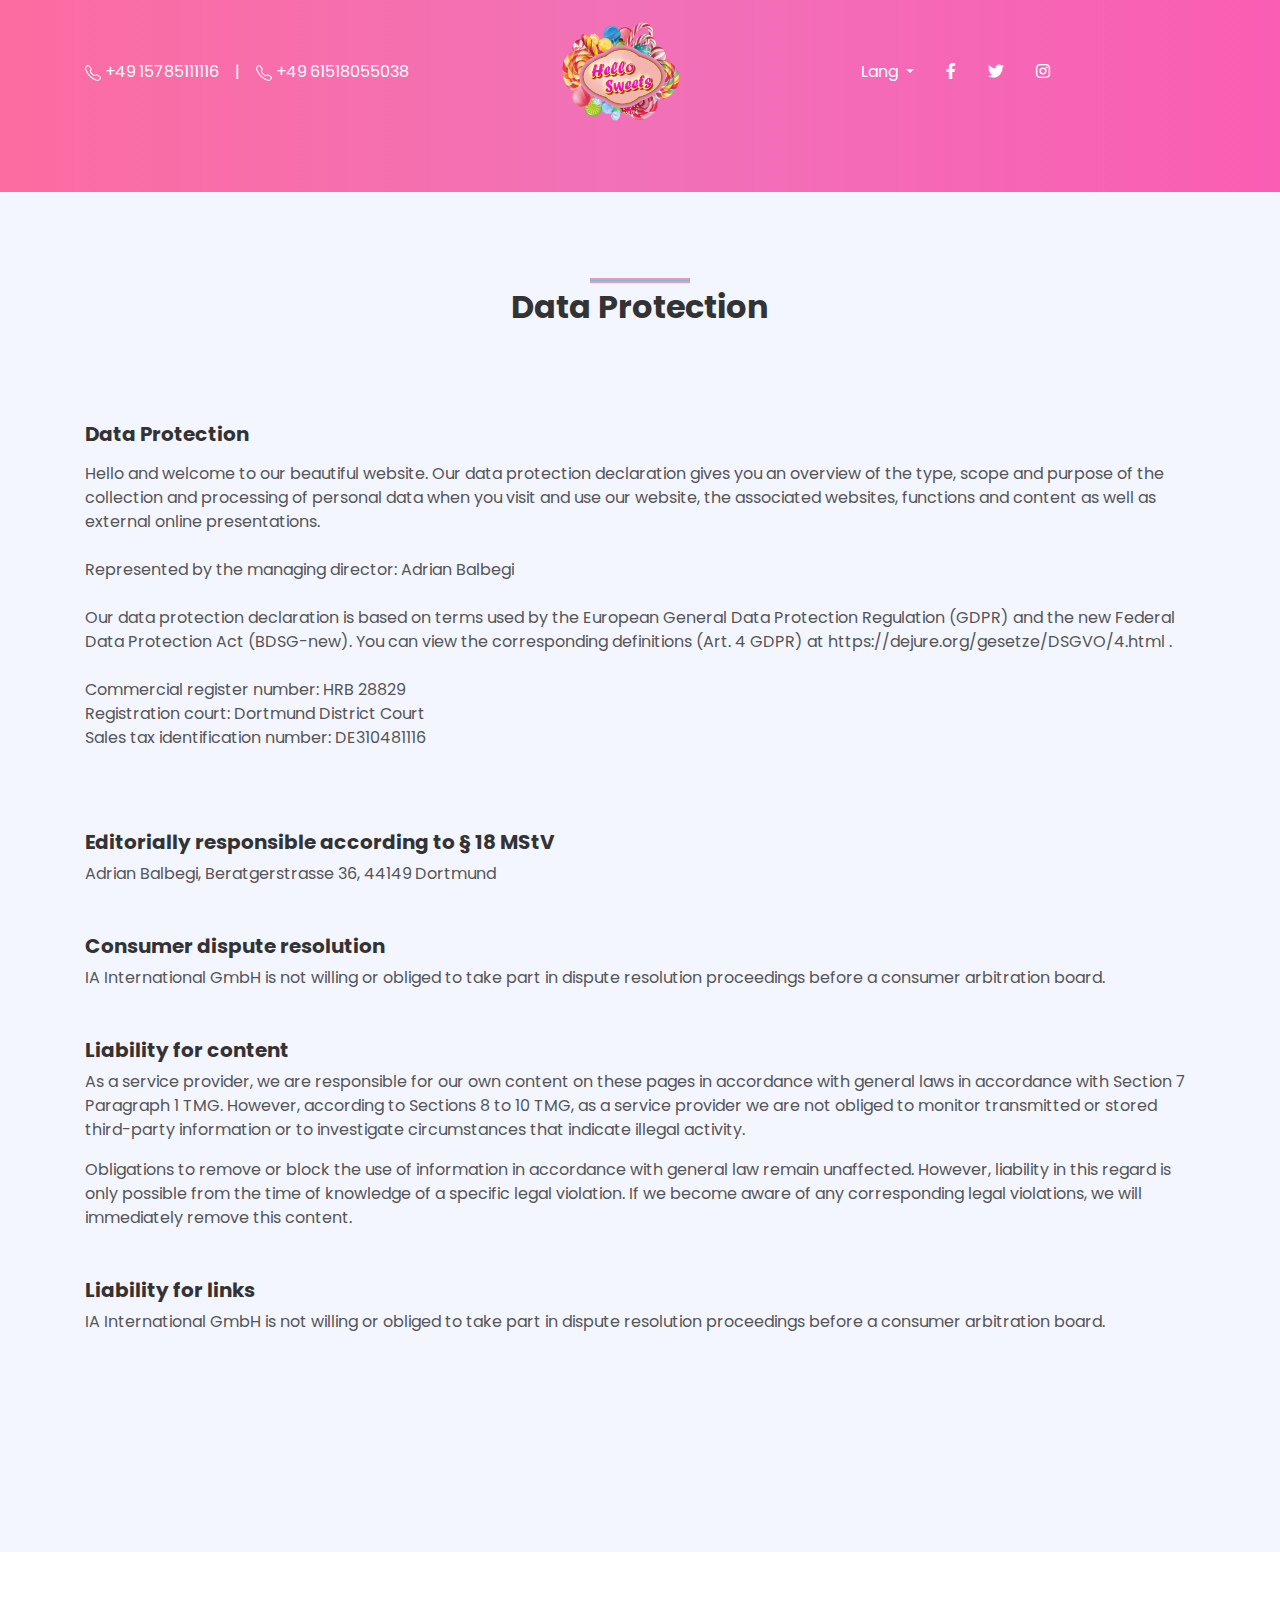
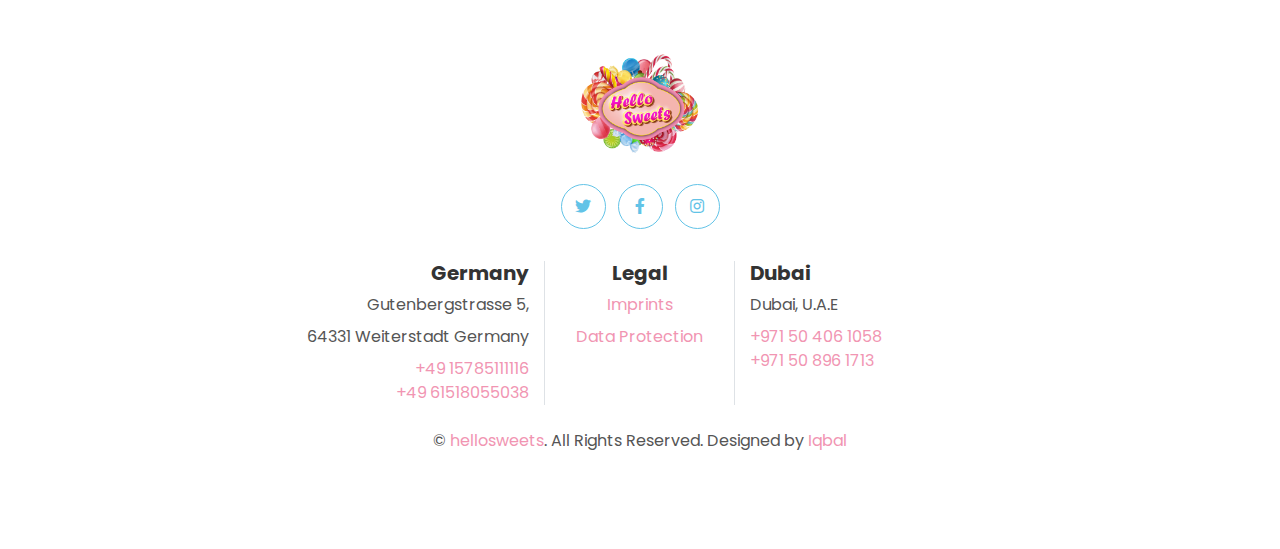
<file: data-protection.html>
<!DOCTYPE html>
<html lang="en">
  <head>
    <meta charset="utf-8" />
    <title>Hello Sweets</title>
    <meta content="width=device-width, initial-scale=1.0" name="viewport" />
    <meta content="Sweets Candy chocolate" name="keywords" />
    <meta content="Sweets Candy chocolates" name="description" />

    <!-- Favicon -->
    <link href="img/Hello Sweet logo.png" rel="icon" />

    <!-- Google Web Fonts -->
    <link rel="preconnect" href="https://fonts.gstatic.com" />
    <link
      href="https://fonts.googleapis.com/css2?family=Poppins:wght@400;500;600;700&display=swap"
      rel="stylesheet"
    />

    <!-- Font Awesome -->
    <link
      href="https://cdnjs.cloudflare.com/ajax/libs/font-awesome/5.10.0/css/all.min.css"
      rel="stylesheet"
    />

    <!-- Libraries Stylesheet -->
    <link href="lib/owlcarousel/assets/owl.carousel.min.css" rel="stylesheet" />
    <link href="lib/lightbox/css/lightbox.min.css" rel="stylesheet" />

    <!-- Customized Bootstrap Stylesheet -->
    <link href="css/style.css" rel="stylesheet" />
  </head>

  <body>

    <div class="container-fluid bg-primary top_bar d-md-block">
      <div class="container">
        <div class="row d-flex justify-content-between">
          <div
            class="col-md-4 d-flex align-items-center text-center text-lg-left mb-2 mb-lg-0"
          >
            <div class="d-inline-flex align-items-center">
              <a class="text-white pr-3" href="tel:+49 15785111116"
                ><svg
                  xmlns="http://www.w3.org/2000/svg"
                  width="16"
                  height="16"
                  fill="currentColor"
                  class="bi bi-telephone"
                  viewBox="0 0 16 16"
                >
                  <path
                    d="M3.654 1.328a.678.678 0 0 0-1.015-.063L1.605 2.3c-.483.484-.661 1.169-.45 1.77a17.6 17.6 0 0 0 4.168 6.608 17.6 17.6 0 0 0 6.608 4.168c.601.211 1.286.033 1.77-.45l1.034-1.034a.678.678 0 0 0-.063-1.015l-2.307-1.794a.68.68 0 0 0-.58-.122l-2.19.547a1.75 1.75 0 0 1-1.657-.459L5.482 8.062a1.75 1.75 0 0 1-.46-1.657l.548-2.19a.68.68 0 0 0-.122-.58zM1.884.511a1.745 1.745 0 0 1 2.612.163L6.29 2.98c.329.423.445.974.315 1.494l-.547 2.19a.68.68 0 0 0 .178.643l2.457 2.457a.68.68 0 0 0 .644.178l2.189-.547a1.75 1.75 0 0 1 1.494.315l2.306 1.794c.829.645.905 1.87.163 2.611l-1.034 1.034c-.74.74-1.846 1.065-2.877.702a18.6 18.6 0 0 1-7.01-4.42 18.6 18.6 0 0 1-4.42-7.009c-.362-1.03-.037-2.137.703-2.877z"
                  />
                </svg>
                +49 15785111116</a
              >
              <span class="text-white">|</span>
              <a class="text-white px-3" href="tel:+49 61518055038"
                ><svg
                xmlns="http://www.w3.org/2000/svg"
                width="16"
                height="16"
                fill="currentColor"
                class="bi bi-telephone"
                viewBox="0 0 16 16"
              >
                <path
                  d="M3.654 1.328a.678.678 0 0 0-1.015-.063L1.605 2.3c-.483.484-.661 1.169-.45 1.77a17.6 17.6 0 0 0 4.168 6.608 17.6 17.6 0 0 0 6.608 4.168c.601.211 1.286.033 1.77-.45l1.034-1.034a.678.678 0 0 0-.063-1.015l-2.307-1.794a.68.68 0 0 0-.58-.122l-2.19.547a1.75 1.75 0 0 1-1.657-.459L5.482 8.062a1.75 1.75 0 0 1-.46-1.657l.548-2.19a.68.68 0 0 0-.122-.58zM1.884.511a1.745 1.745 0 0 1 2.612.163L6.29 2.98c.329.423.445.974.315 1.494l-.547 2.19a.68.68 0 0 0 .178.643l2.457 2.457a.68.68 0 0 0 .644.178l2.189-.547a1.75 1.75 0 0 1 1.494.315l2.306 1.794c.829.645.905 1.87.163 2.611l-1.034 1.034c-.74.74-1.846 1.065-2.877.702a18.6 18.6 0 0 1-7.01-4.42 18.6 18.6 0 0 1-4.42-7.009c-.362-1.03-.037-2.137.703-2.877z"
                />
              </svg>
                +49 61518055038</a
              >
            </div>
          </div>
          <div class="col-md-3 d-flex align-items-center">
            <a href="index.html" class="navbar-brand mx-5 d-none d-lg-block">
              <img class="logo" src="img/Hello Sweet logo.png" alt="" />
            </a>
          </div>
          <div
            class="col-md-4 d-flex align-items-center text-center text-lg-right"
          >
            <div class="d-inline-flex align-items-center">
              <a
                href="#"
                class="nav-item text-white nav-link dropdown-toggle"
                id="navbarDropdown"
                role="button"
                data-toggle="dropdown"
                aria-haspopup="true"
                aria-expanded="false"
                >Lang <span class=""></span
              ></a>
              <div class="dropdown-menu" aria-labelledby="navbarDropdown">
                <a class="dropdown-item" href="#" onclick="changeLanguage('de')"
                  >German</a
                >
                <a class="dropdown-item" href="#" onclick="changeLanguage('en')"
                  >English</a
                >
              </div>
              
            </div>
              <a class="text-white px-3" href="">
                <i class="fab fa-facebook-f"></i>
              </a>
              <a class="text-white px-3" href="">
                <i class="fab fa-twitter"></i>
              </a>
          
              <a class="text-white px-3" href="">
                <i class="fab fa-instagram"></i>
              </a>
              
            </div>
          </div>
        </div>
      </div>
    </div>
    <!-- Topbar End -->

    <div class="container-fluid position-relative nav-bar p-0">
      <div
        class="container-lg position-relative p-0 px-lg-3"
        style="z-index: 9"
      >
        <nav
          class="navbar only-mobile navbar-expand-lg bg-white navbar-light shadow p-lg-0"
        >
          <a href="index.html" class="navbar-brand d-block d-lg-none">
            <h1 class="m-0 display-4 text-primary">
              <span class="text-secondary">Hello</span>Sweets
            </h1>
          </a>
          <button
            type="button"
            class="navbar-toggler"
            data-toggle="collapse"
            data-target="#navbarCollapse"
          >
            <span class="navbar-toggler-icon"></span>
          </button>
          <div
            class="collapse navbar-collapse justify-content-between"
            id="navbarCollapse"
          >
            <div class="navbar-nav ml-auto py-0">
              <a
                href="#"
                class="nav-item nav-link dropdown-toggle"
                id="navbarDropdown"
                role="button"
                data-toggle="dropdown"
                aria-haspopup="true"
                aria-expanded="false"
                >Lang <span class=""></span
              ></a>
              <div class="dropdown-menu" aria-labelledby="navbarDropdown">
                <a class="dropdown-item" href="#" onclick="changeLanguage('de')"
                  >German</a
                >
                <a class="dropdown-item" href="#" onclick="changeLanguage('en')"
                  >English</a
                >
              </div>
            </div>
            <a href="index.html" class="navbar-brand mx-5 d-none d-lg-block">
              <img class="logo" src="img/Hello Sweet logo.png" alt="" />
            </a>
            <div class="navbar-nav mr-auto py-0">
       
            </div>
          </div>
        </nav>
      </div>
    </div>



    <!-- About Start -->
    <div class="container-fluid py-5">
      <div class="container py-5">
        <div class="row justify-content-center">
          <div class="col-lg-7">
            <h2 class="section-title position-relative text-center mb-5">
            Data Protection
            </h2>
          </div>
        </div>
        <div class="row">
          <div class="col-lg-12 py-5">
            <h5 class="font-weight-bold mb-3">Data Protection</h5>
            

            <p class="mb-4">Hello and welcome to our beautiful website. Our data protection declaration gives you an overview of the type, scope and purpose of the collection and processing of personal data when you visit and use our website, the associated websites, functions and content as well as external online presentations.</p>
              <p class="mb-4">Represented by the managing director: Adrian Balbegi</p>
              <p class="mb-4">Our data protection declaration is based on terms used by the European General Data Protection Regulation (GDPR) and the new Federal Data Protection Act (BDSG-new). You can view the corresponding definitions (Art. 4 GDPR) at https://dejure.org/gesetze/DSGVO/4.html .</p>
                <p>Commercial register number: HRB 28829<br>
                  Registration court: Dortmund District Court<br>
                  Sales tax identification number: DE310481116</p>
          </div>

          <div class="col-lg-12 py-3">
            <h5 class="font-weight-bold mb-2">Editorially responsible according to § 18 MStV</h5>
            <p>Adrian Balbegi, Beratgerstrasse 36, 44149 Dortmund</p>
            
          </div>
          <div class="col-lg-12 py-3">
            <h5 class="font-weight-bold mb-2">Consumer dispute resolution</h5>
            <p>IA International GmbH is not willing or obliged to take part in dispute resolution proceedings before a consumer arbitration board.</p>
          </div>
          <div class="col-lg-12 py-3">
            <h5 class="font-weight-bold mb-2">Liability for content</h5>
            <p>As a service provider, we are responsible for our own content on these pages in accordance with general laws in accordance with Section 7 Paragraph 1 TMG. However, according to Sections 8 to 10 TMG, as a service provider we are not obliged to monitor transmitted or stored third-party information or to investigate circumstances that indicate illegal activity.</p>
            <p>Obligations to remove or block the use of information in accordance with general law remain unaffected. However, liability in this regard is only possible from the time of knowledge of a specific legal violation. If we become aware of any corresponding legal violations, we will immediately remove this content.</p>

          </div>
          <div class="col-lg-12 py-3">
            <h5 class="font-weight-bold mb-2">Liability for links</h5>
            <p>IA International GmbH is not willing or obliged to take part in dispute resolution proceedings before a consumer arbitration board.</p>
          </div>
        </div>
      </div>
    </div>
    <!-- About End -->








  

    <!-- Footer Start -->
    <div class="container-fluid footer bg-light py-5" style="margin-top: 90px">
      <div class="container text-center py-5">
        <div class="row">
          <div class="col-12 mb-4">
            <a href="index.html" class="navbar-brand m-0">
              <img class="logo" src="img/Hello Sweet logo.png" alt="" />
            </a>
          </div>
          <div class="col-12 mb-4">
            <a class="btn btn-outline-secondary btn-social mr-2" href="#"
              ><i class="fab fa-twitter"></i
            ></a>
            <a class="btn btn-outline-secondary btn-social mr-2" href="#"
              ><i class="fab fa-facebook-f"></i
            ></a>
            
            <a class="btn btn-outline-secondary btn-social" href="#"
              ><i class="fab fa-instagram"></i
            ></a>
          </div>
          <div class="col-12 mt-2 mb-4">
            <div class="row d-flex justify-content-center">
              <div
                class="col-sm-4 text-center text-sm-right border-right mb-3 mb-sm-0"
              >
                <h5 class="font-weight-bold mb-2">Germany</h5>
                <p class="mb-2">Gutenbergstrasse 5,</p>
                <p class="mb-2">64331 Weiterstadt Germany</p>
                <a href="tel:+49 15785111116" class="mb-0 d-block">+49 15785111116</a>
                <a href="tel:+49 61518055038" class="mb-0 d-block">+49 61518055038</a>
              </div>
              <div class="col-sm-2 text-center text-sm-center border-right">
                <h5 class="font-weight-bold mb-2">Legal</h5>
                <a href="imprints.html" class="mb-2 d-block">Imprints</a>
                <a href="data-protection.html" class="mb-2 d-block">Data Protection</a>
                
              </div>
              <div class="col-sm-4 text-center text-sm-left">
                <h5 class="font-weight-bold mb-2">Dubai</h5>
                <p class="mb-2 ">Dubai, U.A.E</p>
                <a href="tel:+971 50 406 1058" class="mb-0 d-block">+971 50 406 1058</a>
                <a href="tel:+971 50 896 1713" class="mb-0 d-block">+971 50 896 1713</a>
              </div>
            </div>
          </div>
          <div class="col-12">
            <p class="m-0">
              &copy; <a href="#">hellosweets</a>. All Rights Reserved. Designed by
              <a href="">Iqbal</a>
            </p>
          </div>
        </div>
      </div>
    </div>
    <!-- Footer End -->

    <!-- Back to Top -->
    <a href="#" class="btn btn-secondary px-2 back-to-top"
      ><i class="fa fa-angle-double-up"></i
    ></a>

    <!-- JavaScript Libraries -->
    <script src="https://code.jquery.com/jquery-3.4.1.min.js"></script>
    <script src="https://stackpath.bootstrapcdn.com/bootstrap/4.4.1/js/bootstrap.bundle.min.js"></script>
    <script src="lib/easing/easing.min.js"></script>
    <script src="lib/waypoints/waypoints.min.js"></script>
    <script src="lib/owlcarousel/owl.carousel.min.js"></script>
    <script src="lib/isotope/isotope.pkgd.min.js"></script>
    <script src="lib/lightbox/js/lightbox.min.js"></script>

    <!-- Contact Javascript File -->
    <script src="mail/jqBootstrapValidation.min.js"></script>
    <script src="mail/contact.js"></script>
    <script>
      function changeLanguage(language) {
        // Get all elements with data-german and data-english attributes
        const elements = document.querySelectorAll(
          "[data-german], [data-english]"
        );

        // Iterate over elements and set their text content based on the selected language
        elements.forEach((element) => {
          if (language === "de") {
            element.textContent = element.getAttribute("data-german");
          } else {
            element.textContent = element.getAttribute("data-english");
          }
        });
      }
    </script>

    <script src="js/main.js"></script>
  </body>
</html>
</file>
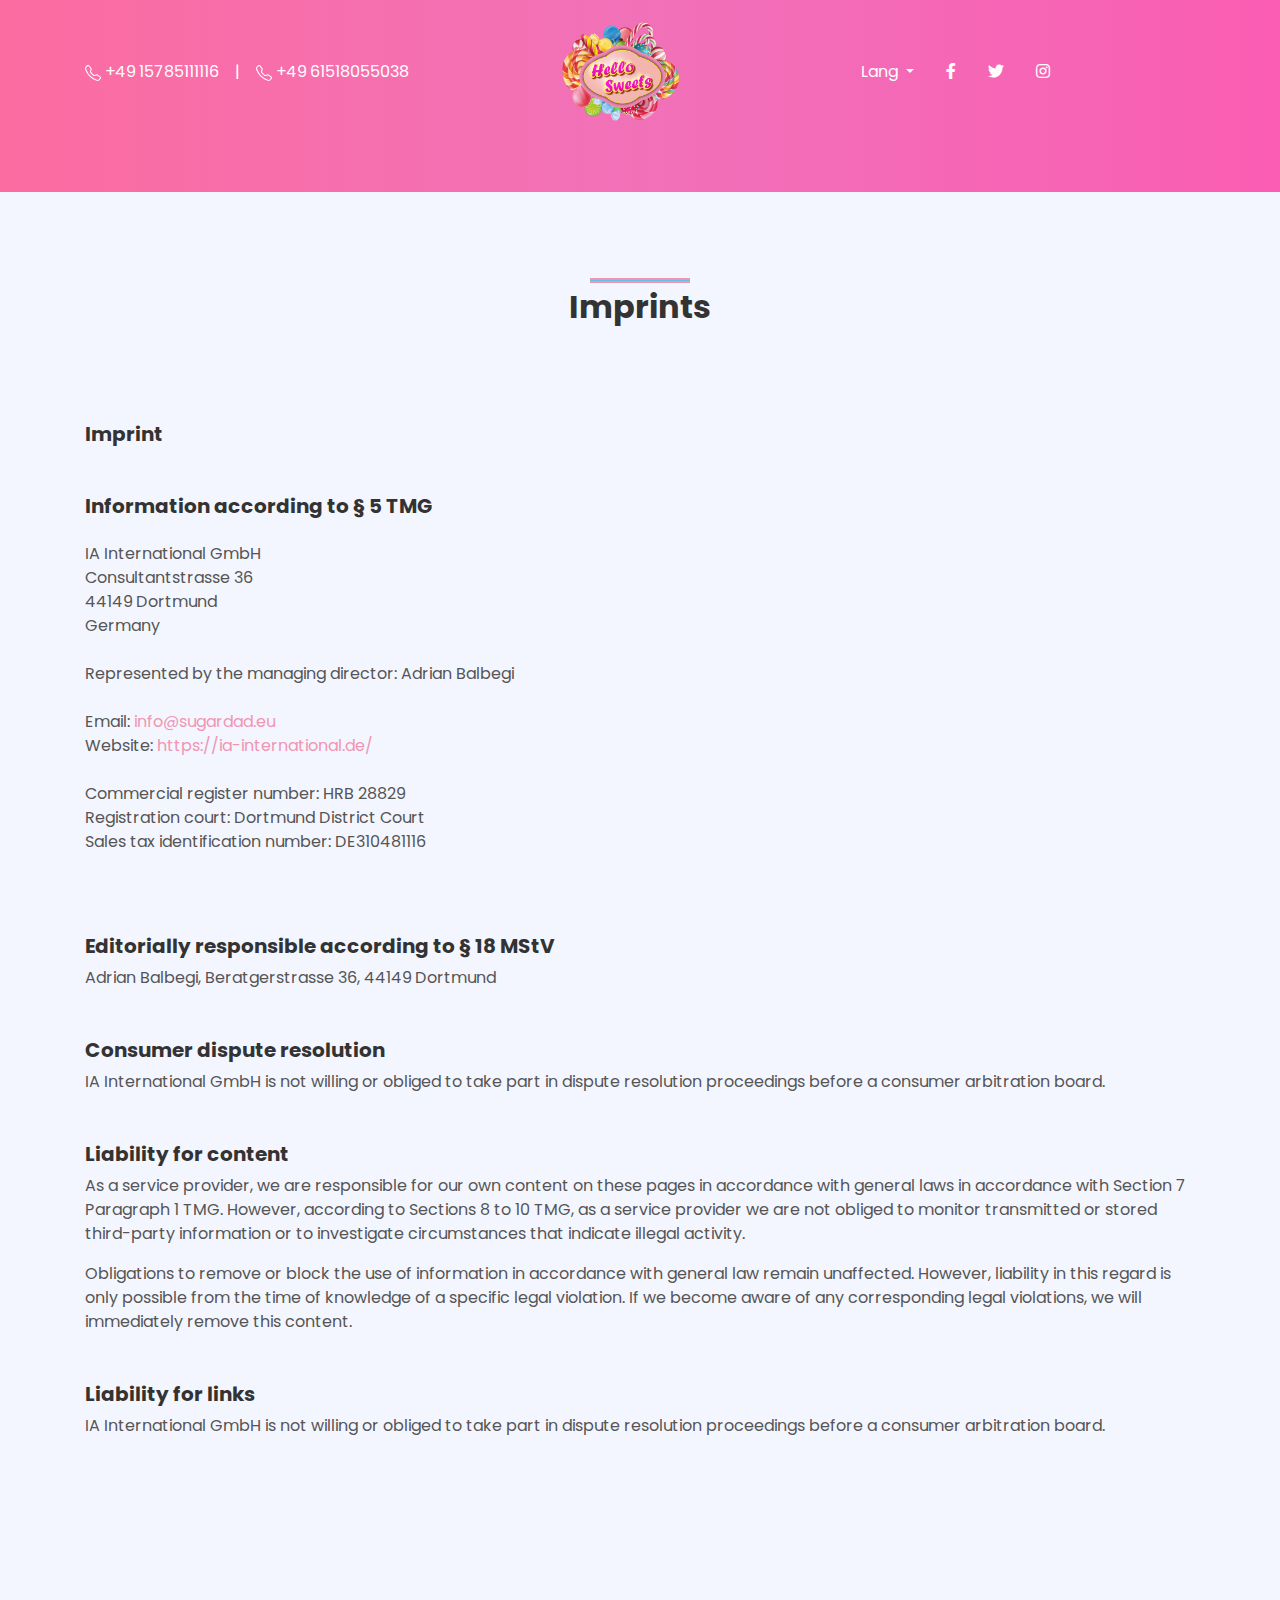
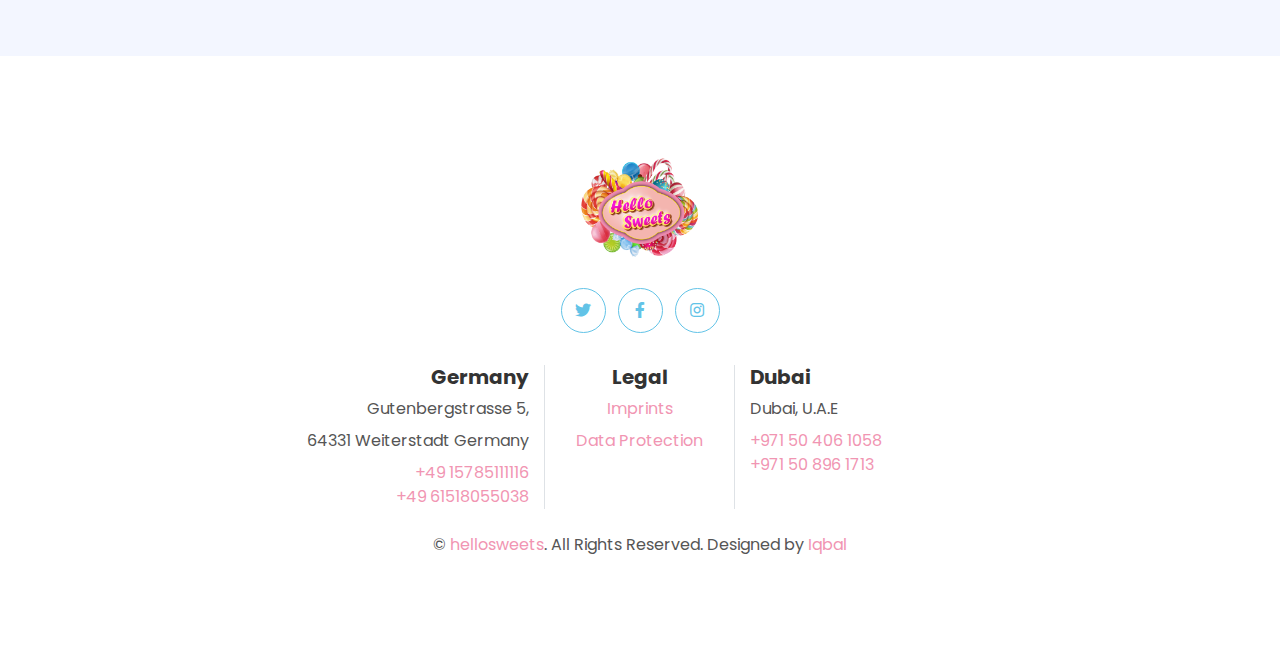
<file: imprints.html>
<!DOCTYPE html>
<html lang="en">
  <head>
    <meta charset="utf-8" />
    <title>Hello Sweets</title>
    <meta content="width=device-width, initial-scale=1.0" name="viewport" />
    <meta content="Sweets Candy chocolate" name="keywords" />
    <meta content="Sweets Candy chocolates" name="description" />

    <!-- Favicon -->
    <link href="img/Hello Sweet logo.png" rel="icon" />

    <!-- Google Web Fonts -->
    <link rel="preconnect" href="https://fonts.gstatic.com" />
    <link
      href="https://fonts.googleapis.com/css2?family=Poppins:wght@400;500;600;700&display=swap"
      rel="stylesheet"
    />

    <!-- Font Awesome -->
    <link
      href="https://cdnjs.cloudflare.com/ajax/libs/font-awesome/5.10.0/css/all.min.css"
      rel="stylesheet"
    />

    <!-- Libraries Stylesheet -->
    <link href="lib/owlcarousel/assets/owl.carousel.min.css" rel="stylesheet" />
    <link href="lib/lightbox/css/lightbox.min.css" rel="stylesheet" />

    <!-- Customized Bootstrap Stylesheet -->
    <link href="css/style.css" rel="stylesheet" />
  </head>

  <body>

    <div class="container-fluid bg-primary top_bar d-md-block">
      <div class="container">
        <div class="row d-flex justify-content-between">
          <div
            class="col-md-4 d-flex align-items-center text-center text-lg-left mb-2 mb-lg-0"
          >
            <div class="d-inline-flex align-items-center">
              <a class="text-white pr-3" href="tel:+49 15785111116"
                ><svg
                  xmlns="http://www.w3.org/2000/svg"
                  width="16"
                  height="16"
                  fill="currentColor"
                  class="bi bi-telephone"
                  viewBox="0 0 16 16"
                >
                  <path
                    d="M3.654 1.328a.678.678 0 0 0-1.015-.063L1.605 2.3c-.483.484-.661 1.169-.45 1.77a17.6 17.6 0 0 0 4.168 6.608 17.6 17.6 0 0 0 6.608 4.168c.601.211 1.286.033 1.77-.45l1.034-1.034a.678.678 0 0 0-.063-1.015l-2.307-1.794a.68.68 0 0 0-.58-.122l-2.19.547a1.75 1.75 0 0 1-1.657-.459L5.482 8.062a1.75 1.75 0 0 1-.46-1.657l.548-2.19a.68.68 0 0 0-.122-.58zM1.884.511a1.745 1.745 0 0 1 2.612.163L6.29 2.98c.329.423.445.974.315 1.494l-.547 2.19a.68.68 0 0 0 .178.643l2.457 2.457a.68.68 0 0 0 .644.178l2.189-.547a1.75 1.75 0 0 1 1.494.315l2.306 1.794c.829.645.905 1.87.163 2.611l-1.034 1.034c-.74.74-1.846 1.065-2.877.702a18.6 18.6 0 0 1-7.01-4.42 18.6 18.6 0 0 1-4.42-7.009c-.362-1.03-.037-2.137.703-2.877z"
                  />
                </svg>
                +49 15785111116</a
              >
              <span class="text-white">|</span>
              <a class="text-white px-3" href="tel:+49 61518055038"
                ><svg
                xmlns="http://www.w3.org/2000/svg"
                width="16"
                height="16"
                fill="currentColor"
                class="bi bi-telephone"
                viewBox="0 0 16 16"
              >
                <path
                  d="M3.654 1.328a.678.678 0 0 0-1.015-.063L1.605 2.3c-.483.484-.661 1.169-.45 1.77a17.6 17.6 0 0 0 4.168 6.608 17.6 17.6 0 0 0 6.608 4.168c.601.211 1.286.033 1.77-.45l1.034-1.034a.678.678 0 0 0-.063-1.015l-2.307-1.794a.68.68 0 0 0-.58-.122l-2.19.547a1.75 1.75 0 0 1-1.657-.459L5.482 8.062a1.75 1.75 0 0 1-.46-1.657l.548-2.19a.68.68 0 0 0-.122-.58zM1.884.511a1.745 1.745 0 0 1 2.612.163L6.29 2.98c.329.423.445.974.315 1.494l-.547 2.19a.68.68 0 0 0 .178.643l2.457 2.457a.68.68 0 0 0 .644.178l2.189-.547a1.75 1.75 0 0 1 1.494.315l2.306 1.794c.829.645.905 1.87.163 2.611l-1.034 1.034c-.74.74-1.846 1.065-2.877.702a18.6 18.6 0 0 1-7.01-4.42 18.6 18.6 0 0 1-4.42-7.009c-.362-1.03-.037-2.137.703-2.877z"
                />
              </svg>
                +49 61518055038</a
              >
            </div>
          </div>
          <div class="col-md-3 d-flex align-items-center">
            <a href="index.html" class="navbar-brand mx-5 d-none d-lg-block">
              <img class="logo" src="img/Hello Sweet logo.png" alt="" />
            </a>
          </div>
          <div
            class="col-md-4 d-flex align-items-center text-center text-lg-right"
          >
            <div class="d-inline-flex align-items-center">
              <a
                href="#"
                class="nav-item text-white nav-link dropdown-toggle"
                id="navbarDropdown"
                role="button"
                data-toggle="dropdown"
                aria-haspopup="true"
                aria-expanded="false"
                >Lang <span class=""></span
              ></a>
              <div class="dropdown-menu" aria-labelledby="navbarDropdown">
                <a class="dropdown-item" href="#" onclick="changeLanguage('de')"
                  >German</a
                >
                <a class="dropdown-item" href="#" onclick="changeLanguage('en')"
                  >English</a
                >
              </div>
              
            </div>
              <a class="text-white px-3" href="">
                <i class="fab fa-facebook-f"></i>
              </a>
              <a class="text-white px-3" href="">
                <i class="fab fa-twitter"></i>
              </a>
          
              <a class="text-white px-3" href="">
                <i class="fab fa-instagram"></i>
              </a>
              
            </div>
          </div>
        </div>
      </div>
    </div>
    <!-- Topbar End -->

    <div class="container-fluid position-relative nav-bar p-0">
      <div
        class="container-lg position-relative p-0 px-lg-3"
        style="z-index: 9"
      >
        <nav
          class="navbar only-mobile navbar-expand-lg bg-white navbar-light shadow p-lg-0"
        >
          <a href="index.html" class="navbar-brand d-block d-lg-none">
            <h1 class="m-0 display-4 text-primary">
              <span class="text-secondary">Hello</span>Sweets
            </h1>
          </a>
          <button
            type="button"
            class="navbar-toggler"
            data-toggle="collapse"
            data-target="#navbarCollapse"
          >
            <span class="navbar-toggler-icon"></span>
          </button>
          <div
            class="collapse navbar-collapse justify-content-between"
            id="navbarCollapse"
          >
            <div class="navbar-nav ml-auto py-0">
              <a
                href="#"
                class="nav-item nav-link dropdown-toggle"
                id="navbarDropdown"
                role="button"
                data-toggle="dropdown"
                aria-haspopup="true"
                aria-expanded="false"
                >Lang <span class=""></span
              ></a>
              <div class="dropdown-menu" aria-labelledby="navbarDropdown">
                <a class="dropdown-item" href="#" onclick="changeLanguage('de')"
                  >German</a
                >
                <a class="dropdown-item" href="#" onclick="changeLanguage('en')"
                  >English</a
                >
              </div>
            </div>
            <a href="index.html" class="navbar-brand mx-5 d-none d-lg-block">
              <img class="logo" src="img/Hello Sweet logo.png" alt="" />
            </a>
            <div class="navbar-nav mr-auto py-0">
       
            </div>
          </div>
        </nav>
      </div>
    </div>



    <!-- About Start -->
    <div class="container-fluid py-5">
      <div class="container py-5">
        <div class="row justify-content-center">
          <div class="col-lg-7">
            <h2 class="section-title position-relative text-center mb-5">
             Imprints
            </h2>
          </div>
        </div>
        <div class="row">
          <div class="col-lg-12 py-5">
            <h5 class="font-weight-bold mb-5">Imprint</h5>
            <h5 class="font-weight-bold mb-4">Information according to § 5 TMG</h5>

            <p class="mb-4">IA International GmbH<br>
              Consultantstrasse 36<br>
              44149 Dortmund<br>
              Germany</p>
              <p class="mb-4">Represented by the managing director: Adrian Balbegi</p>
              <p class="mb-4">Email: <a href="mailto:info@sugardad.eu">info@sugardad.eu</a><br>
                Website: <a href="https://ia-international.de/">https://ia-international.de/</a></p>
                <p>Commercial register number: HRB 28829<br>
                  Registration court: Dortmund District Court<br>
                  Sales tax identification number: DE310481116</p>
          </div>

          <div class="col-lg-12 py-3">
            <h5 class="font-weight-bold mb-2">Editorially responsible according to § 18 MStV</h5>
            <p>Adrian Balbegi, Beratgerstrasse 36, 44149 Dortmund</p>
            
          </div>
          <div class="col-lg-12 py-3">
            <h5 class="font-weight-bold mb-2">Consumer dispute resolution</h5>
            <p>IA International GmbH is not willing or obliged to take part in dispute resolution proceedings before a consumer arbitration board.</p>
          </div>
          <div class="col-lg-12 py-3">
            <h5 class="font-weight-bold mb-2">Liability for content</h5>
            <p>As a service provider, we are responsible for our own content on these pages in accordance with general laws in accordance with Section 7 Paragraph 1 TMG. However, according to Sections 8 to 10 TMG, as a service provider we are not obliged to monitor transmitted or stored third-party information or to investigate circumstances that indicate illegal activity.</p>
            <p>Obligations to remove or block the use of information in accordance with general law remain unaffected. However, liability in this regard is only possible from the time of knowledge of a specific legal violation. If we become aware of any corresponding legal violations, we will immediately remove this content.</p>

          </div>
          <div class="col-lg-12 py-3">
            <h5 class="font-weight-bold mb-2">Liability for links</h5>
            <p>IA International GmbH is not willing or obliged to take part in dispute resolution proceedings before a consumer arbitration board.</p>
          </div>
        </div>
      </div>
    </div>
    <!-- About End -->








  

    <!-- Footer Start -->
    <div class="container-fluid footer bg-light py-5" style="margin-top: 90px">
      <div class="container text-center py-5">
        <div class="row">
          <div class="col-12 mb-4">
            <a href="index.html" class="navbar-brand m-0">
              <img class="logo" src="img/Hello Sweet logo.png" alt="" />
            </a>
          </div>
          <div class="col-12 mb-4">
            <a class="btn btn-outline-secondary btn-social mr-2" href="#"
              ><i class="fab fa-twitter"></i
            ></a>
            <a class="btn btn-outline-secondary btn-social mr-2" href="#"
              ><i class="fab fa-facebook-f"></i
            ></a>
            
            <a class="btn btn-outline-secondary btn-social" href="#"
              ><i class="fab fa-instagram"></i
            ></a>
          </div>
          <div class="col-12 mt-2 mb-4">
            <div class="row d-flex justify-content-center">
              <div
                class="col-sm-4 text-center text-sm-right border-right mb-3 mb-sm-0"
              >
                <h5 class="font-weight-bold mb-2">Germany</h5>
                <p class="mb-2">Gutenbergstrasse 5,</p>
                <p class="mb-2">64331 Weiterstadt Germany</p>
                <a href="tel:+49 15785111116" class="mb-0 d-block">+49 15785111116</a>
                <a href="tel:+49 61518055038" class="mb-0 d-block">+49 61518055038</a>
              </div>
              <div class="col-sm-2 text-center text-sm-center border-right">
                <h5 class="font-weight-bold mb-2">Legal</h5>
                <a href="imprints.html" class="mb-2 d-block">Imprints</a>
                <a href="data-protection.html" class="mb-2 d-block">Data Protection</a>
                
              </div>
              <div class="col-sm-4 text-center text-sm-left">
                <h5 class="font-weight-bold mb-2">Dubai</h5>
                <p class="mb-2 ">Dubai, U.A.E</p>
                <a href="tel:+971 50 406 1058" class="mb-0 d-block">+971 50 406 1058</a>
                <a href="tel:+971 50 896 1713" class="mb-0 d-block">+971 50 896 1713</a>
              </div>
            </div>
          </div>
          <div class="col-12">
            <p class="m-0">
              &copy; <a href="#">hellosweets</a>. All Rights Reserved. Designed by
              <a href="">Iqbal</a>
            </p>
          </div>
        </div>
      </div>
    </div>
    <!-- Footer End -->

    <!-- Back to Top -->
    <a href="#" class="btn btn-secondary px-2 back-to-top"
      ><i class="fa fa-angle-double-up"></i
    ></a>

    <!-- JavaScript Libraries -->
    <script src="https://code.jquery.com/jquery-3.4.1.min.js"></script>
    <script src="https://stackpath.bootstrapcdn.com/bootstrap/4.4.1/js/bootstrap.bundle.min.js"></script>
    <script src="lib/easing/easing.min.js"></script>
    <script src="lib/waypoints/waypoints.min.js"></script>
    <script src="lib/owlcarousel/owl.carousel.min.js"></script>
    <script src="lib/isotope/isotope.pkgd.min.js"></script>
    <script src="lib/lightbox/js/lightbox.min.js"></script>

    <!-- Contact Javascript File -->
    <script src="mail/jqBootstrapValidation.min.js"></script>
    <script src="mail/contact.js"></script>
    <script>
      function changeLanguage(language) {
        // Get all elements with data-german and data-english attributes
        const elements = document.querySelectorAll(
          "[data-german], [data-english]"
        );

        // Iterate over elements and set their text content based on the selected language
        elements.forEach((element) => {
          if (language === "de") {
            element.textContent = element.getAttribute("data-german");
          } else {
            element.textContent = element.getAttribute("data-english");
          }
        });
      }
    </script>

    <script src="js/main.js"></script>
  </body>
</html>
</file>
<file: css/style.css>
/******* Bootstrap Theming ********/
/*!
 * Bootstrap v4.5.3 (https://getbootstrap.com/)
 * Copyright 2011-2020 The Bootstrap Authors
 * Copyright 2011-2020 Twitter, Inc.
 * Licensed under MIT (https://github.com/twbs/bootstrap/blob/main/LICENSE)
 */
:root {
  --blue: #007bff;
  --indigo: #6610f2;
  --purple: #6f42c1;
  --pink: #e83e8c;
  --red: #dc3545;
  --orange: #fd7e14;
  --yellow: #ffc107;
  --green: #28a745;
  --teal: #20c997;
  --cyan: #17a2b8;
  --white: #fff;
  --gray: #6c757d;
  --gray-dark: #343a40;
  --primary: #f195b2;
  --secondary: #62c3e7;
  --success: #28a745;
  --info: #17a2b8;
  --warning: #ffc107;
  --danger: #dc3545;
  --light: #ffffff;
  --dark: #333333;
  --breakpoint-xs: 0;
  --breakpoint-sm: 576px;
  --breakpoint-md: 768px;
  --breakpoint-lg: 992px;
  --breakpoint-xl: 1200px;
  --font-family-sans-serif: "Poppins", sans-serif;
  --font-family-monospace: SFMono-Regular, Menlo, Monaco, Consolas,
    "Liberation Mono", "Courier New", monospace;
}

*,
*::before,
*::after {
  box-sizing: border-box;
}

html {
  font-family: sans-serif;
  line-height: 1.15;
  -webkit-text-size-adjust: 100%;
  -webkit-tap-highlight-color: rgba(0, 0, 0, 0);
}

article,
aside,
figcaption,
figure,
footer,
header,
hgroup,
main,
nav,
section {
  display: block;
}

body {
  margin: 0;
  font-family: "Poppins", sans-serif;
  font-size: 1rem;
  font-weight: 400;
  line-height: 1.5;
  color: #555555;
  text-align: left;
  background-color: #f3f6ff;
}

[tabindex="-1"]:focus:not(:focus-visible) {
  outline: 0 !important;
}
.top_bar {
  padding: 1rem 0rem 4rem 0rem;
  background-image: linear-gradient(to right, #fc6ca1 , #f171b8, #fa5db3);
}
.logo {
  width: 120px;
  height: 102px;

}

.mobile-logo {
  width: 84px;
  height: 67px;
}
.header__top {
  position: relative;
  background: #fbdee6;
}

.header__top__inner {
  height: 170px;
  padding-top: 60px;
}
.header__top__left {
  float: left;
}

.header__top__left ul li {
  font-size: 14px;
  color: #111111;
  list-style: none;
  display: inline-block;
  margin-right: 30px;
  position: relative;
  padding: 2px 0;
  cursor: pointer;
}

.header__top__left ul li span {
  color: #888888;
}
.header__top__left ul li ul {
  background: #111111;
  display: inline-block;
  padding: 2px 0;
  position: absolute;
  left: 0;
  top: 44px;
  opacity: 0;
  visibility: hidden;
  z-index: 3;
  -webkit-transition: all, 0.3s;
  -o-transition: all, 0.3s;
  transition: all, 0.3s;
}

.arrow_carrot-down:before {
  content: ">";
}
.header__logo {
  position: absolute;
  left: 50%;
  top: 14px;
  margin-left: -60px;
}
.header__logo a {
  display: inline-block;
}
.header__top__right {
  float: right;
}
.header__top__right__links {
  display: inline-block;
}
.header__top__right__links a {
  display: inline-block;
  margin-right: 56px;
  position: relative;
}
.header__top__right__links a:after {
  position: absolute;
  right: -32px;
  top: 0px;

  font-size: 16px;
  color: #bababa;
}
.header__top__right__links a:last-child {
  margin-right: 0;
}
.header__top__right__cart {
  display: inline-block;
}
.header__top__right__cart a {
  position: relative;
  display: inline-block;
  margin-right: 6px;
  color: #e989ac;
}
.header__top__right__cart a span {
  font-size: 15px;
  color: #111111;
  font-weight: 600;
  position: absolute;
  left: 7px;
  top: 4px;
}
.header__top__right__cart .cart__price {
  display: inline-block;
  color: #888888;
  font-size: 15px;
  font-weight: 600;
  position: relative;
  top: 4px;
}

hr {
  box-sizing: content-box;
  height: 0;
  overflow: visible;
}

h1,
h2,
h3,
h4,
h5,
h6 {
  margin-top: 0;
  margin-bottom: 0.5rem;
}

p {
  margin-top: 0;
  margin-bottom: 1rem;
}

abbr[title],
abbr[data-original-title] {
  text-decoration: underline;
  text-decoration: underline dotted;
  cursor: help;
  border-bottom: 0;
  text-decoration-skip-ink: none;
}

address {
  margin-bottom: 1rem;
  font-style: normal;
  line-height: inherit;
}

ol,
ul,
dl {
  margin-top: 0;
  margin-bottom: 1rem;
}

ol ol,
ul ul,
ol ul,
ul ol {
  margin-bottom: 0;
}

dt {
  font-weight: 700;
}

dd {
  margin-bottom: 0.5rem;
  margin-left: 0;
}

blockquote {
  margin: 0 0 1rem;
}

b,
strong {
  font-weight: bolder;
}

small {
  font-size: 80%;
}

sub,
sup {
  position: relative;
  font-size: 75%;
  line-height: 0;
  vertical-align: baseline;
}

sub {
  bottom: -0.25em;
}

sup {
  top: -0.5em;
}

a {
  color: #f195b2;
  text-decoration: none;
  background-color: transparent;
}

a:hover {
  color: #e85181;
  text-decoration: underline;
}

a:not([href]):not([class]) {
  color: inherit;
  text-decoration: none;
}

a:not([href]):not([class]):hover {
  color: inherit;
  text-decoration: none;
}

pre,
code,
kbd,
samp {
  font-family: SFMono-Regular, Menlo, Monaco, Consolas, "Liberation Mono",
    "Courier New", monospace;
  font-size: 1em;
}

pre {
  margin-top: 0;
  margin-bottom: 1rem;
  overflow: auto;
  -ms-overflow-style: scrollbar;
}

figure {
  margin: 0 0 1rem;
}

img {
  vertical-align: middle;
  border-style: none;
}

svg {
  overflow: hidden;
  vertical-align: middle;
}

table {
  border-collapse: collapse;
}

caption {
  padding-top: 0.75rem;
  padding-bottom: 0.75rem;
  color: #6c757d;
  text-align: left;
  caption-side: bottom;
}

th {
  text-align: inherit;
  text-align: -webkit-match-parent;
}

label {
  display: inline-block;
  margin-bottom: 0.5rem;
}

button {
  border-radius: 0;
}

button:focus {
  outline: 1px dotted;
  outline: 5px auto -webkit-focus-ring-color;
}

input,
button,
select,
optgroup,
textarea {
  margin: 0;
  font-family: inherit;
  font-size: inherit;
  line-height: inherit;
}

button,
input {
  overflow: visible;
}

button,
select {
  text-transform: none;
}

[role="button"] {
  cursor: pointer;
}

select {
  word-wrap: normal;
}

button,
[type="button"],
[type="reset"],
[type="submit"] {
  -webkit-appearance: button;
}

button:not(:disabled),
[type="button"]:not(:disabled),
[type="reset"]:not(:disabled),
[type="submit"]:not(:disabled) {
  cursor: pointer;
}

button::-moz-focus-inner,
[type="button"]::-moz-focus-inner,
[type="reset"]::-moz-focus-inner,
[type="submit"]::-moz-focus-inner {
  padding: 0;
  border-style: none;
}

input[type="radio"],
input[type="checkbox"] {
  box-sizing: border-box;
  padding: 0;
}

textarea {
  overflow: auto;
  resize: vertical;
}

fieldset {
  min-width: 0;
  padding: 0;
  margin: 0;
  border: 0;
}

legend {
  display: block;
  width: 100%;
  max-width: 100%;
  padding: 0;
  margin-bottom: 0.5rem;
  font-size: 1.5rem;
  line-height: inherit;
  color: inherit;
  white-space: normal;
}

@media (max-width: 1200px) {
  legend {
    font-size: calc(1.275rem + 0.3vw);
  }
}

progress {
  vertical-align: baseline;
}

[type="number"]::-webkit-inner-spin-button,
[type="number"]::-webkit-outer-spin-button {
  height: auto;
}

[type="search"] {
  outline-offset: -2px;
  -webkit-appearance: none;
}

[type="search"]::-webkit-search-decoration {
  -webkit-appearance: none;
}

::-webkit-file-upload-button {
  font: inherit;
  -webkit-appearance: button;
}

output {
  display: inline-block;
}

summary {
  display: list-item;
  cursor: pointer;
}

template {
  display: none;
}

[hidden] {
  display: none !important;
}

h1,
h2,
h3,
h4,
h5,
h6,
.h1,
.h2,
.h3,
.h4,
.h5,
.h6 {
  margin-bottom: 0.5rem;
  font-weight: 500;
  line-height: 1.2;
  color: #333333;
}

h1,
.h1 {
  font-size: 2.5rem;
}

@media (max-width: 1200px) {
  h1,
  .h1 {
    font-size: calc(1.375rem + 1.5vw);
  }
}

h2,
.h2 {
  font-size: 2rem;
}

@media (max-width: 1200px) {
  h2,
  .h2 {
    font-size: calc(1.325rem + 0.9vw);
  }
}

h3,
.h3 {
  font-size: 1.75rem;
}

@media (max-width: 1200px) {
  h3,
  .h3 {
    font-size: calc(1.3rem + 0.6vw);
  }
}

h4,
.h4 {
  font-size: 1.5rem;
}

@media (max-width: 1200px) {
  h4,
  .h4 {
    font-size: calc(1.275rem + 0.3vw);
  }
}

h5,
.h5 {
  font-size: 1.25rem;
}

h6,
.h6 {
  font-size: 1rem;
}

.lead {
  font-size: 1.25rem;
  font-weight: 300;
}

.display-1 {
  font-size: 6rem;
  font-weight: 300;
  line-height: 1.2;
}

@media (max-width: 1200px) {
  .display-1 {
    font-size: calc(1.725rem + 5.7vw);
  }
}

.display-2 {
  font-size: 5.5rem;
  font-weight: 300;
  line-height: 1.2;
}

@media (max-width: 1200px) {
  .display-2 {
    font-size: calc(1.675rem + 5.1vw);
  }
}

.display-3 {
  font-size: 4.5rem;
  font-weight: 300;
  line-height: 1.2;
}

@media (max-width: 1200px) {
  .display-3 {
    font-size: calc(1.575rem + 3.9vw);
  }
}

.display-4 {
  font-size: 3.5rem;
  font-weight: 300;
  line-height: 1.2;
}

@media (max-width: 1200px) {
  .display-4 {
    font-size: calc(1.475rem + 2.7vw);
  }
}

hr {
  margin-top: 1rem;
  margin-bottom: 1rem;
  border: 0;
  border-top: 1px solid rgba(0, 0, 0, 0.1);
}

small,
.small {
  font-size: 80%;
  font-weight: 400;
}

mark,
.mark {
  padding: 0.2em;
  background-color: #fcf8e3;
}

.list-unstyled {
  padding-left: 0;
  list-style: none;
}

.list-inline {
  padding-left: 0;
  list-style: none;
}

.list-inline-item {
  display: inline-block;
}

.list-inline-item:not(:last-child) {
  margin-right: 0.5rem;
}

.initialism {
  font-size: 90%;
  text-transform: uppercase;
}

.blockquote {
  margin-bottom: 1rem;
  font-size: 1.25rem;
}

.blockquote-footer {
  display: block;
  font-size: 80%;
  color: #6c757d;
}

.blockquote-footer::before {
  content: "\2014\00A0";
}

.img-fluid {
  max-width: 100%;
  height: auto;
}

.img-thumbnail {
  padding: 0.25rem;
  background-color: #f3f6ff;
  border: 1px solid #dee2e6;
  border-radius: 5px;
  max-width: 100%;
  height: auto;
}

.figure {
  display: inline-block;
}

.figure-img {
  margin-bottom: 0.5rem;
  line-height: 1;
}

.figure-caption {
  font-size: 90%;
  color: #6c757d;
}

code {
  font-size: 87.5%;
  color: #e83e8c;
  word-wrap: break-word;
}

a > code {
  color: inherit;
}

kbd {
  padding: 0.2rem 0.4rem;
  font-size: 87.5%;
  color: #fff;
  background-color: #212529;
  border-radius: 0.2rem;
}

kbd kbd {
  padding: 0;
  font-size: 100%;
  font-weight: 700;
}

pre {
  display: block;
  font-size: 87.5%;
  color: #212529;
}

pre code {
  font-size: inherit;
  color: inherit;
  word-break: normal;
}

.pre-scrollable {
  max-height: 340px;
  overflow-y: scroll;
}

.container,
.container-fluid,
.container-sm,
.container-md,
.container-lg,
.container-xl {
  width: 100%;
  padding-right: 15px;
  padding-left: 15px;
  margin-right: auto;
  margin-left: auto;
}

@media (min-width: 576px) {
  .container,
  .container-sm {
    max-width: 540px;
  }
  .only-mobile {
    display: none !important;
  }

}

@media (min-width: 768px) {
  .container,
  .container-sm,
  .container-md {
    max-width: 720px;
  }
}

@media (min-width: 992px) {
  .container,
  .container-sm,
  .container-md,
  .container-lg {
    max-width: 960px;
  }
}

@media (min-width: 1200px) {
  .container,
  .container-sm,
  .container-md,
  .container-lg,
  .container-xl {
    max-width: 1140px;
  }
}

.row {
  display: flex;
  flex-wrap: wrap;
  margin-right: -15px;
  margin-left: -15px;
}

.no-gutters {
  margin-right: 0;
  margin-left: 0;
}

.no-gutters > .col,
.no-gutters > [class*="col-"] {
  padding-right: 0;
  padding-left: 0;
}

.col-1,
.col-2,
.col-3,
.col-4,
.col-5,
.col-6,
.col-7,
.col-8,
.col-9,
.col-10,
.col-11,
.col-12,
.col,
.col-auto,
.col-sm-1,
.col-sm-2,
.col-sm-3,
.col-sm-4,
.col-sm-5,
.col-sm-6,
.col-sm-7,
.col-sm-8,
.col-sm-9,
.col-sm-10,
.col-sm-11,
.col-sm-12,
.col-sm,
.col-sm-auto,
.col-md-1,
.col-md-2,
.col-md-3,
.col-md-4,
.col-md-5,
.col-md-6,
.col-md-7,
.col-md-8,
.col-md-9,
.col-md-10,
.col-md-11,
.col-md-12,
.col-md,
.col-md-auto,
.col-lg-1,
.col-lg-2,
.col-lg-3,
.col-lg-4,
.col-lg-5,
.col-lg-6,
.col-lg-7,
.col-lg-8,
.col-lg-9,
.col-lg-10,
.col-lg-11,
.col-lg-12,
.col-lg,
.col-lg-auto,
.col-xl-1,
.col-xl-2,
.col-xl-3,
.col-xl-4,
.col-xl-5,
.col-xl-6,
.col-xl-7,
.col-xl-8,
.col-xl-9,
.col-xl-10,
.col-xl-11,
.col-xl-12,
.col-xl,
.col-xl-auto {
  position: relative;
  width: 100%;
  padding-right: 15px;
  padding-left: 15px;
}

.col {
  flex-basis: 0;
  flex-grow: 1;
  max-width: 100%;
}

.row-cols-1 > * {
  flex: 0 0 100%;
  max-width: 100%;
}

.row-cols-2 > * {
  flex: 0 0 50%;
  max-width: 50%;
}

.row-cols-3 > * {
  flex: 0 0 33.33333%;
  max-width: 33.33333%;
}

.row-cols-4 > * {
  flex: 0 0 25%;
  max-width: 25%;
}

.row-cols-5 > * {
  flex: 0 0 20%;
  max-width: 20%;
}

.row-cols-6 > * {
  flex: 0 0 16.66667%;
  max-width: 16.66667%;
}

.col-auto {
  flex: 0 0 auto;
  width: auto;
  max-width: 100%;
}

.col-1 {
  flex: 0 0 8.33333%;
  max-width: 8.33333%;
}

.col-2 {
  flex: 0 0 16.66667%;
  max-width: 16.66667%;
}

.col-3 {
  flex: 0 0 25%;
  max-width: 25%;
}

.col-4 {
  flex: 0 0 33.33333%;
  max-width: 33.33333%;
}

.col-5 {
  flex: 0 0 41.66667%;
  max-width: 41.66667%;
}

.col-6 {
  flex: 0 0 50%;
  max-width: 50%;
}

.col-7 {
  flex: 0 0 58.33333%;
  max-width: 58.33333%;
}

.col-8 {
  flex: 0 0 66.66667%;
  max-width: 66.66667%;
}

.col-9 {
  flex: 0 0 75%;
  max-width: 75%;
}

.col-10 {
  flex: 0 0 83.33333%;
  max-width: 83.33333%;
}

.col-11 {
  flex: 0 0 91.66667%;
  max-width: 91.66667%;
}

.col-12 {
  flex: 0 0 100%;
  max-width: 100%;
}

.order-first {
  order: -1;
}

.order-last {
  order: 13;
}

.order-0 {
  order: 0;
}

.order-1 {
  order: 1;
}

.order-2 {
  order: 2;
}

.order-3 {
  order: 3;
}

.order-4 {
  order: 4;
}

.order-5 {
  order: 5;
}

.order-6 {
  order: 6;
}

.order-7 {
  order: 7;
}

.order-8 {
  order: 8;
}

.order-9 {
  order: 9;
}

.order-10 {
  order: 10;
}

.order-11 {
  order: 11;
}

.order-12 {
  order: 12;
}

.offset-1 {
  margin-left: 8.33333%;
}

.offset-2 {
  margin-left: 16.66667%;
}

.offset-3 {
  margin-left: 25%;
}

.offset-4 {
  margin-left: 33.33333%;
}

.offset-5 {
  margin-left: 41.66667%;
}

.offset-6 {
  margin-left: 50%;
}

.offset-7 {
  margin-left: 58.33333%;
}

.offset-8 {
  margin-left: 66.66667%;
}

.offset-9 {
  margin-left: 75%;
}

.offset-10 {
  margin-left: 83.33333%;
}

.offset-11 {
  margin-left: 91.66667%;
}

@media (min-width: 576px) {
  .col-sm {
    flex-basis: 0;
    flex-grow: 1;
    max-width: 100%;
  }
  .row-cols-sm-1 > * {
    flex: 0 0 100%;
    max-width: 100%;
  }
  .row-cols-sm-2 > * {
    flex: 0 0 50%;
    max-width: 50%;
  }
  .row-cols-sm-3 > * {
    flex: 0 0 33.33333%;
    max-width: 33.33333%;
  }
  .row-cols-sm-4 > * {
    flex: 0 0 25%;
    max-width: 25%;
  }
  .row-cols-sm-5 > * {
    flex: 0 0 20%;
    max-width: 20%;
  }
  .row-cols-sm-6 > * {
    flex: 0 0 16.66667%;
    max-width: 16.66667%;
  }
  .col-sm-auto {
    flex: 0 0 auto;
    width: auto;
    max-width: 100%;
  }
  .col-sm-1 {
    flex: 0 0 8.33333%;
    max-width: 8.33333%;
  }
  .col-sm-2 {
    flex: 0 0 16.66667%;
    max-width: 16.66667%;
  }
  .col-sm-3 {
    flex: 0 0 25%;
    max-width: 25%;
  }
  .col-sm-4 {
    flex: 0 0 33.33333%;
    max-width: 33.33333%;
  }
  .col-sm-5 {
    flex: 0 0 41.66667%;
    max-width: 41.66667%;
  }
  .col-sm-6 {
    flex: 0 0 50%;
    max-width: 50%;
  }
  .col-sm-7 {
    flex: 0 0 58.33333%;
    max-width: 58.33333%;
  }
  .col-sm-8 {
    flex: 0 0 66.66667%;
    max-width: 66.66667%;
  }
  .col-sm-9 {
    flex: 0 0 75%;
    max-width: 75%;
  }
  .col-sm-10 {
    flex: 0 0 83.33333%;
    max-width: 83.33333%;
  }
  .col-sm-11 {
    flex: 0 0 91.66667%;
    max-width: 91.66667%;
  }
  .col-sm-12 {
    flex: 0 0 100%;
    max-width: 100%;
  }
  .order-sm-first {
    order: -1;
  }
  .order-sm-last {
    order: 13;
  }
  .order-sm-0 {
    order: 0;
  }
  .order-sm-1 {
    order: 1;
  }
  .order-sm-2 {
    order: 2;
  }
  .order-sm-3 {
    order: 3;
  }
  .order-sm-4 {
    order: 4;
  }
  .order-sm-5 {
    order: 5;
  }
  .order-sm-6 {
    order: 6;
  }
  .order-sm-7 {
    order: 7;
  }
  .order-sm-8 {
    order: 8;
  }
  .order-sm-9 {
    order: 9;
  }
  .order-sm-10 {
    order: 10;
  }
  .order-sm-11 {
    order: 11;
  }
  .order-sm-12 {
    order: 12;
  }
  .offset-sm-0 {
    margin-left: 0;
  }
  .offset-sm-1 {
    margin-left: 8.33333%;
  }
  .offset-sm-2 {
    margin-left: 16.66667%;
  }
  .offset-sm-3 {
    margin-left: 25%;
  }
  .offset-sm-4 {
    margin-left: 33.33333%;
  }
  .offset-sm-5 {
    margin-left: 41.66667%;
  }
  .offset-sm-6 {
    margin-left: 50%;
  }
  .offset-sm-7 {
    margin-left: 58.33333%;
  }
  .offset-sm-8 {
    margin-left: 66.66667%;
  }
  .offset-sm-9 {
    margin-left: 75%;
  }
  .offset-sm-10 {
    margin-left: 83.33333%;
  }
  .offset-sm-11 {
    margin-left: 91.66667%;
  }
}

@media (min-width: 768px) {
  .col-md {
    flex-basis: 0;
    flex-grow: 1;
    max-width: 100%;
  }
  .row-cols-md-1 > * {
    flex: 0 0 100%;
    max-width: 100%;
  }
  .row-cols-md-2 > * {
    flex: 0 0 50%;
    max-width: 50%;
  }
  .row-cols-md-3 > * {
    flex: 0 0 33.33333%;
    max-width: 33.33333%;
  }
  .row-cols-md-4 > * {
    flex: 0 0 25%;
    max-width: 25%;
  }
  .row-cols-md-5 > * {
    flex: 0 0 20%;
    max-width: 20%;
  }
  .row-cols-md-6 > * {
    flex: 0 0 16.66667%;
    max-width: 16.66667%;
  }
  .col-md-auto {
    flex: 0 0 auto;
    width: auto;
    max-width: 100%;
  }
  .col-md-1 {
    flex: 0 0 8.33333%;
    max-width: 8.33333%;
  }
  .col-md-2 {
    flex: 0 0 16.66667%;
    max-width: 16.66667%;
  }
  .col-md-3 {
    flex: 0 0 25%;
    max-width: 25%;
  }
  .col-md-4 {
    flex: 0 0 33.33333%;
    max-width: 33.33333%;
  }
  .col-md-5 {
    flex: 0 0 41.66667%;
    max-width: 41.66667%;
  }
  .col-md-6 {
    flex: 0 0 50%;
    max-width: 50%;
  }
  .col-md-7 {
    flex: 0 0 58.33333%;
    max-width: 58.33333%;
  }
  .col-md-8 {
    flex: 0 0 66.66667%;
    max-width: 66.66667%;
  }
  .col-md-9 {
    flex: 0 0 75%;
    max-width: 75%;
  }
  .col-md-10 {
    flex: 0 0 83.33333%;
    max-width: 83.33333%;
  }
  .col-md-11 {
    flex: 0 0 91.66667%;
    max-width: 91.66667%;
  }
  .col-md-12 {
    flex: 0 0 100%;
    max-width: 100%;
  }
  .order-md-first {
    order: -1;
  }
  .order-md-last {
    order: 13;
  }
  .order-md-0 {
    order: 0;
  }
  .order-md-1 {
    order: 1;
  }
  .order-md-2 {
    order: 2;
  }
  .order-md-3 {
    order: 3;
  }
  .order-md-4 {
    order: 4;
  }
  .order-md-5 {
    order: 5;
  }
  .order-md-6 {
    order: 6;
  }
  .order-md-7 {
    order: 7;
  }
  .order-md-8 {
    order: 8;
  }
  .order-md-9 {
    order: 9;
  }
  .order-md-10 {
    order: 10;
  }
  .order-md-11 {
    order: 11;
  }
  .order-md-12 {
    order: 12;
  }
  .offset-md-0 {
    margin-left: 0;
  }
  .offset-md-1 {
    margin-left: 8.33333%;
  }
  .offset-md-2 {
    margin-left: 16.66667%;
  }
  .offset-md-3 {
    margin-left: 25%;
  }
  .offset-md-4 {
    margin-left: 33.33333%;
  }
  .offset-md-5 {
    margin-left: 41.66667%;
  }
  .offset-md-6 {
    margin-left: 50%;
  }
  .offset-md-7 {
    margin-left: 58.33333%;
  }
  .offset-md-8 {
    margin-left: 66.66667%;
  }
  .offset-md-9 {
    margin-left: 75%;
  }
  .offset-md-10 {
    margin-left: 83.33333%;
  }
  .offset-md-11 {
    margin-left: 91.66667%;
  }
}

@media (min-width: 992px) {
  .col-lg {
    flex-basis: 0;
    flex-grow: 1;
    max-width: 100%;
  }
  .row-cols-lg-1 > * {
    flex: 0 0 100%;
    max-width: 100%;
  }
  .row-cols-lg-2 > * {
    flex: 0 0 50%;
    max-width: 50%;
  }
  .row-cols-lg-3 > * {
    flex: 0 0 33.33333%;
    max-width: 33.33333%;
  }
  .row-cols-lg-4 > * {
    flex: 0 0 25%;
    max-width: 25%;
  }
  .row-cols-lg-5 > * {
    flex: 0 0 20%;
    max-width: 20%;
  }
  .row-cols-lg-6 > * {
    flex: 0 0 16.66667%;
    max-width: 16.66667%;
  }
  .col-lg-auto {
    flex: 0 0 auto;
    width: auto;
    max-width: 100%;
  }
  .col-lg-1 {
    flex: 0 0 8.33333%;
    max-width: 8.33333%;
  }
  .col-lg-2 {
    flex: 0 0 16.66667%;
    max-width: 16.66667%;
  }
  .col-lg-3 {
    flex: 0 0 25%;
    max-width: 25%;
  }
  .col-lg-4 {
    flex: 0 0 33.33333%;
    max-width: 33.33333%;
  }
  .col-lg-5 {
    flex: 0 0 41.66667%;
    max-width: 41.66667%;
  }
  .col-lg-6 {
    flex: 0 0 50%;
    max-width: 50%;
  }
  .col-lg-7 {
    flex: 0 0 58.33333%;
    max-width: 58.33333%;
  }
  .col-lg-8 {
    flex: 0 0 66.66667%;
    max-width: 66.66667%;
  }
  .col-lg-9 {
    flex: 0 0 75%;
    max-width: 75%;
  }
  .col-lg-10 {
    flex: 0 0 83.33333%;
    max-width: 83.33333%;
  }
  .col-lg-11 {
    flex: 0 0 91.66667%;
    max-width: 91.66667%;
  }
  .col-lg-12 {
    flex: 0 0 100%;
    max-width: 100%;
  }
  .order-lg-first {
    order: -1;
  }
  .order-lg-last {
    order: 13;
  }
  .order-lg-0 {
    order: 0;
  }
  .order-lg-1 {
    order: 1;
  }
  .order-lg-2 {
    order: 2;
  }
  .order-lg-3 {
    order: 3;
  }
  .order-lg-4 {
    order: 4;
  }
  .order-lg-5 {
    order: 5;
  }
  .order-lg-6 {
    order: 6;
  }
  .order-lg-7 {
    order: 7;
  }
  .order-lg-8 {
    order: 8;
  }
  .order-lg-9 {
    order: 9;
  }
  .order-lg-10 {
    order: 10;
  }
  .order-lg-11 {
    order: 11;
  }
  .order-lg-12 {
    order: 12;
  }
  .offset-lg-0 {
    margin-left: 0;
  }
  .offset-lg-1 {
    margin-left: 8.33333%;
  }
  .offset-lg-2 {
    margin-left: 16.66667%;
  }
  .offset-lg-3 {
    margin-left: 25%;
  }
  .offset-lg-4 {
    margin-left: 33.33333%;
  }
  .offset-lg-5 {
    margin-left: 41.66667%;
  }
  .offset-lg-6 {
    margin-left: 50%;
  }
  .offset-lg-7 {
    margin-left: 58.33333%;
  }
  .offset-lg-8 {
    margin-left: 66.66667%;
  }
  .offset-lg-9 {
    margin-left: 75%;
  }
  .offset-lg-10 {
    margin-left: 83.33333%;
  }
  .offset-lg-11 {
    margin-left: 91.66667%;
  }
}

@media (min-width: 1200px) {
  .col-xl {
    flex-basis: 0;
    flex-grow: 1;
    max-width: 100%;
  }
  .row-cols-xl-1 > * {
    flex: 0 0 100%;
    max-width: 100%;
  }
  .row-cols-xl-2 > * {
    flex: 0 0 50%;
    max-width: 50%;
  }
  .row-cols-xl-3 > * {
    flex: 0 0 33.33333%;
    max-width: 33.33333%;
  }
  .row-cols-xl-4 > * {
    flex: 0 0 25%;
    max-width: 25%;
  }
  .row-cols-xl-5 > * {
    flex: 0 0 20%;
    max-width: 20%;
  }
  .row-cols-xl-6 > * {
    flex: 0 0 16.66667%;
    max-width: 16.66667%;
  }
  .col-xl-auto {
    flex: 0 0 auto;
    width: auto;
    max-width: 100%;
  }
  .col-xl-1 {
    flex: 0 0 8.33333%;
    max-width: 8.33333%;
  }
  .col-xl-2 {
    flex: 0 0 16.66667%;
    max-width: 16.66667%;
  }
  .col-xl-3 {
    flex: 0 0 25%;
    max-width: 25%;
  }
  .col-xl-4 {
    flex: 0 0 33.33333%;
    max-width: 33.33333%;
  }
  .col-xl-5 {
    flex: 0 0 41.66667%;
    max-width: 41.66667%;
  }
  .col-xl-6 {
    flex: 0 0 50%;
    max-width: 50%;
  }
  .col-xl-7 {
    flex: 0 0 58.33333%;
    max-width: 58.33333%;
  }
  .col-xl-8 {
    flex: 0 0 66.66667%;
    max-width: 66.66667%;
  }
  .col-xl-9 {
    flex: 0 0 75%;
    max-width: 75%;
  }
  .col-xl-10 {
    flex: 0 0 83.33333%;
    max-width: 83.33333%;
  }
  .col-xl-11 {
    flex: 0 0 91.66667%;
    max-width: 91.66667%;
  }
  .col-xl-12 {
    flex: 0 0 100%;
    max-width: 100%;
  }
  .order-xl-first {
    order: -1;
  }
  .order-xl-last {
    order: 13;
  }
  .order-xl-0 {
    order: 0;
  }
  .order-xl-1 {
    order: 1;
  }
  .order-xl-2 {
    order: 2;
  }
  .order-xl-3 {
    order: 3;
  }
  .order-xl-4 {
    order: 4;
  }
  .order-xl-5 {
    order: 5;
  }
  .order-xl-6 {
    order: 6;
  }
  .order-xl-7 {
    order: 7;
  }
  .order-xl-8 {
    order: 8;
  }
  .order-xl-9 {
    order: 9;
  }
  .order-xl-10 {
    order: 10;
  }
  .order-xl-11 {
    order: 11;
  }
  .order-xl-12 {
    order: 12;
  }
  .offset-xl-0 {
    margin-left: 0;
  }
  .offset-xl-1 {
    margin-left: 8.33333%;
  }
  .offset-xl-2 {
    margin-left: 16.66667%;
  }
  .offset-xl-3 {
    margin-left: 25%;
  }
  .offset-xl-4 {
    margin-left: 33.33333%;
  }
  .offset-xl-5 {
    margin-left: 41.66667%;
  }
  .offset-xl-6 {
    margin-left: 50%;
  }
  .offset-xl-7 {
    margin-left: 58.33333%;
  }
  .offset-xl-8 {
    margin-left: 66.66667%;
  }
  .offset-xl-9 {
    margin-left: 75%;
  }
  .offset-xl-10 {
    margin-left: 83.33333%;
  }
  .offset-xl-11 {
    margin-left: 91.66667%;
  }
}

.table {
  width: 100%;
  margin-bottom: 1rem;
  color: #555555;
}

.table th,
.table td {
  padding: 0.75rem;
  vertical-align: top;
  border-top: 1px solid #dee2e6;
}

.table thead th {
  vertical-align: bottom;
  border-bottom: 2px solid #dee2e6;
}

.table tbody + tbody {
  border-top: 2px solid #dee2e6;
}

.table-sm th,
.table-sm td {
  padding: 0.3rem;
}

.table-bordered {
  border: 1px solid #dee2e6;
}

.table-bordered th,
.table-bordered td {
  border: 1px solid #dee2e6;
}

.table-bordered thead th,
.table-bordered thead td {
  border-bottom-width: 2px;
}

.table-borderless th,
.table-borderless td,
.table-borderless thead th,
.table-borderless tbody + tbody {
  border: 0;
}

.table-striped tbody tr:nth-of-type(odd) {
  background-color: rgba(0, 0, 0, 0.05);
}

.table-hover tbody tr:hover {
  color: #555555;
  background-color: rgba(0, 0, 0, 0.075);
}

.table-primary,
.table-primary > th,
.table-primary > td {
  background-color: #fbe1e9;
}

.table-primary th,
.table-primary td,
.table-primary thead th,
.table-primary tbody + tbody {
  border-color: #f8c8d7;
}

.table-hover .table-primary:hover {
  background-color: #f8cbd9;
}

.table-hover .table-primary:hover > td,
.table-hover .table-primary:hover > th {
  background-color: #f8cbd9;
}

.table-secondary,
.table-secondary > th,
.table-secondary > td {
  background-color: #d3eef8;
}

.table-secondary th,
.table-secondary td,
.table-secondary thead th,
.table-secondary tbody + tbody {
  border-color: #ade0f3;
}

.table-hover .table-secondary:hover {
  background-color: #bde6f5;
}

.table-hover .table-secondary:hover > td,
.table-hover .table-secondary:hover > th {
  background-color: #bde6f5;
}

.table-success,
.table-success > th,
.table-success > td {
  background-color: #c3e6cb;
}

.table-success th,
.table-success td,
.table-success thead th,
.table-success tbody + tbody {
  border-color: #8fd19e;
}

.table-hover .table-success:hover {
  background-color: #b1dfbb;
}

.table-hover .table-success:hover > td,
.table-hover .table-success:hover > th {
  background-color: #b1dfbb;
}

.table-info,
.table-info > th,
.table-info > td {
  background-color: #bee5eb;
}

.table-info th,
.table-info td,
.table-info thead th,
.table-info tbody + tbody {
  border-color: #86cfda;
}

.table-hover .table-info:hover {
  background-color: #abdde5;
}

.table-hover .table-info:hover > td,
.table-hover .table-info:hover > th {
  background-color: #abdde5;
}

.table-warning,
.table-warning > th,
.table-warning > td {
  background-color: #ffeeba;
}

.table-warning th,
.table-warning td,
.table-warning thead th,
.table-warning tbody + tbody {
  border-color: #ffdf7e;
}

.table-hover .table-warning:hover {
  background-color: #ffe8a1;
}

.table-hover .table-warning:hover > td,
.table-hover .table-warning:hover > th {
  background-color: #ffe8a1;
}

.table-danger,
.table-danger > th,
.table-danger > td {
  background-color: #f5c6cb;
}

.table-danger th,
.table-danger td,
.table-danger thead th,
.table-danger tbody + tbody {
  border-color: #ed969e;
}

.table-hover .table-danger:hover {
  background-color: #f1b0b7;
}

.table-hover .table-danger:hover > td,
.table-hover .table-danger:hover > th {
  background-color: #f1b0b7;
}

.table-light,
.table-light > th,
.table-light > td {
  background-color: white;
}

.table-light th,
.table-light td,
.table-light thead th,
.table-light tbody + tbody {
  border-color: white;
}

.table-hover .table-light:hover {
  background-color: #f2f2f2;
}

.table-hover .table-light:hover > td,
.table-hover .table-light:hover > th {
  background-color: #f2f2f2;
}

.table-dark,
.table-dark > th,
.table-dark > td {
  background-color: #c6c6c6;
}

.table-dark th,
.table-dark td,
.table-dark thead th,
.table-dark tbody + tbody {
  border-color: #959595;
}

.table-hover .table-dark:hover {
  background-color: #b9b9b9;
}

.table-hover .table-dark:hover > td,
.table-hover .table-dark:hover > th {
  background-color: #b9b9b9;
}

.table-active,
.table-active > th,
.table-active > td {
  background-color: rgba(0, 0, 0, 0.075);
}

.table-hover .table-active:hover {
  background-color: rgba(0, 0, 0, 0.075);
}

.table-hover .table-active:hover > td,
.table-hover .table-active:hover > th {
  background-color: rgba(0, 0, 0, 0.075);
}

.table .thead-dark th {
  color: #fff;
  background-color: #343a40;
  border-color: #454d55;
}

.table .thead-light th {
  color: #495057;
  background-color: #e9ecef;
  border-color: #dee2e6;
}

.table-dark {
  color: #fff;
  background-color: #343a40;
}

.table-dark th,
.table-dark td,
.table-dark thead th {
  border-color: #454d55;
}

.table-dark.table-bordered {
  border: 0;
}

.table-dark.table-striped tbody tr:nth-of-type(odd) {
  background-color: rgba(255, 255, 255, 0.05);
}

.table-dark.table-hover tbody tr:hover {
  color: #fff;
  background-color: rgba(255, 255, 255, 0.075);
}

@media (max-width: 575.98px) {
  .table-responsive-sm {
    display: block;
    width: 100%;
    overflow-x: auto;
    -webkit-overflow-scrolling: touch;
  }
  .table-responsive-sm > .table-bordered {
    border: 0;
  }
  .top_bar {
    display: none;
  }
}

@media (max-width: 767.98px) {
  .table-responsive-md {
    display: block;
    width: 100%;
    overflow-x: auto;
    -webkit-overflow-scrolling: touch;
  }
  .table-responsive-md > .table-bordered {
    border: 0;
  }
}

@media (max-width: 991.98px) {
  .table-responsive-lg {
    display: block;
    width: 100%;
    overflow-x: auto;
    -webkit-overflow-scrolling: touch;
  }
  .table-responsive-lg > .table-bordered {
    border: 0;
  }
}

@media (max-width: 1199.98px) {
  .table-responsive-xl {
    display: block;
    width: 100%;
    overflow-x: auto;
    -webkit-overflow-scrolling: touch;
  }
  .table-responsive-xl > .table-bordered {
    border: 0;
  }
}

.table-responsive {
  display: block;
  width: 100%;
  overflow-x: auto;
  -webkit-overflow-scrolling: touch;
}

.table-responsive > .table-bordered {
  border: 0;
}

.form-control {
  display: block;
  width: 100%;
  height: calc(1.5em + 0.75rem + 2px);
  padding: 0.375rem 0.75rem;
  font-size: 1rem;
  font-weight: 400;
  line-height: 1.5;
  color: #495057;
  background-color: #fff;
  background-clip: padding-box;
  border: 1px solid #ced4da;
  border-radius: 5px;
  transition: border-color 0.15s ease-in-out, box-shadow 0.15s ease-in-out;
}

@media (prefers-reduced-motion: reduce) {
  .form-control {
    transition: none;
  }
}

.form-control::-ms-expand {
  background-color: transparent;
  border: 0;
}

.form-control:-moz-focusring {
  color: transparent;
  text-shadow: 0 0 0 #495057;
}

.form-control:focus {
  color: #495057;
  background-color: #fff;
  border-color: white;
  outline: 0;
  box-shadow: 0 0 0 0.2rem rgba(241, 149, 178, 0.25);
}

.form-control::placeholder {
  color: #6c757d;
  opacity: 1;
}

.form-control:disabled,
.form-control[readonly] {
  background-color: #e9ecef;
  opacity: 1;
}

input[type="date"].form-control,
input[type="time"].form-control,
input[type="datetime-local"].form-control,
input[type="month"].form-control {
  appearance: none;
}

select.form-control:focus::-ms-value {
  color: #495057;
  background-color: #fff;
}

.form-control-file,
.form-control-range {
  display: block;
  width: 100%;
}

.col-form-label {
  padding-top: calc(0.375rem + 1px);
  padding-bottom: calc(0.375rem + 1px);
  margin-bottom: 0;
  font-size: inherit;
  line-height: 1.5;
}

.col-form-label-lg {
  padding-top: calc(0.5rem + 1px);
  padding-bottom: calc(0.5rem + 1px);
  font-size: 1.25rem;
  line-height: 1.5;
}

.col-form-label-sm {
  padding-top: calc(0.25rem + 1px);
  padding-bottom: calc(0.25rem + 1px);
  font-size: 0.875rem;
  line-height: 1.5;
}

.form-control-plaintext {
  display: block;
  width: 100%;
  padding: 0.375rem 0;
  margin-bottom: 0;
  font-size: 1rem;
  line-height: 1.5;
  color: #555555;
  background-color: transparent;
  border: solid transparent;
  border-width: 1px 0;
}

.form-control-plaintext.form-control-sm,
.form-control-plaintext.form-control-lg {
  padding-right: 0;
  padding-left: 0;
}

.form-control-sm {
  height: calc(1.5em + 0.5rem + 2px);
  padding: 0.25rem 0.5rem;
  font-size: 0.875rem;
  line-height: 1.5;
  border-radius: 0.2rem;
}

.form-control-lg {
  height: calc(1.5em + 1rem + 2px);
  padding: 0.5rem 1rem;
  font-size: 1.25rem;
  line-height: 1.5;
  border-radius: 0.3rem;
}

select.form-control[size],
select.form-control[multiple] {
  height: auto;
}

textarea.form-control {
  height: auto;
}

.form-group {
  margin-bottom: 1rem;
}

.form-text {
  display: block;
  margin-top: 0.25rem;
}

.form-row {
  display: flex;
  flex-wrap: wrap;
  margin-right: -5px;
  margin-left: -5px;
}

.form-row > .col,
.form-row > [class*="col-"] {
  padding-right: 5px;
  padding-left: 5px;
}

.form-check {
  position: relative;
  display: block;
  padding-left: 1.25rem;
}

.form-check-input {
  position: absolute;
  margin-top: 0.3rem;
  margin-left: -1.25rem;
}

.form-check-input[disabled] ~ .form-check-label,
.form-check-input:disabled ~ .form-check-label {
  color: #6c757d;
}

.form-check-label {
  margin-bottom: 0;
}

.form-check-inline {
  display: inline-flex;
  align-items: center;
  padding-left: 0;
  margin-right: 0.75rem;
}

.form-check-inline .form-check-input {
  position: static;
  margin-top: 0;
  margin-right: 0.3125rem;
  margin-left: 0;
}

.valid-feedback {
  display: none;
  width: 100%;
  margin-top: 0.25rem;
  font-size: 80%;
  color: #28a745;
}

.valid-tooltip {
  position: absolute;
  top: 100%;
  left: 0;
  z-index: 5;
  display: none;
  max-width: 100%;
  padding: 0.25rem 0.5rem;
  margin-top: 0.1rem;
  font-size: 0.875rem;
  line-height: 1.5;
  color: #fff;
  background-color: rgba(40, 167, 69, 0.9);
  border-radius: 5px;
}

.was-validated :valid ~ .valid-feedback,
.was-validated :valid ~ .valid-tooltip,
.is-valid ~ .valid-feedback,
.is-valid ~ .valid-tooltip {
  display: block;
}

.was-validated .form-control:valid,
.form-control.is-valid {
  border-color: #28a745;
  padding-right: calc(1.5em + 0.75rem);
  background-image: url("data:image/svg+xml,%3csvg xmlns='http://www.w3.org/2000/svg' width='8' height='8' viewBox='0 0 8 8'%3e%3cpath fill='%2328a745' d='M2.3 6.73L.6 4.53c-.4-1.04.46-1.4 1.1-.8l1.1 1.4 3.4-3.8c.6-.63 1.6-.27 1.2.7l-4 4.6c-.43.5-.8.4-1.1.1z'/%3e%3c/svg%3e");
  background-repeat: no-repeat;
  background-position: right calc(0.375em + 0.1875rem) center;
  background-size: calc(0.75em + 0.375rem) calc(0.75em + 0.375rem);
}

.was-validated .form-control:valid:focus,
.form-control.is-valid:focus {
  border-color: #28a745;
  box-shadow: 0 0 0 0.2rem rgba(40, 167, 69, 0.25);
}

.was-validated textarea.form-control:valid,
textarea.form-control.is-valid {
  padding-right: calc(1.5em + 0.75rem);
  background-position: top calc(0.375em + 0.1875rem) right
    calc(0.375em + 0.1875rem);
}

.was-validated .custom-select:valid,
.custom-select.is-valid {
  border-color: #28a745;
  padding-right: calc(0.75em + 2.3125rem);
  background: url("data:image/svg+xml,%3csvg xmlns='http://www.w3.org/2000/svg' width='4' height='5' viewBox='0 0 4 5'%3e%3cpath fill='%23343a40' d='M2 0L0 2h4zm0 5L0 3h4z'/%3e%3c/svg%3e")
      no-repeat right 0.75rem center/8px 10px,
    url("data:image/svg+xml,%3csvg xmlns='http://www.w3.org/2000/svg' width='8' height='8' viewBox='0 0 8 8'%3e%3cpath fill='%2328a745' d='M2.3 6.73L.6 4.53c-.4-1.04.46-1.4 1.1-.8l1.1 1.4 3.4-3.8c.6-.63 1.6-.27 1.2.7l-4 4.6c-.43.5-.8.4-1.1.1z'/%3e%3c/svg%3e")
      #fff no-repeat center right 1.75rem / calc(0.75em + 0.375rem)
      calc(0.75em + 0.375rem);
}

.was-validated .custom-select:valid:focus,
.custom-select.is-valid:focus {
  border-color: #28a745;
  box-shadow: 0 0 0 0.2rem rgba(40, 167, 69, 0.25);
}

.was-validated .form-check-input:valid ~ .form-check-label,
.form-check-input.is-valid ~ .form-check-label {
  color: #28a745;
}

.was-validated .form-check-input:valid ~ .valid-feedback,
.was-validated .form-check-input:valid ~ .valid-tooltip,
.form-check-input.is-valid ~ .valid-feedback,
.form-check-input.is-valid ~ .valid-tooltip {
  display: block;
}

.was-validated .custom-control-input:valid ~ .custom-control-label,
.custom-control-input.is-valid ~ .custom-control-label {
  color: #28a745;
}

.was-validated .custom-control-input:valid ~ .custom-control-label::before,
.custom-control-input.is-valid ~ .custom-control-label::before {
  border-color: #28a745;
}

.was-validated
  .custom-control-input:valid:checked
  ~ .custom-control-label::before,
.custom-control-input.is-valid:checked ~ .custom-control-label::before {
  border-color: #34ce57;
  background-color: #34ce57;
}

.was-validated
  .custom-control-input:valid:focus
  ~ .custom-control-label::before,
.custom-control-input.is-valid:focus ~ .custom-control-label::before {
  box-shadow: 0 0 0 0.2rem rgba(40, 167, 69, 0.25);
}

.was-validated
  .custom-control-input:valid:focus:not(:checked)
  ~ .custom-control-label::before,
.custom-control-input.is-valid:focus:not(:checked)
  ~ .custom-control-label::before {
  border-color: #28a745;
}

.was-validated .custom-file-input:valid ~ .custom-file-label,
.custom-file-input.is-valid ~ .custom-file-label {
  border-color: #28a745;
}

.was-validated .custom-file-input:valid:focus ~ .custom-file-label,
.custom-file-input.is-valid:focus ~ .custom-file-label {
  border-color: #28a745;
  box-shadow: 0 0 0 0.2rem rgba(40, 167, 69, 0.25);
}

.invalid-feedback {
  display: none;
  width: 100%;
  margin-top: 0.25rem;
  font-size: 80%;
  color: #dc3545;
}

.invalid-tooltip {
  position: absolute;
  top: 100%;
  left: 0;
  z-index: 5;
  display: none;
  max-width: 100%;
  padding: 0.25rem 0.5rem;
  margin-top: 0.1rem;
  font-size: 0.875rem;
  line-height: 1.5;
  color: #fff;
  background-color: rgba(220, 53, 69, 0.9);
  border-radius: 5px;
}

.was-validated :invalid ~ .invalid-feedback,
.was-validated :invalid ~ .invalid-tooltip,
.is-invalid ~ .invalid-feedback,
.is-invalid ~ .invalid-tooltip {
  display: block;
}

.was-validated .form-control:invalid,
.form-control.is-invalid {
  border-color: #dc3545;
  padding-right: calc(1.5em + 0.75rem);
  background-image: url("data:image/svg+xml,%3csvg xmlns='http://www.w3.org/2000/svg' width='12' height='12' fill='none' stroke='%23dc3545' viewBox='0 0 12 12'%3e%3ccircle cx='6' cy='6' r='4.5'/%3e%3cpath stroke-linejoin='round' d='M5.8 3.6h.4L6 6.5z'/%3e%3ccircle cx='6' cy='8.2' r='.6' fill='%23dc3545' stroke='none'/%3e%3c/svg%3e");
  background-repeat: no-repeat;
  background-position: right calc(0.375em + 0.1875rem) center;
  background-size: calc(0.75em + 0.375rem) calc(0.75em + 0.375rem);
}

.was-validated .form-control:invalid:focus,
.form-control.is-invalid:focus {
  border-color: #dc3545;
  box-shadow: 0 0 0 0.2rem rgba(220, 53, 69, 0.25);
}

.was-validated textarea.form-control:invalid,
textarea.form-control.is-invalid {
  padding-right: calc(1.5em + 0.75rem);
  background-position: top calc(0.375em + 0.1875rem) right
    calc(0.375em + 0.1875rem);
}

.was-validated .custom-select:invalid,
.custom-select.is-invalid {
  border-color: #dc3545;
  padding-right: calc(0.75em + 2.3125rem);
  background: url("data:image/svg+xml,%3csvg xmlns='http://www.w3.org/2000/svg' width='4' height='5' viewBox='0 0 4 5'%3e%3cpath fill='%23343a40' d='M2 0L0 2h4zm0 5L0 3h4z'/%3e%3c/svg%3e")
      no-repeat right 0.75rem center/8px 10px,
    url("data:image/svg+xml,%3csvg xmlns='http://www.w3.org/2000/svg' width='12' height='12' fill='none' stroke='%23dc3545' viewBox='0 0 12 12'%3e%3ccircle cx='6' cy='6' r='4.5'/%3e%3cpath stroke-linejoin='round' d='M5.8 3.6h.4L6 6.5z'/%3e%3ccircle cx='6' cy='8.2' r='.6' fill='%23dc3545' stroke='none'/%3e%3c/svg%3e")
      #fff no-repeat center right 1.75rem / calc(0.75em + 0.375rem)
      calc(0.75em + 0.375rem);
}

.was-validated .custom-select:invalid:focus,
.custom-select.is-invalid:focus {
  border-color: #dc3545;
  box-shadow: 0 0 0 0.2rem rgba(220, 53, 69, 0.25);
}

.was-validated .form-check-input:invalid ~ .form-check-label,
.form-check-input.is-invalid ~ .form-check-label {
  color: #dc3545;
}

.was-validated .form-check-input:invalid ~ .invalid-feedback,
.was-validated .form-check-input:invalid ~ .invalid-tooltip,
.form-check-input.is-invalid ~ .invalid-feedback,
.form-check-input.is-invalid ~ .invalid-tooltip {
  display: block;
}

.was-validated .custom-control-input:invalid ~ .custom-control-label,
.custom-control-input.is-invalid ~ .custom-control-label {
  color: #dc3545;
}

.was-validated .custom-control-input:invalid ~ .custom-control-label::before,
.custom-control-input.is-invalid ~ .custom-control-label::before {
  border-color: #dc3545;
}

.was-validated
  .custom-control-input:invalid:checked
  ~ .custom-control-label::before,
.custom-control-input.is-invalid:checked ~ .custom-control-label::before {
  border-color: #e4606d;
  background-color: #e4606d;
}

.was-validated
  .custom-control-input:invalid:focus
  ~ .custom-control-label::before,
.custom-control-input.is-invalid:focus ~ .custom-control-label::before {
  box-shadow: 0 0 0 0.2rem rgba(220, 53, 69, 0.25);
}

.was-validated
  .custom-control-input:invalid:focus:not(:checked)
  ~ .custom-control-label::before,
.custom-control-input.is-invalid:focus:not(:checked)
  ~ .custom-control-label::before {
  border-color: #dc3545;
}

.was-validated .custom-file-input:invalid ~ .custom-file-label,
.custom-file-input.is-invalid ~ .custom-file-label {
  border-color: #dc3545;
}

.was-validated .custom-file-input:invalid:focus ~ .custom-file-label,
.custom-file-input.is-invalid:focus ~ .custom-file-label {
  border-color: #dc3545;
  box-shadow: 0 0 0 0.2rem rgba(220, 53, 69, 0.25);
}

.form-inline {
  display: flex;
  flex-flow: row wrap;
  align-items: center;
}

.form-inline .form-check {
  width: 100%;
}

@media (min-width: 576px) {
  .form-inline label {
    display: flex;
    align-items: center;
    justify-content: center;
    margin-bottom: 0;
  }
  .form-inline .form-group {
    display: flex;
    flex: 0 0 auto;
    flex-flow: row wrap;
    align-items: center;
    margin-bottom: 0;
  }
  .form-inline .form-control {
    display: inline-block;
    width: auto;
    vertical-align: middle;
  }
  .form-inline .form-control-plaintext {
    display: inline-block;
  }
  .form-inline .input-group,
  .form-inline .custom-select {
    width: auto;
  }
  .form-inline .form-check {
    display: flex;
    align-items: center;
    justify-content: center;
    width: auto;
    padding-left: 0;
  }
  .form-inline .form-check-input {
    position: relative;
    flex-shrink: 0;
    margin-top: 0;
    margin-right: 0.25rem;
    margin-left: 0;
  }
  .form-inline .custom-control {
    align-items: center;
    justify-content: center;
  }
  .form-inline .custom-control-label {
    margin-bottom: 0;
  }
}

.btn {
  display: inline-block;
  font-weight: 400;
  color: #555555;
  text-align: center;
  vertical-align: middle;
  user-select: none;
  background-color: transparent;
  border: 1px solid transparent;
  padding: 0.375rem 0.75rem;
  font-size: 1rem;
  line-height: 1.5;
  border-radius: 5px;
  transition: color 0.15s ease-in-out, background-color 0.15s ease-in-out,
    border-color 0.15s ease-in-out, box-shadow 0.15s ease-in-out;
}

@media (prefers-reduced-motion: reduce) {
  .btn {
    transition: none;
  }
}

.btn:hover {
  color: #555555;
  text-decoration: none;
}

.btn:focus,
.btn.focus {
  outline: 0;
  box-shadow: 0 0 0 0.2rem rgba(241, 149, 178, 0.25);
}

.btn.disabled,
.btn:disabled {
  opacity: 0.65;
}

.btn:not(:disabled):not(.disabled) {
  cursor: pointer;
}

a.btn.disabled,
fieldset:disabled a.btn {
  pointer-events: none;
}

.btn-primary {
  color: #212529;
  background-color: #f195b2;
  border-color: #f195b2;
}

.btn-primary:hover {
  color: #212529;
  background-color: #ed7399;
  border-color: #eb6891;
}

.btn-primary:focus,
.btn-primary.focus {
  color: #212529;
  background-color: #ed7399;
  border-color: #eb6891;
  box-shadow: 0 0 0 0.2rem rgba(210, 132, 157, 0.5);
}

.btn-primary.disabled,
.btn-primary:disabled {
  color: #212529;
  background-color: #f195b2;
  border-color: #f195b2;
}

.btn-primary:not(:disabled):not(.disabled):active,
.btn-primary:not(:disabled):not(.disabled).active,
.show > .btn-primary.dropdown-toggle {
  color: #fff;
  background-color: #eb6891;
  border-color: #ea5d89;
}

.btn-primary:not(:disabled):not(.disabled):active:focus,
.btn-primary:not(:disabled):not(.disabled).active:focus,
.show > .btn-primary.dropdown-toggle:focus {
  box-shadow: 0 0 0 0.2rem rgba(210, 132, 157, 0.5);
}

.btn-secondary {
  color: #212529;
  background-color: #62c3e7;
  border-color: #62c3e7;
}

.btn-secondary:hover {
  color: #212529;
  background-color: #41b6e2;
  border-color: #36b2e0;
}

.btn-secondary:focus,
.btn-secondary.focus {
  color: #212529;
  background-color: #41b6e2;
  border-color: #36b2e0;
  box-shadow: 0 0 0 0.2rem rgba(88, 171, 203, 0.5);
}

.btn-secondary.disabled,
.btn-secondary:disabled {
  color: #212529;
  background-color: #62c3e7;
  border-color: #62c3e7;
}

.btn-secondary:not(:disabled):not(.disabled):active,
.btn-secondary:not(:disabled):not(.disabled).active,
.show > .btn-secondary.dropdown-toggle {
  color: #fff;
  background-color: #36b2e0;
  border-color: #2baedf;
}

.btn-secondary:not(:disabled):not(.disabled):active:focus,
.btn-secondary:not(:disabled):not(.disabled).active:focus,
.show > .btn-secondary.dropdown-toggle:focus {
  box-shadow: 0 0 0 0.2rem rgba(88, 171, 203, 0.5);
}

.btn-success {
  color: #fff;
  background-color: #28a745;
  border-color: #28a745;
}

.btn-success:hover {
  color: #fff;
  background-color: #218838;
  border-color: #1e7e34;
}

.btn-success:focus,
.btn-success.focus {
  color: #fff;
  background-color: #218838;
  border-color: #1e7e34;
  box-shadow: 0 0 0 0.2rem rgba(72, 180, 97, 0.5);
}

.btn-success.disabled,
.btn-success:disabled {
  color: #fff;
  background-color: #28a745;
  border-color: #28a745;
}

.btn-success:not(:disabled):not(.disabled):active,
.btn-success:not(:disabled):not(.disabled).active,
.show > .btn-success.dropdown-toggle {
  color: #fff;
  background-color: #1e7e34;
  border-color: #1c7430;
}

.btn-success:not(:disabled):not(.disabled):active:focus,
.btn-success:not(:disabled):not(.disabled).active:focus,
.show > .btn-success.dropdown-toggle:focus {
  box-shadow: 0 0 0 0.2rem rgba(72, 180, 97, 0.5);
}

.btn-info {
  color: #fff;
  background-color: #17a2b8;
  border-color: #17a2b8;
}

.btn-info:hover {
  color: #fff;
  background-color: #138496;
  border-color: #117a8b;
}

.btn-info:focus,
.btn-info.focus {
  color: #fff;
  background-color: #138496;
  border-color: #117a8b;
  box-shadow: 0 0 0 0.2rem rgba(58, 176, 195, 0.5);
}

.btn-info.disabled,
.btn-info:disabled {
  color: #fff;
  background-color: #17a2b8;
  border-color: #17a2b8;
}

.btn-info:not(:disabled):not(.disabled):active,
.btn-info:not(:disabled):not(.disabled).active,
.show > .btn-info.dropdown-toggle {
  color: #fff;
  background-color: #117a8b;
  border-color: #10707f;
}

.btn-info:not(:disabled):not(.disabled):active:focus,
.btn-info:not(:disabled):not(.disabled).active:focus,
.show > .btn-info.dropdown-toggle:focus {
  box-shadow: 0 0 0 0.2rem rgba(58, 176, 195, 0.5);
}

.btn-warning {
  color: #212529;
  background-color: #ffc107;
  border-color: #ffc107;
}

.btn-warning:hover {
  color: #212529;
  background-color: #e0a800;
  border-color: #d39e00;
}

.btn-warning:focus,
.btn-warning.focus {
  color: #212529;
  background-color: #e0a800;
  border-color: #d39e00;
  box-shadow: 0 0 0 0.2rem rgba(222, 170, 12, 0.5);
}

.btn-warning.disabled,
.btn-warning:disabled {
  color: #212529;
  background-color: #ffc107;
  border-color: #ffc107;
}

.btn-warning:not(:disabled):not(.disabled):active,
.btn-warning:not(:disabled):not(.disabled).active,
.show > .btn-warning.dropdown-toggle {
  color: #212529;
  background-color: #d39e00;
  border-color: #c69500;
}

.btn-warning:not(:disabled):not(.disabled):active:focus,
.btn-warning:not(:disabled):not(.disabled).active:focus,
.show > .btn-warning.dropdown-toggle:focus {
  box-shadow: 0 0 0 0.2rem rgba(222, 170, 12, 0.5);
}

.btn-danger {
  color: #fff;
  background-color: #dc3545;
  border-color: #dc3545;
}

.btn-danger:hover {
  color: #fff;
  background-color: #c82333;
  border-color: #bd2130;
}

.btn-danger:focus,
.btn-danger.focus {
  color: #fff;
  background-color: #c82333;
  border-color: #bd2130;
  box-shadow: 0 0 0 0.2rem rgba(225, 83, 97, 0.5);
}

.btn-danger.disabled,
.btn-danger:disabled {
  color: #fff;
  background-color: #dc3545;
  border-color: #dc3545;
}

.btn-danger:not(:disabled):not(.disabled):active,
.btn-danger:not(:disabled):not(.disabled).active,
.show > .btn-danger.dropdown-toggle {
  color: #fff;
  background-color: #bd2130;
  border-color: #b21f2d;
}

.btn-danger:not(:disabled):not(.disabled):active:focus,
.btn-danger:not(:disabled):not(.disabled).active:focus,
.show > .btn-danger.dropdown-toggle:focus {
  box-shadow: 0 0 0 0.2rem rgba(225, 83, 97, 0.5);
}

.btn-light {
  color: #212529;
  background-color: #ffffff;
  border-color: #ffffff;
}

.btn-light:hover {
  color: #212529;
  background-color: #ececec;
  border-color: #e6e6e6;
}

.btn-light:focus,
.btn-light.focus {
  color: #212529;
  background-color: #ececec;
  border-color: #e6e6e6;
  box-shadow: 0 0 0 0.2rem rgba(222, 222, 223, 0.5);
}

.btn-light.disabled,
.btn-light:disabled {
  color: #212529;
  background-color: #ffffff;
  border-color: #ffffff;
}

.btn-light:not(:disabled):not(.disabled):active,
.btn-light:not(:disabled):not(.disabled).active,
.show > .btn-light.dropdown-toggle {
  color: #212529;
  background-color: #e6e6e6;
  border-color: #dfdfdf;
}

.btn-light:not(:disabled):not(.disabled):active:focus,
.btn-light:not(:disabled):not(.disabled).active:focus,
.show > .btn-light.dropdown-toggle:focus {
  box-shadow: 0 0 0 0.2rem rgba(222, 222, 223, 0.5);
}

.btn-dark {
  color: #fff;
  background-color: #333333;
  border-color: #333333;
}

.btn-dark:hover {
  color: #fff;
  background-color: #202020;
  border-color: #1a1a1a;
}

.btn-dark:focus,
.btn-dark.focus {
  color: #fff;
  background-color: #202020;
  border-color: #1a1a1a;
  box-shadow: 0 0 0 0.2rem rgba(82, 82, 82, 0.5);
}

.btn-dark.disabled,
.btn-dark:disabled {
  color: #fff;
  background-color: #333333;
  border-color: #333333;
}

.btn-dark:not(:disabled):not(.disabled):active,
.btn-dark:not(:disabled):not(.disabled).active,
.show > .btn-dark.dropdown-toggle {
  color: #fff;
  background-color: #1a1a1a;
  border-color: #131313;
}

.btn-dark:not(:disabled):not(.disabled):active:focus,
.btn-dark:not(:disabled):not(.disabled).active:focus,
.show > .btn-dark.dropdown-toggle:focus {
  box-shadow: 0 0 0 0.2rem rgba(82, 82, 82, 0.5);
}

.btn-outline-primary {
  color: #f195b2;
  border-color: #f195b2;
}

.btn-outline-primary:hover {
  color: #212529;
  background-color: #f195b2;
  border-color: #f195b2;
}

.btn-outline-primary:focus,
.btn-outline-primary.focus {
  box-shadow: 0 0 0 0.2rem rgba(241, 149, 178, 0.5);
}

.btn-outline-primary.disabled,
.btn-outline-primary:disabled {
  color: #f195b2;
  background-color: transparent;
}

.btn-outline-primary:not(:disabled):not(.disabled):active,
.btn-outline-primary:not(:disabled):not(.disabled).active,
.show > .btn-outline-primary.dropdown-toggle {
  color: #212529;
  background-color: #f195b2;
  border-color: #f195b2;
}

.btn-outline-primary:not(:disabled):not(.disabled):active:focus,
.btn-outline-primary:not(:disabled):not(.disabled).active:focus,
.show > .btn-outline-primary.dropdown-toggle:focus {
  box-shadow: 0 0 0 0.2rem rgba(241, 149, 178, 0.5);
}

.btn-outline-secondary {
  color: #62c3e7;
  border-color: #62c3e7;
}

.btn-outline-secondary:hover {
  color: #212529;
  background-color: #62c3e7;
  border-color: #62c3e7;
}

.btn-outline-secondary:focus,
.btn-outline-secondary.focus {
  box-shadow: 0 0 0 0.2rem rgba(98, 195, 231, 0.5);
}

.btn-outline-secondary.disabled,
.btn-outline-secondary:disabled {
  color: #62c3e7;
  background-color: transparent;
}

.btn-outline-secondary:not(:disabled):not(.disabled):active,
.btn-outline-secondary:not(:disabled):not(.disabled).active,
.show > .btn-outline-secondary.dropdown-toggle {
  color: #212529;
  background-color: #62c3e7;
  border-color: #62c3e7;
}

.btn-outline-secondary:not(:disabled):not(.disabled):active:focus,
.btn-outline-secondary:not(:disabled):not(.disabled).active:focus,
.show > .btn-outline-secondary.dropdown-toggle:focus {
  box-shadow: 0 0 0 0.2rem rgba(98, 195, 231, 0.5);
}

.btn-outline-success {
  color: #28a745;
  border-color: #28a745;
}

.btn-outline-success:hover {
  color: #fff;
  background-color: #28a745;
  border-color: #28a745;
}

.btn-outline-success:focus,
.btn-outline-success.focus {
  box-shadow: 0 0 0 0.2rem rgba(40, 167, 69, 0.5);
}

.btn-outline-success.disabled,
.btn-outline-success:disabled {
  color: #28a745;
  background-color: transparent;
}

.btn-outline-success:not(:disabled):not(.disabled):active,
.btn-outline-success:not(:disabled):not(.disabled).active,
.show > .btn-outline-success.dropdown-toggle {
  color: #fff;
  background-color: #28a745;
  border-color: #28a745;
}

.btn-outline-success:not(:disabled):not(.disabled):active:focus,
.btn-outline-success:not(:disabled):not(.disabled).active:focus,
.show > .btn-outline-success.dropdown-toggle:focus {
  box-shadow: 0 0 0 0.2rem rgba(40, 167, 69, 0.5);
}

.btn-outline-info {
  color: #17a2b8;
  border-color: #17a2b8;
}

.btn-outline-info:hover {
  color: #fff;
  background-color: #17a2b8;
  border-color: #17a2b8;
}

.btn-outline-info:focus,
.btn-outline-info.focus {
  box-shadow: 0 0 0 0.2rem rgba(23, 162, 184, 0.5);
}

.btn-outline-info.disabled,
.btn-outline-info:disabled {
  color: #17a2b8;
  background-color: transparent;
}

.btn-outline-info:not(:disabled):not(.disabled):active,
.btn-outline-info:not(:disabled):not(.disabled).active,
.show > .btn-outline-info.dropdown-toggle {
  color: #fff;
  background-color: #17a2b8;
  border-color: #17a2b8;
}

.btn-outline-info:not(:disabled):not(.disabled):active:focus,
.btn-outline-info:not(:disabled):not(.disabled).active:focus,
.show > .btn-outline-info.dropdown-toggle:focus {
  box-shadow: 0 0 0 0.2rem rgba(23, 162, 184, 0.5);
}

.btn-outline-warning {
  color: #ffc107;
  border-color: #ffc107;
}

.btn-outline-warning:hover {
  color: #212529;
  background-color: #ffc107;
  border-color: #ffc107;
}

.btn-outline-warning:focus,
.btn-outline-warning.focus {
  box-shadow: 0 0 0 0.2rem rgba(255, 193, 7, 0.5);
}

.btn-outline-warning.disabled,
.btn-outline-warning:disabled {
  color: #ffc107;
  background-color: transparent;
}

.btn-outline-warning:not(:disabled):not(.disabled):active,
.btn-outline-warning:not(:disabled):not(.disabled).active,
.show > .btn-outline-warning.dropdown-toggle {
  color: #212529;
  background-color: #ffc107;
  border-color: #ffc107;
}

.btn-outline-warning:not(:disabled):not(.disabled):active:focus,
.btn-outline-warning:not(:disabled):not(.disabled).active:focus,
.show > .btn-outline-warning.dropdown-toggle:focus {
  box-shadow: 0 0 0 0.2rem rgba(255, 193, 7, 0.5);
}

.btn-outline-danger {
  color: #dc3545;
  border-color: #dc3545;
}

.btn-outline-danger:hover {
  color: #fff;
  background-color: #dc3545;
  border-color: #dc3545;
}

.btn-outline-danger:focus,
.btn-outline-danger.focus {
  box-shadow: 0 0 0 0.2rem rgba(220, 53, 69, 0.5);
}

.btn-outline-danger.disabled,
.btn-outline-danger:disabled {
  color: #dc3545;
  background-color: transparent;
}

.btn-outline-danger:not(:disabled):not(.disabled):active,
.btn-outline-danger:not(:disabled):not(.disabled).active,
.show > .btn-outline-danger.dropdown-toggle {
  color: #fff;
  background-color: #dc3545;
  border-color: #dc3545;
}

.btn-outline-danger:not(:disabled):not(.disabled):active:focus,
.btn-outline-danger:not(:disabled):not(.disabled).active:focus,
.show > .btn-outline-danger.dropdown-toggle:focus {
  box-shadow: 0 0 0 0.2rem rgba(220, 53, 69, 0.5);
}

.btn-outline-light {
  color: #ffffff;
  border-color: #ffffff;
}

.btn-outline-light:hover {
  color: #212529;
  background-color: #ffffff;
  border-color: #ffffff;
}

.btn-outline-light:focus,
.btn-outline-light.focus {
  box-shadow: 0 0 0 0.2rem rgba(255, 255, 255, 0.5);
}

.btn-outline-light.disabled,
.btn-outline-light:disabled {
  color: #ffffff;
  background-color: transparent;
}

.btn-outline-light:not(:disabled):not(.disabled):active,
.btn-outline-light:not(:disabled):not(.disabled).active,
.show > .btn-outline-light.dropdown-toggle {
  color: #212529;
  background-color: #ffffff;
  border-color: #ffffff;
}

.btn-outline-light:not(:disabled):not(.disabled):active:focus,
.btn-outline-light:not(:disabled):not(.disabled).active:focus,
.show > .btn-outline-light.dropdown-toggle:focus {
  box-shadow: 0 0 0 0.2rem rgba(255, 255, 255, 0.5);
}

.btn-outline-dark {
  color: #333333;
  border-color: #333333;
}

.btn-outline-dark:hover {
  color: #fff;
  background-color: #333333;
  border-color: #333333;
}

.btn-outline-dark:focus,
.btn-outline-dark.focus {
  box-shadow: 0 0 0 0.2rem rgba(51, 51, 51, 0.5);
}

.btn-outline-dark.disabled,
.btn-outline-dark:disabled {
  color: #333333;
  background-color: transparent;
}

.btn-outline-dark:not(:disabled):not(.disabled):active,
.btn-outline-dark:not(:disabled):not(.disabled).active,
.show > .btn-outline-dark.dropdown-toggle {
  color: #fff;
  background-color: #333333;
  border-color: #333333;
}

.btn-outline-dark:not(:disabled):not(.disabled):active:focus,
.btn-outline-dark:not(:disabled):not(.disabled).active:focus,
.show > .btn-outline-dark.dropdown-toggle:focus {
  box-shadow: 0 0 0 0.2rem rgba(51, 51, 51, 0.5);
}

.btn-link {
  font-weight: 400;
  color: #f195b2;
  text-decoration: none;
}

.btn-link:hover {
  color: #e85181;
  text-decoration: underline;
}

.btn-link:focus,
.btn-link.focus {
  text-decoration: underline;
}

.btn-link:disabled,
.btn-link.disabled {
  color: #6c757d;
  pointer-events: none;
}

.btn-lg,
.btn-group-lg > .btn {
  padding: 0.5rem 1rem;
  font-size: 1.25rem;
  line-height: 1.5;
  border-radius: 0.3rem;
}

.btn-sm,
.btn-group-sm > .btn {
  padding: 0.25rem 0.5rem;
  font-size: 0.875rem;
  line-height: 1.5;
  border-radius: 0.2rem;
}

.btn-block {
  display: block;
  width: 100%;
}

.btn-block + .btn-block {
  margin-top: 0.5rem;
}

input[type="submit"].btn-block,
input[type="reset"].btn-block,
input[type="button"].btn-block {
  width: 100%;
}

.fade {
  transition: opacity 0.15s linear;
}

@media (prefers-reduced-motion: reduce) {
  .fade {
    transition: none;
  }
}

.fade:not(.show) {
  opacity: 0;
}

.collapse:not(.show) {
  display: none;
}

.collapsing {
  position: relative;
  height: 0;
  overflow: hidden;
  transition: height 0.35s ease;
}

@media (prefers-reduced-motion: reduce) {
  .collapsing {
    transition: none;
  }
}

.dropup,
.dropright,
.dropdown,
.dropleft {
  position: relative;
}

.dropdown-toggle {
  white-space: nowrap;
}

.dropdown-toggle::after {
  display: inline-block;
  margin-left: 0.255em;
  vertical-align: 0.255em;
  content: "";
  border-top: 0.3em solid;
  border-right: 0.3em solid transparent;
  border-bottom: 0;
  border-left: 0.3em solid transparent;
}

.dropdown-toggle:empty::after {
  margin-left: 0;
}

.dropdown-menu {
  position: absolute;
  top: 100%;
  left: 0;
  z-index: 1000;
  display: none;
  float: left;
  min-width: 10rem;
  padding: 0.5rem 0;
  margin: 0.125rem 0 0;
  font-size: 1rem;
  color: #555555;
  text-align: left;
  list-style: none;
  background-color: #fff;
  background-clip: padding-box;
  border: 1px solid rgba(0, 0, 0, 0.15);
  border-radius: 5px;
}

.dropdown-menu-left {
  right: auto;
  left: 0;
}

.dropdown-menu-right {
  right: 0;
  left: auto;
}

@media (min-width: 576px) {
  .dropdown-menu-sm-left {
    right: auto;
    left: 0;
  }
  .dropdown-menu-sm-right {
    right: 0;
    left: auto;
  }
}

@media (min-width: 768px) {
  .dropdown-menu-md-left {
    right: auto;
    left: 0;
  }
  .dropdown-menu-md-right {
    right: 0;
    left: auto;
  }
}

@media (min-width: 992px) {
  .dropdown-menu-lg-left {
    right: auto;
    left: 0;
  }
  .dropdown-menu-lg-right {
    right: 0;
    left: auto;
  }
}

@media (min-width: 1200px) {
  .dropdown-menu-xl-left {
    right: auto;
    left: 0;
  }
  .dropdown-menu-xl-right {
    right: 0;
    left: auto;
  }
}

.dropup .dropdown-menu {
  top: auto;
  bottom: 100%;
  margin-top: 0;
  margin-bottom: 0.125rem;
}

.dropup .dropdown-toggle::after {
  display: inline-block;
  margin-left: 0.255em;
  vertical-align: 0.255em;
  content: "";
  border-top: 0;
  border-right: 0.3em solid transparent;
  border-bottom: 0.3em solid;
  border-left: 0.3em solid transparent;
}

.dropup .dropdown-toggle:empty::after {
  margin-left: 0;
}

.dropright .dropdown-menu {
  top: 0;
  right: auto;
  left: 100%;
  margin-top: 0;
  margin-left: 0.125rem;
}

.dropright .dropdown-toggle::after {
  display: inline-block;
  margin-left: 0.255em;
  vertical-align: 0.255em;
  content: "";
  border-top: 0.3em solid transparent;
  border-right: 0;
  border-bottom: 0.3em solid transparent;
  border-left: 0.3em solid;
}

.dropright .dropdown-toggle:empty::after {
  margin-left: 0;
}

.dropright .dropdown-toggle::after {
  vertical-align: 0;
}

.dropleft .dropdown-menu {
  top: 0;
  right: 100%;
  left: auto;
  margin-top: 0;
  margin-right: 0.125rem;
}

.dropleft .dropdown-toggle::after {
  display: inline-block;
  margin-left: 0.255em;
  vertical-align: 0.255em;
  content: "";
}

.dropleft .dropdown-toggle::after {
  display: none;
}

.dropleft .dropdown-toggle::before {
  display: inline-block;
  margin-right: 0.255em;
  vertical-align: 0.255em;
  content: "";
  border-top: 0.3em solid transparent;
  border-right: 0.3em solid;
  border-bottom: 0.3em solid transparent;
}

.dropleft .dropdown-toggle:empty::after {
  margin-left: 0;
}

.dropleft .dropdown-toggle::before {
  vertical-align: 0;
}

.dropdown-menu[x-placement^="top"],
.dropdown-menu[x-placement^="right"],
.dropdown-menu[x-placement^="bottom"],
.dropdown-menu[x-placement^="left"] {
  right: auto;
  bottom: auto;
}

.dropdown-divider {
  height: 0;
  margin: 0.5rem 0;
  overflow: hidden;
  border-top: 1px solid #e9ecef;
}

.dropdown-item {
  display: block;
  width: 100%;
  padding: 0.25rem 1.5rem;
  clear: both;
  font-weight: 400;
  color: #212529;
  text-align: inherit;
  white-space: nowrap;
  background-color: transparent;
  border: 0;
}

.dropdown-item:hover,
.dropdown-item:focus {
  color: #16181b;
  text-decoration: none;
  background-color: #f8f9fa;
}

.dropdown-item.active,
.dropdown-item:active {
  color: #fff;
  text-decoration: none;
  background-color: #f195b2;
}

.dropdown-item.disabled,
.dropdown-item:disabled {
  color: #6c757d;
  pointer-events: none;
  background-color: transparent;
}

.dropdown-menu.show {
  display: block;
}

.dropdown-header {
  display: block;
  padding: 0.5rem 1.5rem;
  margin-bottom: 0;
  font-size: 0.875rem;
  color: #6c757d;
  white-space: nowrap;
}

.dropdown-item-text {
  display: block;
  padding: 0.25rem 1.5rem;
  color: #212529;
}

.btn-group,
.btn-group-vertical {
  position: relative;
  display: inline-flex;
  vertical-align: middle;
}

.btn-group > .btn,
.btn-group-vertical > .btn {
  position: relative;
  flex: 1 1 auto;
}

.btn-group > .btn:hover,
.btn-group-vertical > .btn:hover {
  z-index: 1;
}

.btn-group > .btn:focus,
.btn-group > .btn:active,
.btn-group > .btn.active,
.btn-group-vertical > .btn:focus,
.btn-group-vertical > .btn:active,
.btn-group-vertical > .btn.active {
  z-index: 1;
}

.btn-toolbar {
  display: flex;
  flex-wrap: wrap;
  justify-content: flex-start;
}

.btn-toolbar .input-group {
  width: auto;
}

.btn-group > .btn:not(:first-child),
.btn-group > .btn-group:not(:first-child) {
  margin-left: -1px;
}

.btn-group > .btn:not(:last-child):not(.dropdown-toggle),
.btn-group > .btn-group:not(:last-child) > .btn {
  border-top-right-radius: 0;
  border-bottom-right-radius: 0;
}

.btn-group > .btn:not(:first-child),
.btn-group > .btn-group:not(:first-child) > .btn {
  border-top-left-radius: 0;
  border-bottom-left-radius: 0;
}

.dropdown-toggle-split {
  padding-right: 0.5625rem;
  padding-left: 0.5625rem;
}

.dropdown-toggle-split::after,
.dropup .dropdown-toggle-split::after,
.dropright .dropdown-toggle-split::after {
  margin-left: 0;
}

.dropleft .dropdown-toggle-split::before {
  margin-right: 0;
}

.btn-sm + .dropdown-toggle-split,
.btn-group-sm > .btn + .dropdown-toggle-split {
  padding-right: 0.375rem;
  padding-left: 0.375rem;
}

.btn-lg + .dropdown-toggle-split,
.btn-group-lg > .btn + .dropdown-toggle-split {
  padding-right: 0.75rem;
  padding-left: 0.75rem;
}

.btn-group-vertical {
  flex-direction: column;
  align-items: flex-start;
  justify-content: center;
}

.btn-group-vertical > .btn,
.btn-group-vertical > .btn-group {
  width: 100%;
}

.btn-group-vertical > .btn:not(:first-child),
.btn-group-vertical > .btn-group:not(:first-child) {
  margin-top: -1px;
}

.btn-group-vertical > .btn:not(:last-child):not(.dropdown-toggle),
.btn-group-vertical > .btn-group:not(:last-child) > .btn {
  border-bottom-right-radius: 0;
  border-bottom-left-radius: 0;
}

.btn-group-vertical > .btn:not(:first-child),
.btn-group-vertical > .btn-group:not(:first-child) > .btn {
  border-top-left-radius: 0;
  border-top-right-radius: 0;
}

.btn-group-toggle > .btn,
.btn-group-toggle > .btn-group > .btn {
  margin-bottom: 0;
}

.btn-group-toggle > .btn input[type="radio"],
.btn-group-toggle > .btn input[type="checkbox"],
.btn-group-toggle > .btn-group > .btn input[type="radio"],
.btn-group-toggle > .btn-group > .btn input[type="checkbox"] {
  position: absolute;
  clip: rect(0, 0, 0, 0);
  pointer-events: none;
}

.input-group {
  position: relative;
  display: flex;
  flex-wrap: wrap;
  align-items: stretch;
  width: 100%;
}

.input-group > .form-control,
.input-group > .form-control-plaintext,
.input-group > .custom-select,
.input-group > .custom-file {
  position: relative;
  flex: 1 1 auto;
  width: 1%;
  min-width: 0;
  margin-bottom: 0;
}

.input-group > .form-control + .form-control,
.input-group > .form-control + .custom-select,
.input-group > .form-control + .custom-file,
.input-group > .form-control-plaintext + .form-control,
.input-group > .form-control-plaintext + .custom-select,
.input-group > .form-control-plaintext + .custom-file,
.input-group > .custom-select + .form-control,
.input-group > .custom-select + .custom-select,
.input-group > .custom-select + .custom-file,
.input-group > .custom-file + .form-control,
.input-group > .custom-file + .custom-select,
.input-group > .custom-file + .custom-file {
  margin-left: -1px;
}

.input-group > .form-control:focus,
.input-group > .custom-select:focus,
.input-group > .custom-file .custom-file-input:focus ~ .custom-file-label {
  z-index: 3;
}

.input-group > .custom-file .custom-file-input:focus {
  z-index: 4;
}

.input-group > .form-control:not(:last-child),
.input-group > .custom-select:not(:last-child) {
  border-top-right-radius: 0;
  border-bottom-right-radius: 0;
}

.input-group > .form-control:not(:first-child),
.input-group > .custom-select:not(:first-child) {
  border-top-left-radius: 0;
  border-bottom-left-radius: 0;
}

.input-group > .custom-file {
  display: flex;
  align-items: center;
}

.input-group > .custom-file:not(:last-child) .custom-file-label,
.input-group > .custom-file:not(:last-child) .custom-file-label::after {
  border-top-right-radius: 0;
  border-bottom-right-radius: 0;
}

.input-group > .custom-file:not(:first-child) .custom-file-label {
  border-top-left-radius: 0;
  border-bottom-left-radius: 0;
}

.input-group-prepend,
.input-group-append {
  display: flex;
}

.input-group-prepend .btn,
.input-group-append .btn {
  position: relative;
  z-index: 2;
}

.input-group-prepend .btn:focus,
.input-group-append .btn:focus {
  z-index: 3;
}

.input-group-prepend .btn + .btn,
.input-group-prepend .btn + .input-group-text,
.input-group-prepend .input-group-text + .input-group-text,
.input-group-prepend .input-group-text + .btn,
.input-group-append .btn + .btn,
.input-group-append .btn + .input-group-text,
.input-group-append .input-group-text + .input-group-text,
.input-group-append .input-group-text + .btn {
  margin-left: -1px;
}

.input-group-prepend {
  margin-right: -1px;
}

.input-group-append {
  margin-left: -1px;
}

.input-group-text {
  display: flex;
  align-items: center;
  padding: 0.375rem 0.75rem;
  margin-bottom: 0;
  font-size: 1rem;
  font-weight: 400;
  line-height: 1.5;
  color: #495057;
  text-align: center;
  white-space: nowrap;
  background-color: #e9ecef;
  border: 1px solid #ced4da;
  border-radius: 5px;
}

.input-group-text input[type="radio"],
.input-group-text input[type="checkbox"] {
  margin-top: 0;
}

.input-group-lg > .form-control:not(textarea),
.input-group-lg > .custom-select {
  height: calc(1.5em + 1rem + 2px);
}

.input-group-lg > .form-control,
.input-group-lg > .custom-select,
.input-group-lg > .input-group-prepend > .input-group-text,
.input-group-lg > .input-group-append > .input-group-text,
.input-group-lg > .input-group-prepend > .btn,
.input-group-lg > .input-group-append > .btn {
  padding: 0.5rem 1rem;
  font-size: 1.25rem;
  line-height: 1.5;
  border-radius: 0.3rem;
}

.input-group-sm > .form-control:not(textarea),
.input-group-sm > .custom-select {
  height: calc(1.5em + 0.5rem + 2px);
}

.input-group-sm > .form-control,
.input-group-sm > .custom-select,
.input-group-sm > .input-group-prepend > .input-group-text,
.input-group-sm > .input-group-append > .input-group-text,
.input-group-sm > .input-group-prepend > .btn,
.input-group-sm > .input-group-append > .btn {
  padding: 0.25rem 0.5rem;
  font-size: 0.875rem;
  line-height: 1.5;
  border-radius: 0.2rem;
}

.input-group-lg > .custom-select,
.input-group-sm > .custom-select {
  padding-right: 1.75rem;
}

.input-group > .input-group-prepend > .btn,
.input-group > .input-group-prepend > .input-group-text,
.input-group > .input-group-append:not(:last-child) > .btn,
.input-group > .input-group-append:not(:last-child) > .input-group-text,
.input-group
  > .input-group-append:last-child
  > .btn:not(:last-child):not(.dropdown-toggle),
.input-group
  > .input-group-append:last-child
  > .input-group-text:not(:last-child) {
  border-top-right-radius: 0;
  border-bottom-right-radius: 0;
}

.input-group > .input-group-append > .btn,
.input-group > .input-group-append > .input-group-text,
.input-group > .input-group-prepend:not(:first-child) > .btn,
.input-group > .input-group-prepend:not(:first-child) > .input-group-text,
.input-group > .input-group-prepend:first-child > .btn:not(:first-child),
.input-group
  > .input-group-prepend:first-child
  > .input-group-text:not(:first-child) {
  border-top-left-radius: 0;
  border-bottom-left-radius: 0;
}

.custom-control {
  position: relative;
  z-index: 1;
  display: block;
  min-height: 1.5rem;
  padding-left: 1.5rem;
  color-adjust: exact;
}

.custom-control-inline {
  display: inline-flex;
  margin-right: 1rem;
}

.custom-control-input {
  position: absolute;
  left: 0;
  z-index: -1;
  width: 1rem;
  height: 1.25rem;
  opacity: 0;
}

.custom-control-input:checked ~ .custom-control-label::before {
  color: #fff;
  border-color: #f195b2;
  background-color: #f195b2;
}

.custom-control-input:focus ~ .custom-control-label::before {
  box-shadow: 0 0 0 0.2rem rgba(241, 149, 178, 0.25);
}

.custom-control-input:focus:not(:checked) ~ .custom-control-label::before {
  border-color: white;
}

.custom-control-input:not(:disabled):active ~ .custom-control-label::before {
  color: #fff;
  background-color: white;
  border-color: white;
}

.custom-control-input[disabled] ~ .custom-control-label,
.custom-control-input:disabled ~ .custom-control-label {
  color: #6c757d;
}

.custom-control-input[disabled] ~ .custom-control-label::before,
.custom-control-input:disabled ~ .custom-control-label::before {
  background-color: #e9ecef;
}

.custom-control-label {
  position: relative;
  margin-bottom: 0;
  vertical-align: top;
}

.custom-control-label::before {
  position: absolute;
  top: 0.25rem;
  left: -1.5rem;
  display: block;
  width: 1rem;
  height: 1rem;
  pointer-events: none;
  content: "";
  background-color: #fff;
  border: #adb5bd solid 1px;
}

.custom-control-label::after {
  position: absolute;
  top: 0.25rem;
  left: -1.5rem;
  display: block;
  width: 1rem;
  height: 1rem;
  content: "";
  background: no-repeat 50% / 50% 50%;
}

.custom-checkbox .custom-control-label::before {
  border-radius: 5px;
}

.custom-checkbox .custom-control-input:checked ~ .custom-control-label::after {
  background-image: url("data:image/svg+xml,%3csvg xmlns='http://www.w3.org/2000/svg' width='8' height='8' viewBox='0 0 8 8'%3e%3cpath fill='%23fff' d='M6.564.75l-3.59 3.612-1.538-1.55L0 4.26l2.974 2.99L8 2.193z'/%3e%3c/svg%3e");
}

.custom-checkbox
  .custom-control-input:indeterminate
  ~ .custom-control-label::before {
  border-color: #f195b2;
  background-color: #f195b2;
}

.custom-checkbox
  .custom-control-input:indeterminate
  ~ .custom-control-label::after {
  background-image: url("data:image/svg+xml,%3csvg xmlns='http://www.w3.org/2000/svg' width='4' height='4' viewBox='0 0 4 4'%3e%3cpath stroke='%23fff' d='M0 2h4'/%3e%3c/svg%3e");
}

.custom-checkbox
  .custom-control-input:disabled:checked
  ~ .custom-control-label::before {
  background-color: rgba(241, 149, 178, 0.5);
}

.custom-checkbox
  .custom-control-input:disabled:indeterminate
  ~ .custom-control-label::before {
  background-color: rgba(241, 149, 178, 0.5);
}

.custom-radio .custom-control-label::before {
  border-radius: 50%;
}

.custom-radio .custom-control-input:checked ~ .custom-control-label::after {
  background-image: url("data:image/svg+xml,%3csvg xmlns='http://www.w3.org/2000/svg' width='12' height='12' viewBox='-4 -4 8 8'%3e%3ccircle r='3' fill='%23fff'/%3e%3c/svg%3e");
}

.custom-radio
  .custom-control-input:disabled:checked
  ~ .custom-control-label::before {
  background-color: rgba(241, 149, 178, 0.5);
}

.custom-switch {
  padding-left: 2.25rem;
}

.custom-switch .custom-control-label::before {
  left: -2.25rem;
  width: 1.75rem;
  pointer-events: all;
  border-radius: 0.5rem;
}

.custom-switch .custom-control-label::after {
  top: calc(0.25rem + 2px);
  left: calc(-2.25rem + 2px);
  width: calc(1rem - 4px);
  height: calc(1rem - 4px);
  background-color: #adb5bd;
  border-radius: 0.5rem;
  transition: transform 0.15s ease-in-out, background-color 0.15s ease-in-out,
    border-color 0.15s ease-in-out, box-shadow 0.15s ease-in-out;
}

@media (prefers-reduced-motion: reduce) {
  .custom-switch .custom-control-label::after {
    transition: none;
  }
}

.custom-switch .custom-control-input:checked ~ .custom-control-label::after {
  background-color: #fff;
  transform: translateX(0.75rem);
}

.custom-switch
  .custom-control-input:disabled:checked
  ~ .custom-control-label::before {
  background-color: rgba(241, 149, 178, 0.5);
}

.custom-select {
  display: inline-block;
  width: 100%;
  height: calc(1.5em + 0.75rem + 2px);
  padding: 0.375rem 1.75rem 0.375rem 0.75rem;
  font-size: 1rem;
  font-weight: 400;
  line-height: 1.5;
  color: #495057;
  vertical-align: middle;
  background: #fff
    url("data:image/svg+xml,%3csvg xmlns='http://www.w3.org/2000/svg' width='4' height='5' viewBox='0 0 4 5'%3e%3cpath fill='%23343a40' d='M2 0L0 2h4zm0 5L0 3h4z'/%3e%3c/svg%3e")
    no-repeat right 0.75rem center/8px 10px;
  border: 1px solid #ced4da;
  border-radius: 5px;
  appearance: none;
}

.custom-select:focus {
  border-color: white;
  outline: 0;
  box-shadow: 0 0 0 0.2rem rgba(241, 149, 178, 0.25);
}

.custom-select:focus::-ms-value {
  color: #495057;
  background-color: #fff;
}

.custom-select[multiple],
.custom-select[size]:not([size="1"]) {
  height: auto;
  padding-right: 0.75rem;
  background-image: none;
}

.custom-select:disabled {
  color: #6c757d;
  background-color: #e9ecef;
}

.custom-select::-ms-expand {
  display: none;
}

.custom-select:-moz-focusring {
  color: transparent;
  text-shadow: 0 0 0 #495057;
}

.custom-select-sm {
  height: calc(1.5em + 0.5rem + 2px);
  padding-top: 0.25rem;
  padding-bottom: 0.25rem;
  padding-left: 0.5rem;
  font-size: 0.875rem;
}

.custom-select-lg {
  height: calc(1.5em + 1rem + 2px);
  padding-top: 0.5rem;
  padding-bottom: 0.5rem;
  padding-left: 1rem;
  font-size: 1.25rem;
}

.custom-file {
  position: relative;
  display: inline-block;
  width: 100%;
  height: calc(1.5em + 0.75rem + 2px);
  margin-bottom: 0;
}

.custom-file-input {
  position: relative;
  z-index: 2;
  width: 100%;
  height: calc(1.5em + 0.75rem + 2px);
  margin: 0;
  opacity: 0;
}

.custom-file-input:focus ~ .custom-file-label {
  border-color: white;
  box-shadow: 0 0 0 0.2rem rgba(241, 149, 178, 0.25);
}

.custom-file-input[disabled] ~ .custom-file-label,
.custom-file-input:disabled ~ .custom-file-label {
  background-color: #e9ecef;
}

.custom-file-input:lang(en) ~ .custom-file-label::after {
  content: "Browse";
}

.custom-file-input ~ .custom-file-label[data-browse]::after {
  content: attr(data-browse);
}

.custom-file-label {
  position: absolute;
  top: 0;
  right: 0;
  left: 0;
  z-index: 1;
  height: calc(1.5em + 0.75rem + 2px);
  padding: 0.375rem 0.75rem;
  font-weight: 400;
  line-height: 1.5;
  color: #495057;
  background-color: #fff;
  border: 1px solid #ced4da;
  border-radius: 5px;
}

.custom-file-label::after {
  position: absolute;
  top: 0;
  right: 0;
  bottom: 0;
  z-index: 3;
  display: block;
  height: calc(1.5em + 0.75rem);
  padding: 0.375rem 0.75rem;
  line-height: 1.5;
  color: #495057;
  content: "Browse";
  background-color: #e9ecef;
  border-left: inherit;
  border-radius: 0 5px 5px 0;
}

.custom-range {
  width: 100%;
  height: 1.4rem;
  padding: 0;
  background-color: transparent;
  appearance: none;
}

.custom-range:focus {
  outline: none;
}

.custom-range:focus::-webkit-slider-thumb {
  box-shadow: 0 0 0 1px #f3f6ff, 0 0 0 0.2rem rgba(241, 149, 178, 0.25);
}

.custom-range:focus::-moz-range-thumb {
  box-shadow: 0 0 0 1px #f3f6ff, 0 0 0 0.2rem rgba(241, 149, 178, 0.25);
}

.custom-range:focus::-ms-thumb {
  box-shadow: 0 0 0 1px #f3f6ff, 0 0 0 0.2rem rgba(241, 149, 178, 0.25);
}

.custom-range::-moz-focus-outer {
  border: 0;
}

.custom-range::-webkit-slider-thumb {
  width: 1rem;
  height: 1rem;
  margin-top: -0.25rem;
  background-color: #f195b2;
  border: 0;
  border-radius: 1rem;
  transition: background-color 0.15s ease-in-out, border-color 0.15s ease-in-out,
    box-shadow 0.15s ease-in-out;
  appearance: none;
}

@media (prefers-reduced-motion: reduce) {
  .custom-range::-webkit-slider-thumb {
    transition: none;
  }
}

.custom-range::-webkit-slider-thumb:active {
  background-color: white;
}

.custom-range::-webkit-slider-runnable-track {
  width: 100%;
  height: 0.5rem;
  color: transparent;
  cursor: pointer;
  background-color: #dee2e6;
  border-color: transparent;
  border-radius: 1rem;
}

.custom-range::-moz-range-thumb {
  width: 1rem;
  height: 1rem;
  background-color: #f195b2;
  border: 0;
  border-radius: 1rem;
  transition: background-color 0.15s ease-in-out, border-color 0.15s ease-in-out,
    box-shadow 0.15s ease-in-out;
  appearance: none;
}

@media (prefers-reduced-motion: reduce) {
  .custom-range::-moz-range-thumb {
    transition: none;
  }
}

.custom-range::-moz-range-thumb:active {
  background-color: white;
}

.custom-range::-moz-range-track {
  width: 100%;
  height: 0.5rem;
  color: transparent;
  cursor: pointer;
  background-color: #dee2e6;
  border-color: transparent;
  border-radius: 1rem;
}

.custom-range::-ms-thumb {
  width: 1rem;
  height: 1rem;
  margin-top: 0;
  margin-right: 0.2rem;
  margin-left: 0.2rem;
  background-color: #f195b2;
  border: 0;
  border-radius: 1rem;
  transition: background-color 0.15s ease-in-out, border-color 0.15s ease-in-out,
    box-shadow 0.15s ease-in-out;
  appearance: none;
}

@media (prefers-reduced-motion: reduce) {
  .custom-range::-ms-thumb {
    transition: none;
  }
}

.custom-range::-ms-thumb:active {
  background-color: white;
}

.custom-range::-ms-track {
  width: 100%;
  height: 0.5rem;
  color: transparent;
  cursor: pointer;
  background-color: transparent;
  border-color: transparent;
  border-width: 0.5rem;
}

.custom-range::-ms-fill-lower {
  background-color: #dee2e6;
  border-radius: 1rem;
}

.custom-range::-ms-fill-upper {
  margin-right: 15px;
  background-color: #dee2e6;
  border-radius: 1rem;
}

.custom-range:disabled::-webkit-slider-thumb {
  background-color: #adb5bd;
}

.custom-range:disabled::-webkit-slider-runnable-track {
  cursor: default;
}

.custom-range:disabled::-moz-range-thumb {
  background-color: #adb5bd;
}

.custom-range:disabled::-moz-range-track {
  cursor: default;
}

.custom-range:disabled::-ms-thumb {
  background-color: #adb5bd;
}

.custom-control-label::before,
.custom-file-label,
.custom-select {
  transition: background-color 0.15s ease-in-out, border-color 0.15s ease-in-out,
    box-shadow 0.15s ease-in-out;
}

@media (prefers-reduced-motion: reduce) {
  .custom-control-label::before,
  .custom-file-label,
  .custom-select {
    transition: none;
  }
}

.nav {
  display: flex;
  flex-wrap: wrap;
  padding-left: 0;
  margin-bottom: 0;
  list-style: none;
}

.nav-link {
  display: block;
  padding: 0.5rem 1rem;
}

.nav-link:hover,
.nav-link:focus {
  text-decoration: none;
}

.nav-link.disabled {
  color: #6c757d;
  pointer-events: none;
  cursor: default;
}

.nav-tabs {
  border-bottom: 1px solid #dee2e6;
}

.nav-tabs .nav-item {
  margin-bottom: -1px;
}

.nav-tabs .nav-link {
  border: 1px solid transparent;
  border-top-left-radius: 5px;
  border-top-right-radius: 5px;
}

.nav-tabs .nav-link:hover,
.nav-tabs .nav-link:focus {
  border-color: #e9ecef #e9ecef #dee2e6;
}

.nav-tabs .nav-link.disabled {
  color: #6c757d;
  background-color: transparent;
  border-color: transparent;
}

.nav-tabs .nav-link.active,
.nav-tabs .nav-item.show .nav-link {
  color: #495057;
  background-color: #f3f6ff;
  border-color: #dee2e6 #dee2e6 #f3f6ff;
}

.nav-tabs .dropdown-menu {
  margin-top: -1px;
  border-top-left-radius: 0;
  border-top-right-radius: 0;
}

.nav-pills .nav-link {
  border-radius: 5px;
}

.nav-pills .nav-link.active,
.nav-pills .show > .nav-link {
  color: #fff;
  background-color: #f195b2;
}

.nav-fill > .nav-link,
.nav-fill .nav-item {
  flex: 1 1 auto;
  text-align: center;
}

.nav-justified > .nav-link,
.nav-justified .nav-item {
  flex-basis: 0;
  flex-grow: 1;
  text-align: center;
}

.tab-content > .tab-pane {
  display: none;
}

.tab-content > .active {
  display: block;
}

.navbar {
  position: relative;
  display: flex;
  flex-wrap: wrap;
  align-items: center;
  justify-content: space-between;
  padding: 0.5rem 1rem;
  width: 60%;
  margin: 0 auto;
}

.navbar .container,
.navbar .container-fluid,
.navbar .container-sm,
.navbar .container-md,
.navbar .container-lg,
.navbar .container-xl {
  display: flex;
  flex-wrap: wrap;
  align-items: center;
  justify-content: space-between;
}

.navbar-brand {
  display: inline-block;
  padding-top: 0.3125rem;
  padding-bottom: 0.3125rem;
  margin-right: 1rem;
  font-size: 1.25rem;
  line-height: inherit;
  white-space: nowrap;
}

.navbar-brand:hover,
.navbar-brand:focus {
  text-decoration: none;
}

.navbar-nav {
  display: flex;
  flex-direction: column;
  padding-left: 0;
  margin-bottom: 0;
  list-style: none;
}

.navbar-nav .nav-link {
  padding-right: 0;
  padding-left: 0;
}

.navbar-nav .dropdown-menu {
  position: static;
  float: none;
}

.navbar-text {
  display: inline-block;
  padding-top: 0.5rem;
  padding-bottom: 0.5rem;
}

.navbar-collapse {
  flex-basis: 100%;
  flex-grow: 1;
  align-items: center;
}

.navbar-toggler {
  padding: 0.25rem 0.75rem;
  font-size: 1.25rem;
  line-height: 1;
  background-color: transparent;
  border: 1px solid transparent;
  border-radius: 5px;
}

.navbar-toggler:hover,
.navbar-toggler:focus {
  text-decoration: none;
}

.navbar-toggler-icon {
  display: inline-block;
  width: 1.5em;
  height: 1.5em;
  vertical-align: middle;
  content: "";
  background: no-repeat center center;
  background-size: 100% 100%;
}

@media (max-width: 575.98px) {
  .navbar-expand-sm > .container,
  .navbar-expand-sm > .container-fluid,
  .navbar-expand-sm > .container-sm,
  .navbar-expand-sm > .container-md,
  .navbar-expand-sm > .container-lg,
  .navbar-expand-sm > .container-xl {
    padding-right: 0;
    padding-left: 0;
    .navbar {
      position: relative;
      display: flex;
      flex-wrap: wrap;
      align-items: center;
      justify-content: space-between;
      padding: 0.5rem 1rem;
      width: 60%;
      margin: 0 auto;
    }
  }
}

@media (min-width: 576px) {
  .navbar-expand-sm {
    flex-flow: row nowrap;
    justify-content: flex-start;
  }
  .navbar-expand-sm .navbar-nav {
    flex-direction: row;
  }
  .navbar-expand-sm .navbar-nav .dropdown-menu {
    position: absolute;
  }
  .navbar-expand-sm .navbar-nav .nav-link {
    padding-right: 0.5rem;
    padding-left: 0.5rem;
  }
  .navbar-expand-sm > .container,
  .navbar-expand-sm > .container-fluid,
  .navbar-expand-sm > .container-sm,
  .navbar-expand-sm > .container-md,
  .navbar-expand-sm > .container-lg,
  .navbar-expand-sm > .container-xl {
    flex-wrap: nowrap;
  }
  .navbar-expand-sm .navbar-collapse {
    display: flex !important;
    flex-basis: auto;
  }
  .navbar-expand-sm .navbar-toggler {
    display: none;
  }
}

@media (max-width: 767.98px) {
  .navbar-expand-md > .container,
  .navbar-expand-md > .container-fluid,
  .navbar-expand-md > .container-sm,
  .navbar-expand-md > .container-md,
  .navbar-expand-md > .container-lg,
  .navbar-expand-md > .container-xl {
    padding-right: 0;
    padding-left: 0;
  }
}

@media (min-width: 768px) {
  .navbar-expand-md {
    flex-flow: row nowrap;
    justify-content: flex-start;
  }
  .navbar-expand-md .navbar-nav {
    flex-direction: row;
  }
  .navbar-expand-md .navbar-nav .dropdown-menu {
    position: absolute;
  }
  .navbar-expand-md .navbar-nav .nav-link {
    padding-right: 0.5rem;
    padding-left: 0.5rem;
  }
  .navbar-expand-md > .container,
  .navbar-expand-md > .container-fluid,
  .navbar-expand-md > .container-sm,
  .navbar-expand-md > .container-md,
  .navbar-expand-md > .container-lg,
  .navbar-expand-md > .container-xl {
    flex-wrap: nowrap;
  }
  .navbar-expand-md .navbar-collapse {
    display: flex !important;
    flex-basis: auto;
  }
  .navbar-expand-md .navbar-toggler {
    display: none;
  }
}

@media (max-width: 991.98px) {
  .navbar-expand-lg > .container,
  .navbar-expand-lg > .container-fluid,
  .navbar-expand-lg > .container-sm,
  .navbar-expand-lg > .container-md,
  .navbar-expand-lg > .container-lg,
  .navbar-expand-lg > .container-xl {
    padding-right: 0;
    padding-left: 0;
  }
}

@media (min-width: 992px) {
  .navbar-expand-lg {
    flex-flow: row nowrap;
    justify-content: center;
  }
  .navbar-expand-lg .navbar-nav {
    flex-direction: row;
  }
  .navbar-expand-lg .navbar-nav .dropdown-menu {
    position: absolute;
  }
  .navbar-expand-lg .navbar-nav .nav-link {
    padding-right: 0.5rem;
    padding-left: 0.5rem;
  }
  .navbar-expand-lg > .container,
  .navbar-expand-lg > .container-fluid,
  .navbar-expand-lg > .container-sm,
  .navbar-expand-lg > .container-md,
  .navbar-expand-lg > .container-lg,
  .navbar-expand-lg > .container-xl {
    flex-wrap: nowrap;
  }
  .navbar-expand-lg .navbar-collapse {
    display: flex !important;
    flex-basis: auto;
  }
  .navbar-expand-lg .navbar-toggler {
    display: none;
  }
}

@media (max-width: 1199.98px) {
  .navbar-expand-xl > .container,
  .navbar-expand-xl > .container-fluid,
  .navbar-expand-xl > .container-sm,
  .navbar-expand-xl > .container-md,
  .navbar-expand-xl > .container-lg,
  .navbar-expand-xl > .container-xl {
    padding-right: 0;
    padding-left: 0;
  }
}

@media (min-width: 1200px) {
  .navbar-expand-xl {
    flex-flow: row nowrap;
    justify-content: flex-start;
  }
  .navbar-expand-xl .navbar-nav {
    flex-direction: row;
  }
  .navbar-expand-xl .navbar-nav .dropdown-menu {
    position: absolute;
  }
  .navbar-expand-xl .navbar-nav .nav-link {
    padding-right: 0.5rem;
    padding-left: 0.5rem;
  }
  .navbar-expand-xl > .container,
  .navbar-expand-xl > .container-fluid,
  .navbar-expand-xl > .container-sm,
  .navbar-expand-xl > .container-md,
  .navbar-expand-xl > .container-lg,
  .navbar-expand-xl > .container-xl {
    flex-wrap: nowrap;
  }
  .navbar-expand-xl .navbar-collapse {
    display: flex !important;
    flex-basis: auto;
  }
  .navbar-expand-xl .navbar-toggler {
    display: none;
  }
}

.navbar-expand {
  flex-flow: row nowrap;
  justify-content: flex-start;
}

.navbar-expand > .container,
.navbar-expand > .container-fluid,
.navbar-expand > .container-sm,
.navbar-expand > .container-md,
.navbar-expand > .container-lg,
.navbar-expand > .container-xl {
  padding-right: 0;
  padding-left: 0;
}

.navbar-expand .navbar-nav {
  flex-direction: row;
}

.navbar-expand .navbar-nav .dropdown-menu {
  position: absolute;
}

.navbar-expand .navbar-nav .nav-link {
  padding-right: 0.5rem;
  padding-left: 0.5rem;
}

.navbar-expand > .container,
.navbar-expand > .container-fluid,
.navbar-expand > .container-sm,
.navbar-expand > .container-md,
.navbar-expand > .container-lg,
.navbar-expand > .container-xl {
  flex-wrap: nowrap;
}

.navbar-expand .navbar-collapse {
  display: flex !important;
  flex-basis: auto;
}

.navbar-expand .navbar-toggler {
  display: none;
}

.navbar-light .navbar-brand {
  color: rgba(0, 0, 0, 0.9);
}

.navbar-light .navbar-brand:hover,
.navbar-light .navbar-brand:focus {
  color: rgba(0, 0, 0, 0.9);
}

.navbar-light .navbar-nav .nav-link {
  color: rgba(0, 0, 0, 0.5);
}

.navbar-light .navbar-nav .nav-link:hover,
.navbar-light .navbar-nav .nav-link:focus {
  color: rgba(0, 0, 0, 0.7);
}

.navbar-light .navbar-nav .nav-link.disabled {
  color: rgba(0, 0, 0, 0.3);
}

.navbar-light .navbar-nav .show > .nav-link,
.navbar-light .navbar-nav .active > .nav-link,
.navbar-light .navbar-nav .nav-link.show,
.navbar-light .navbar-nav .nav-link.active {
  color: rgba(0, 0, 0, 0.9);
}

.navbar-light .navbar-toggler {
  color: rgba(0, 0, 0, 0.5);
  border-color: rgba(0, 0, 0, 0.1);
}

.navbar-light .navbar-toggler-icon {
  background-image: url("data:image/svg+xml,%3csvg xmlns='http://www.w3.org/2000/svg' width='30' height='30' viewBox='0 0 30 30'%3e%3cpath stroke='rgba%280, 0, 0, 0.5%29' stroke-linecap='round' stroke-miterlimit='10' stroke-width='2' d='M4 7h22M4 15h22M4 23h22'/%3e%3c/svg%3e");
}

.navbar-light .navbar-text {
  color: rgba(0, 0, 0, 0.5);
}

.navbar-light .navbar-text a {
  color: rgba(0, 0, 0, 0.9);
}

.navbar-light .navbar-text a:hover,
.navbar-light .navbar-text a:focus {
  color: rgba(0, 0, 0, 0.9);
}

.navbar-dark .navbar-brand {
  color: #fff;
}

.navbar-dark .navbar-brand:hover,
.navbar-dark .navbar-brand:focus {
  color: #fff;
}

.navbar-dark .navbar-nav .nav-link {
  color: rgba(255, 255, 255, 0.5);
}

.navbar-dark .navbar-nav .nav-link:hover,
.navbar-dark .navbar-nav .nav-link:focus {
  color: rgba(255, 255, 255, 0.75);
}

.navbar-dark .navbar-nav .nav-link.disabled {
  color: rgba(255, 255, 255, 0.25);
}

.navbar-dark .navbar-nav .show > .nav-link,
.navbar-dark .navbar-nav .active > .nav-link,
.navbar-dark .navbar-nav .nav-link.show,
.navbar-dark .navbar-nav .nav-link.active {
  color: #fff;
}

.navbar-dark .navbar-toggler {
  color: rgba(255, 255, 255, 0.5);
  border-color: rgba(255, 255, 255, 0.1);
}

.navbar-dark .navbar-toggler-icon {
  background-image: url("data:image/svg+xml,%3csvg xmlns='http://www.w3.org/2000/svg' width='30' height='30' viewBox='0 0 30 30'%3e%3cpath stroke='rgba%28255, 255, 255, 0.5%29' stroke-linecap='round' stroke-miterlimit='10' stroke-width='2' d='M4 7h22M4 15h22M4 23h22'/%3e%3c/svg%3e");
}

.navbar-dark .navbar-text {
  color: rgba(255, 255, 255, 0.5);
}

.navbar-dark .navbar-text a {
  color: #fff;
}

.navbar-dark .navbar-text a:hover,
.navbar-dark .navbar-text a:focus {
  color: #fff;
}

.card {
  position: relative;
  display: flex;
  flex-direction: column;
  min-width: 0;
  word-wrap: break-word;
  background-color: #fff;
  background-clip: border-box;
  border: 1px solid rgba(0, 0, 0, 0.125);
  border-radius: 5px;
}

.card > hr {
  margin-right: 0;
  margin-left: 0;
}

.card > .list-group {
  border-top: inherit;
  border-bottom: inherit;
}

.card > .list-group:first-child {
  border-top-width: 0;
  border-top-left-radius: 4px;
  border-top-right-radius: 4px;
}

.card > .list-group:last-child {
  border-bottom-width: 0;
  border-bottom-right-radius: 4px;
  border-bottom-left-radius: 4px;
}

.card > .card-header + .list-group,
.card > .list-group + .card-footer {
  border-top: 0;
}

.card-body {
  flex: 1 1 auto;
  min-height: 1px;
  padding: 1.25rem;
}

.card-title {
  margin-bottom: 0.75rem;
}

.card-subtitle {
  margin-top: -0.375rem;
  margin-bottom: 0;
}

.card-text:last-child {
  margin-bottom: 0;
}

.card-link:hover {
  text-decoration: none;
}

.card-link + .card-link {
  margin-left: 1.25rem;
}

.card-header {
  padding: 0.75rem 1.25rem;
  margin-bottom: 0;
  background-color: rgba(0, 0, 0, 0.03);
  border-bottom: 1px solid rgba(0, 0, 0, 0.125);
}

.card-header:first-child {
  border-radius: 4px 4px 0 0;
}

.card-footer {
  padding: 0.75rem 1.25rem;
  background-color: rgba(0, 0, 0, 0.03);
  border-top: 1px solid rgba(0, 0, 0, 0.125);
}

.card-footer:last-child {
  border-radius: 0 0 4px 4px;
}

.card-header-tabs {
  margin-right: -0.625rem;
  margin-bottom: -0.75rem;
  margin-left: -0.625rem;
  border-bottom: 0;
}

.card-header-pills {
  margin-right: -0.625rem;
  margin-left: -0.625rem;
}

.card-img-overlay {
  position: absolute;
  top: 0;
  right: 0;
  bottom: 0;
  left: 0;
  padding: 1.25rem;
  border-radius: 4px;
}

.card-img,
.card-img-top,
.card-img-bottom {
  flex-shrink: 0;
  width: 100%;
}

.card-img,
.card-img-top {
  border-top-left-radius: 4px;
  border-top-right-radius: 4px;
}

.card-img,
.card-img-bottom {
  border-bottom-right-radius: 4px;
  border-bottom-left-radius: 4px;
}

.card-deck .card {
  margin-bottom: 15px;
}

@media (min-width: 576px) {
  .card-deck {
    display: flex;
    flex-flow: row wrap;
    margin-right: -15px;
    margin-left: -15px;
  }
  .card-deck .card {
    flex: 1 0 0%;
    margin-right: 15px;
    margin-bottom: 0;
    margin-left: 15px;
  }
}

.card-group > .card {
  margin-bottom: 15px;
}

@media (min-width: 576px) {
  .card-group {
    display: flex;
    flex-flow: row wrap;
  }
  .card-group > .card {
    flex: 1 0 0%;
    margin-bottom: 0;
  }
  .card-group > .card + .card {
    margin-left: 0;
    border-left: 0;
  }
  .card-group > .card:not(:last-child) {
    border-top-right-radius: 0;
    border-bottom-right-radius: 0;
  }
  .card-group > .card:not(:last-child) .card-img-top,
  .card-group > .card:not(:last-child) .card-header {
    border-top-right-radius: 0;
  }
  .card-group > .card:not(:last-child) .card-img-bottom,
  .card-group > .card:not(:last-child) .card-footer {
    border-bottom-right-radius: 0;
  }
  .card-group > .card:not(:first-child) {
    border-top-left-radius: 0;
    border-bottom-left-radius: 0;
  }
  .card-group > .card:not(:first-child) .card-img-top,
  .card-group > .card:not(:first-child) .card-header {
    border-top-left-radius: 0;
  }
  .card-group > .card:not(:first-child) .card-img-bottom,
  .card-group > .card:not(:first-child) .card-footer {
    border-bottom-left-radius: 0;
  }
}

.card-columns .card {
  margin-bottom: 0.75rem;
}

@media (min-width: 576px) {
  .card-columns {
    column-count: 3;
    column-gap: 1.25rem;
    orphans: 1;
    widows: 1;
  }
  .card-columns .card {
    display: inline-block;
    width: 100%;
  }
}

.accordion {
  overflow-anchor: none;
}

.accordion > .card {
  overflow: hidden;
}

.accordion > .card:not(:last-of-type) {
  border-bottom: 0;
  border-bottom-right-radius: 0;
  border-bottom-left-radius: 0;
}

.accordion > .card:not(:first-of-type) {
  border-top-left-radius: 0;
  border-top-right-radius: 0;
}

.accordion > .card > .card-header {
  border-radius: 0;
  margin-bottom: -1px;
}

.breadcrumb {
  display: flex;
  flex-wrap: wrap;
  padding: 0.75rem 1rem;
  margin-bottom: 1rem;
  list-style: none;
  background-color: #e9ecef;
  border-radius: 5px;
}

.breadcrumb-item {
  display: flex;
}

.breadcrumb-item + .breadcrumb-item {
  padding-left: 0.5rem;
}

.breadcrumb-item + .breadcrumb-item::before {
  display: inline-block;
  padding-right: 0.5rem;
  color: #6c757d;
  content: "/";
}

.breadcrumb-item + .breadcrumb-item:hover::before {
  text-decoration: underline;
}

.breadcrumb-item + .breadcrumb-item:hover::before {
  text-decoration: none;
}

.breadcrumb-item.active {
  color: #6c757d;
}

.pagination {
  display: flex;
  padding-left: 0;
  list-style: none;
  border-radius: 5px;
}

.page-link {
  position: relative;
  display: block;
  padding: 0.5rem 0.75rem;
  margin-left: -1px;
  line-height: 1.25;
  color: #f195b2;
  background-color: #fff;
  border: 1px solid #dee2e6;
}

.page-link:hover {
  z-index: 2;
  color: #e85181;
  text-decoration: none;
  background-color: #e9ecef;
  border-color: #dee2e6;
}

.page-link:focus {
  z-index: 3;
  outline: 0;
  box-shadow: 0 0 0 0.2rem rgba(241, 149, 178, 0.25);
}

.page-item:first-child .page-link {
  margin-left: 0;
  border-top-left-radius: 5px;
  border-bottom-left-radius: 5px;
}

.page-item:last-child .page-link {
  border-top-right-radius: 5px;
  border-bottom-right-radius: 5px;
}

.page-item.active .page-link {
  z-index: 3;
  color: #fff;
  background-color: #f195b2;
  border-color: #f195b2;
}

.page-item.disabled .page-link {
  color: #6c757d;
  pointer-events: none;
  cursor: auto;
  background-color: #fff;
  border-color: #dee2e6;
}

.pagination-lg .page-link {
  padding: 0.75rem 1.5rem;
  font-size: 1.25rem;
  line-height: 1.5;
}

.pagination-lg .page-item:first-child .page-link {
  border-top-left-radius: 0.3rem;
  border-bottom-left-radius: 0.3rem;
}

.pagination-lg .page-item:last-child .page-link {
  border-top-right-radius: 0.3rem;
  border-bottom-right-radius: 0.3rem;
}

.pagination-sm .page-link {
  padding: 0.25rem 0.5rem;
  font-size: 0.875rem;
  line-height: 1.5;
}

.pagination-sm .page-item:first-child .page-link {
  border-top-left-radius: 0.2rem;
  border-bottom-left-radius: 0.2rem;
}

.pagination-sm .page-item:last-child .page-link {
  border-top-right-radius: 0.2rem;
  border-bottom-right-radius: 0.2rem;
}

.badge {
  display: inline-block;
  padding: 0.25em 0.4em;
  font-size: 75%;
  font-weight: 700;
  line-height: 1;
  text-align: center;
  white-space: nowrap;
  vertical-align: baseline;
  border-radius: 5px;
  transition: color 0.15s ease-in-out, background-color 0.15s ease-in-out,
    border-color 0.15s ease-in-out, box-shadow 0.15s ease-in-out;
}

@media (prefers-reduced-motion: reduce) {
  .badge {
    transition: none;
  }
}

a.badge:hover,
a.badge:focus {
  text-decoration: none;
}

.badge:empty {
  display: none;
}

.btn .badge {
  position: relative;
  top: -1px;
}

.badge-pill {
  padding-right: 0.6em;
  padding-left: 0.6em;
  border-radius: 10rem;
}

.badge-primary {
  color: #212529;
  background-color: #f195b2;
}

a.badge-primary:hover,
a.badge-primary:focus {
  color: #212529;
  background-color: #eb6891;
}

a.badge-primary:focus,
a.badge-primary.focus {
  outline: 0;
  box-shadow: 0 0 0 0.2rem rgba(241, 149, 178, 0.5);
}

.badge-secondary {
  color: #212529;
  background-color: #62c3e7;
}

a.badge-secondary:hover,
a.badge-secondary:focus {
  color: #212529;
  background-color: #36b2e0;
}

a.badge-secondary:focus,
a.badge-secondary.focus {
  outline: 0;
  box-shadow: 0 0 0 0.2rem rgba(98, 195, 231, 0.5);
}

.badge-success {
  color: #fff;
  background-color: #28a745;
}

a.badge-success:hover,
a.badge-success:focus {
  color: #fff;
  background-color: #1e7e34;
}

a.badge-success:focus,
a.badge-success.focus {
  outline: 0;
  box-shadow: 0 0 0 0.2rem rgba(40, 167, 69, 0.5);
}

.badge-info {
  color: #fff;
  background-color: #17a2b8;
}

a.badge-info:hover,
a.badge-info:focus {
  color: #fff;
  background-color: #117a8b;
}

a.badge-info:focus,
a.badge-info.focus {
  outline: 0;
  box-shadow: 0 0 0 0.2rem rgba(23, 162, 184, 0.5);
}

.badge-warning {
  color: #212529;
  background-color: #ffc107;
}

a.badge-warning:hover,
a.badge-warning:focus {
  color: #212529;
  background-color: #d39e00;
}

a.badge-warning:focus,
a.badge-warning.focus {
  outline: 0;
  box-shadow: 0 0 0 0.2rem rgba(255, 193, 7, 0.5);
}

.badge-danger {
  color: #fff;
  background-color: #dc3545;
}

a.badge-danger:hover,
a.badge-danger:focus {
  color: #fff;
  background-color: #bd2130;
}

a.badge-danger:focus,
a.badge-danger.focus {
  outline: 0;
  box-shadow: 0 0 0 0.2rem rgba(220, 53, 69, 0.5);
}

.badge-light {
  color: #212529;
  background-color: #ffffff;
}

a.badge-light:hover,
a.badge-light:focus {
  color: #212529;
  background-color: #e6e6e6;
}

a.badge-light:focus,
a.badge-light.focus {
  outline: 0;
  box-shadow: 0 0 0 0.2rem rgba(255, 255, 255, 0.5);
}

.badge-dark {
  color: #fff;
  background-color: #333333;
}

a.badge-dark:hover,
a.badge-dark:focus {
  color: #fff;
  background-color: #1a1a1a;
}

a.badge-dark:focus,
a.badge-dark.focus {
  outline: 0;
  box-shadow: 0 0 0 0.2rem rgba(51, 51, 51, 0.5);
}

.jumbotron {
  padding: 2rem 1rem;
  margin-bottom: 2rem;
  background-color: #e9ecef;
  border-radius: 0.3rem;
}

@media (min-width: 576px) {
  .jumbotron {
    padding: 4rem 2rem;
  }
}

.jumbotron-fluid {
  padding-right: 0;
  padding-left: 0;
  border-radius: 0;
}

.alert {
  position: relative;
  padding: 0.75rem 1.25rem;
  margin-bottom: 1rem;
  border: 1px solid transparent;
  border-radius: 5px;
}

.alert-heading {
  color: inherit;
}

.alert-link {
  font-weight: 700;
}

.alert-dismissible {
  padding-right: 4rem;
}

.alert-dismissible .close {
  position: absolute;
  top: 0;
  right: 0;
  z-index: 2;
  padding: 0.75rem 1.25rem;
  color: inherit;
}

.alert-primary {
  color: #7d4d5d;
  background-color: #fceaf0;
  border-color: #fbe1e9;
}

.alert-primary hr {
  border-top-color: #f8cbd9;
}

.alert-primary .alert-link {
  color: #5d3a46;
}

.alert-secondary {
  color: #336578;
  background-color: #e0f3fa;
  border-color: #d3eef8;
}

.alert-secondary hr {
  border-top-color: #bde6f5;
}

.alert-secondary .alert-link {
  color: #244754;
}

.alert-success {
  color: #155724;
  background-color: #d4edda;
  border-color: #c3e6cb;
}

.alert-success hr {
  border-top-color: #b1dfbb;
}

.alert-success .alert-link {
  color: #0b2e13;
}

.alert-info {
  color: #0c5460;
  background-color: #d1ecf1;
  border-color: #bee5eb;
}

.alert-info hr {
  border-top-color: #abdde5;
}

.alert-info .alert-link {
  color: #062c33;
}

.alert-warning {
  color: #856404;
  background-color: #fff3cd;
  border-color: #ffeeba;
}

.alert-warning hr {
  border-top-color: #ffe8a1;
}

.alert-warning .alert-link {
  color: #533f03;
}

.alert-danger {
  color: #721c24;
  background-color: #f8d7da;
  border-color: #f5c6cb;
}

.alert-danger hr {
  border-top-color: #f1b0b7;
}

.alert-danger .alert-link {
  color: #491217;
}

.alert-light {
  color: #858585;
  background-color: white;
  border-color: white;
}

.alert-light hr {
  border-top-color: #f2f2f2;
}

.alert-light .alert-link {
  color: #6c6c6c;
}

.alert-dark {
  color: #1b1b1b;
  background-color: #d6d6d6;
  border-color: #c6c6c6;
}

.alert-dark hr {
  border-top-color: #b9b9b9;
}

.alert-dark .alert-link {
  color: #020202;
}

@keyframes progress-bar-stripes {
  from {
    background-position: 1rem 0;
  }
  to {
    background-position: 0 0;
  }
}

.progress {
  display: flex;
  height: 1rem;
  overflow: hidden;
  line-height: 0;
  font-size: 0.75rem;
  background-color: #e9ecef;
  border-radius: 5px;
}

.progress-bar {
  display: flex;
  flex-direction: column;
  justify-content: center;
  overflow: hidden;
  color: #fff;
  text-align: center;
  white-space: nowrap;
  background-color: #f195b2;
  transition: width 0.6s ease;
}

@media (prefers-reduced-motion: reduce) {
  .progress-bar {
    transition: none;
  }
}

.progress-bar-striped {
  background-image: linear-gradient(
    45deg,
    rgba(255, 255, 255, 0.15) 25%,
    transparent 25%,
    transparent 50%,
    rgba(255, 255, 255, 0.15) 50%,
    rgba(255, 255, 255, 0.15) 75%,
    transparent 75%,
    transparent
  );
  background-size: 1rem 1rem;
}

.progress-bar-animated {
  animation: progress-bar-stripes 1s linear infinite;
}

@media (prefers-reduced-motion: reduce) {
  .progress-bar-animated {
    animation: none;
  }
}

.media {
  display: flex;
  align-items: flex-start;
}

.media-body {
  flex: 1;
}

.list-group {
  display: flex;
  flex-direction: column;
  padding-left: 0;
  margin-bottom: 0;
  border-radius: 5px;
}

.list-group-item-action {
  width: 100%;
  color: #495057;
  text-align: inherit;
}

.list-group-item-action:hover,
.list-group-item-action:focus {
  z-index: 1;
  color: #495057;
  text-decoration: none;
  background-color: #f8f9fa;
}

.list-group-item-action:active {
  color: #555555;
  background-color: #e9ecef;
}

.list-group-item {
  position: relative;
  display: block;
  padding: 0.75rem 1.25rem;
  background-color: #fff;
  border: 1px solid rgba(0, 0, 0, 0.125);
}

.list-group-item:first-child {
  border-top-left-radius: inherit;
  border-top-right-radius: inherit;
}

.list-group-item:last-child {
  border-bottom-right-radius: inherit;
  border-bottom-left-radius: inherit;
}

.list-group-item.disabled,
.list-group-item:disabled {
  color: #6c757d;
  pointer-events: none;
  background-color: #fff;
}

.list-group-item.active {
  z-index: 2;
  color: #fff;
  background-color: #f195b2;
  border-color: #f195b2;
}

.list-group-item + .list-group-item {
  border-top-width: 0;
}

.list-group-item + .list-group-item.active {
  margin-top: -1px;
  border-top-width: 1px;
}

.list-group-horizontal {
  flex-direction: row;
}

.list-group-horizontal > .list-group-item:first-child {
  border-bottom-left-radius: 5px;
  border-top-right-radius: 0;
}

.list-group-horizontal > .list-group-item:last-child {
  border-top-right-radius: 5px;
  border-bottom-left-radius: 0;
}

.list-group-horizontal > .list-group-item.active {
  margin-top: 0;
}

.list-group-horizontal > .list-group-item + .list-group-item {
  border-top-width: 1px;
  border-left-width: 0;
}

.list-group-horizontal > .list-group-item + .list-group-item.active {
  margin-left: -1px;
  border-left-width: 1px;
}

@media (min-width: 576px) {
  .list-group-horizontal-sm {
    flex-direction: row;
  }
  .list-group-horizontal-sm > .list-group-item:first-child {
    border-bottom-left-radius: 5px;
    border-top-right-radius: 0;
  }
  .list-group-horizontal-sm > .list-group-item:last-child {
    border-top-right-radius: 5px;
    border-bottom-left-radius: 0;
  }
  .list-group-horizontal-sm > .list-group-item.active {
    margin-top: 0;
  }
  .list-group-horizontal-sm > .list-group-item + .list-group-item {
    border-top-width: 1px;
    border-left-width: 0;
  }
  .list-group-horizontal-sm > .list-group-item + .list-group-item.active {
    margin-left: -1px;
    border-left-width: 1px;
  }
}

@media (min-width: 768px) {
  .list-group-horizontal-md {
    flex-direction: row;
  }
  .list-group-horizontal-md > .list-group-item:first-child {
    border-bottom-left-radius: 5px;
    border-top-right-radius: 0;
  }
  .list-group-horizontal-md > .list-group-item:last-child {
    border-top-right-radius: 5px;
    border-bottom-left-radius: 0;
  }
  .list-group-horizontal-md > .list-group-item.active {
    margin-top: 0;
  }
  .list-group-horizontal-md > .list-group-item + .list-group-item {
    border-top-width: 1px;
    border-left-width: 0;
  }
  .list-group-horizontal-md > .list-group-item + .list-group-item.active {
    margin-left: -1px;
    border-left-width: 1px;
  }
}

@media (min-width: 992px) {
  .list-group-horizontal-lg {
    flex-direction: row;
  }
  .list-group-horizontal-lg > .list-group-item:first-child {
    border-bottom-left-radius: 5px;
    border-top-right-radius: 0;
  }
  .list-group-horizontal-lg > .list-group-item:last-child {
    border-top-right-radius: 5px;
    border-bottom-left-radius: 0;
  }
  .list-group-horizontal-lg > .list-group-item.active {
    margin-top: 0;
  }
  .list-group-horizontal-lg > .list-group-item + .list-group-item {
    border-top-width: 1px;
    border-left-width: 0;
  }
  .list-group-horizontal-lg > .list-group-item + .list-group-item.active {
    margin-left: -1px;
    border-left-width: 1px;
  }
}

@media (min-width: 1200px) {
  .list-group-horizontal-xl {
    flex-direction: row;
  }
  .list-group-horizontal-xl > .list-group-item:first-child {
    border-bottom-left-radius: 5px;
    border-top-right-radius: 0;
  }
  .list-group-horizontal-xl > .list-group-item:last-child {
    border-top-right-radius: 5px;
    border-bottom-left-radius: 0;
  }
  .list-group-horizontal-xl > .list-group-item.active {
    margin-top: 0;
  }
  .list-group-horizontal-xl > .list-group-item + .list-group-item {
    border-top-width: 1px;
    border-left-width: 0;
  }
  .list-group-horizontal-xl > .list-group-item + .list-group-item.active {
    margin-left: -1px;
    border-left-width: 1px;
  }
}

.list-group-flush {
  border-radius: 0;
}

.list-group-flush > .list-group-item {
  border-width: 0 0 1px;
}

.list-group-flush > .list-group-item:last-child {
  border-bottom-width: 0;
}

.list-group-item-primary {
  color: #7d4d5d;
  background-color: #fbe1e9;
}

.list-group-item-primary.list-group-item-action:hover,
.list-group-item-primary.list-group-item-action:focus {
  color: #7d4d5d;
  background-color: #f8cbd9;
}

.list-group-item-primary.list-group-item-action.active {
  color: #fff;
  background-color: #7d4d5d;
  border-color: #7d4d5d;
}

.list-group-item-secondary {
  color: #336578;
  background-color: #d3eef8;
}

.list-group-item-secondary.list-group-item-action:hover,
.list-group-item-secondary.list-group-item-action:focus {
  color: #336578;
  background-color: #bde6f5;
}

.list-group-item-secondary.list-group-item-action.active {
  color: #fff;
  background-color: #336578;
  border-color: #336578;
}

.list-group-item-success {
  color: #155724;
  background-color: #c3e6cb;
}

.list-group-item-success.list-group-item-action:hover,
.list-group-item-success.list-group-item-action:focus {
  color: #155724;
  background-color: #b1dfbb;
}

.list-group-item-success.list-group-item-action.active {
  color: #fff;
  background-color: #155724;
  border-color: #155724;
}

.list-group-item-info {
  color: #0c5460;
  background-color: #bee5eb;
}

.list-group-item-info.list-group-item-action:hover,
.list-group-item-info.list-group-item-action:focus {
  color: #0c5460;
  background-color: #abdde5;
}

.list-group-item-info.list-group-item-action.active {
  color: #fff;
  background-color: #0c5460;
  border-color: #0c5460;
}

.list-group-item-warning {
  color: #856404;
  background-color: #ffeeba;
}

.list-group-item-warning.list-group-item-action:hover,
.list-group-item-warning.list-group-item-action:focus {
  color: #856404;
  background-color: #ffe8a1;
}

.list-group-item-warning.list-group-item-action.active {
  color: #fff;
  background-color: #856404;
  border-color: #856404;
}

.list-group-item-danger {
  color: #721c24;
  background-color: #f5c6cb;
}

.list-group-item-danger.list-group-item-action:hover,
.list-group-item-danger.list-group-item-action:focus {
  color: #721c24;
  background-color: #f1b0b7;
}

.list-group-item-danger.list-group-item-action.active {
  color: #fff;
  background-color: #721c24;
  border-color: #721c24;
}

.list-group-item-light {
  color: #858585;
  background-color: white;
}

.list-group-item-light.list-group-item-action:hover,
.list-group-item-light.list-group-item-action:focus {
  color: #858585;
  background-color: #f2f2f2;
}

.list-group-item-light.list-group-item-action.active {
  color: #fff;
  background-color: #858585;
  border-color: #858585;
}

.list-group-item-dark {
  color: #1b1b1b;
  background-color: #c6c6c6;
}

.list-group-item-dark.list-group-item-action:hover,
.list-group-item-dark.list-group-item-action:focus {
  color: #1b1b1b;
  background-color: #b9b9b9;
}

.list-group-item-dark.list-group-item-action.active {
  color: #fff;
  background-color: #1b1b1b;
  border-color: #1b1b1b;
}

.close {
  float: right;
  font-size: 1.5rem;
  font-weight: 700;
  line-height: 1;
  color: #000;
  text-shadow: 0 1px 0 #fff;
  opacity: 0.5;
}

@media (max-width: 1200px) {
  .close {
    font-size: calc(1.275rem + 0.3vw);
  }
}

.close:hover {
  color: #000;
  text-decoration: none;
}

.close:not(:disabled):not(.disabled):hover,
.close:not(:disabled):not(.disabled):focus {
  opacity: 0.75;
}

button.close {
  padding: 0;
  background-color: transparent;
  border: 0;
}

a.close.disabled {
  pointer-events: none;
}

.toast {
  flex-basis: 350px;
  max-width: 350px;
  font-size: 0.875rem;
  background-color: rgba(255, 255, 255, 0.85);
  background-clip: padding-box;
  border: 1px solid rgba(0, 0, 0, 0.1);
  box-shadow: 0 0.25rem 0.75rem rgba(0, 0, 0, 0.1);
  opacity: 0;
  border-radius: 0.25rem;
}

.toast:not(:last-child) {
  margin-bottom: 0.75rem;
}

.toast.showing {
  opacity: 1;
}

.toast.show {
  display: block;
  opacity: 1;
}

.toast.hide {
  display: none;
}

.toast-header {
  display: flex;
  align-items: center;
  padding: 0.25rem 0.75rem;
  color: #6c757d;
  background-color: rgba(255, 255, 255, 0.85);
  background-clip: padding-box;
  border-bottom: 1px solid rgba(0, 0, 0, 0.05);
  border-top-left-radius: calc(0.25rem - 1px);
  border-top-right-radius: calc(0.25rem - 1px);
}

.toast-body {
  padding: 0.75rem;
}

.modal-open {
  overflow: hidden;
}

.modal-open .modal {
  overflow-x: hidden;
  overflow-y: auto;
}

.modal {
  position: fixed;
  top: 0;
  left: 0;
  z-index: 1050;
  display: none;
  width: 100%;
  height: 100%;
  overflow: hidden;
  outline: 0;
}

.modal-dialog {
  position: relative;
  width: auto;
  margin: 0.5rem;
  pointer-events: none;
}

.modal.fade .modal-dialog {
  transition: transform 0.3s ease-out;
  transform: translate(0, -50px);
}

@media (prefers-reduced-motion: reduce) {
  .modal.fade .modal-dialog {
    transition: none;
  }
}

.modal.show .modal-dialog {
  transform: none;
}

.modal.modal-static .modal-dialog {
  transform: scale(1.02);
}

.modal-dialog-scrollable {
  display: flex;
  max-height: calc(100% - 1rem);
}

.modal-dialog-scrollable .modal-content {
  max-height: calc(100vh - 1rem);
  overflow: hidden;
}

.modal-dialog-scrollable .modal-header,
.modal-dialog-scrollable .modal-footer {
  flex-shrink: 0;
}

.modal-dialog-scrollable .modal-body {
  overflow-y: auto;
}

.modal-dialog-centered {
  display: flex;
  align-items: center;
  min-height: calc(100% - 1rem);
}

.modal-dialog-centered::before {
  display: block;
  height: calc(100vh - 1rem);
  height: min-content;
  content: "";
}

.modal-dialog-centered.modal-dialog-scrollable {
  flex-direction: column;
  justify-content: center;
  height: 100%;
}

.modal-dialog-centered.modal-dialog-scrollable .modal-content {
  max-height: none;
}

.modal-dialog-centered.modal-dialog-scrollable::before {
  content: none;
}

.modal-content {
  position: relative;
  display: flex;
  flex-direction: column;
  width: 100%;
  pointer-events: auto;
  background-color: #fff;
  background-clip: padding-box;
  border: 1px solid rgba(0, 0, 0, 0.2);
  border-radius: 0.3rem;
  outline: 0;
}

.modal-backdrop {
  position: fixed;
  top: 0;
  left: 0;
  z-index: 1040;
  width: 100vw;
  height: 100vh;
  background-color: #000;
}

.modal-backdrop.fade {
  opacity: 0;
}

.modal-backdrop.show {
  opacity: 0.5;
}

.modal-header {
  display: flex;
  align-items: flex-start;
  justify-content: space-between;
  padding: 1rem 1rem;
  border-bottom: 1px solid #dee2e6;
  border-top-left-radius: calc(0.3rem - 1px);
  border-top-right-radius: calc(0.3rem - 1px);
}

.modal-header .close {
  padding: 1rem 1rem;
  margin: -1rem -1rem -1rem auto;
}

.modal-title {
  margin-bottom: 0;
  line-height: 1.5;
}

.modal-body {
  position: relative;
  flex: 1 1 auto;
  padding: 1rem;
}

.modal-footer {
  display: flex;
  flex-wrap: wrap;
  align-items: center;
  justify-content: flex-end;
  padding: 0.75rem;
  border-top: 1px solid #dee2e6;
  border-bottom-right-radius: calc(0.3rem - 1px);
  border-bottom-left-radius: calc(0.3rem - 1px);
}

.modal-footer > * {
  margin: 0.25rem;
}

.modal-scrollbar-measure {
  position: absolute;
  top: -9999px;
  width: 50px;
  height: 50px;
  overflow: scroll;
}

@media (min-width: 576px) {
  .modal-dialog {
    max-width: 500px;
    margin: 1.75rem auto;
  }
  .modal-dialog-scrollable {
    max-height: calc(100% - 3.5rem);
  }
  .modal-dialog-scrollable .modal-content {
    max-height: calc(100vh - 3.5rem);
  }
  .modal-dialog-centered {
    min-height: calc(100% - 3.5rem);
  }
  .modal-dialog-centered::before {
    height: calc(100vh - 3.5rem);
    height: min-content;
  }
  .modal-sm {
    max-width: 300px;
  }
}

@media (min-width: 992px) {
  .modal-lg,
  .modal-xl {
    max-width: 800px;
  }
}

@media (min-width: 1200px) {
  .modal-xl {
    max-width: 1140px;
  }
}

.tooltip {
  position: absolute;
  z-index: 1070;
  display: block;
  margin: 0;
  font-family: "Poppins", sans-serif;
  font-style: normal;
  font-weight: 400;
  line-height: 1.5;
  text-align: left;
  text-align: start;
  text-decoration: none;
  text-shadow: none;
  text-transform: none;
  letter-spacing: normal;
  word-break: normal;
  word-spacing: normal;
  white-space: normal;
  line-break: auto;
  font-size: 0.875rem;
  word-wrap: break-word;
  opacity: 0;
}

.tooltip.show {
  opacity: 0.9;
}

.tooltip .arrow {
  position: absolute;
  display: block;
  width: 0.8rem;
  height: 0.4rem;
}

.tooltip .arrow::before {
  position: absolute;
  content: "";
  border-color: transparent;
  border-style: solid;
}

.bs-tooltip-top,
.bs-tooltip-auto[x-placement^="top"] {
  padding: 0.4rem 0;
}

.bs-tooltip-top .arrow,
.bs-tooltip-auto[x-placement^="top"] .arrow {
  bottom: 0;
}

.bs-tooltip-top .arrow::before,
.bs-tooltip-auto[x-placement^="top"] .arrow::before {
  top: 0;
  border-width: 0.4rem 0.4rem 0;
  border-top-color: #000;
}

.bs-tooltip-right,
.bs-tooltip-auto[x-placement^="right"] {
  padding: 0 0.4rem;
}

.bs-tooltip-right .arrow,
.bs-tooltip-auto[x-placement^="right"] .arrow {
  left: 0;
  width: 0.4rem;
  height: 0.8rem;
}

.bs-tooltip-right .arrow::before,
.bs-tooltip-auto[x-placement^="right"] .arrow::before {
  right: 0;
  border-width: 0.4rem 0.4rem 0.4rem 0;
  border-right-color: #000;
}

.bs-tooltip-bottom,
.bs-tooltip-auto[x-placement^="bottom"] {
  padding: 0.4rem 0;
}

.bs-tooltip-bottom .arrow,
.bs-tooltip-auto[x-placement^="bottom"] .arrow {
  top: 0;
}

.bs-tooltip-bottom .arrow::before,
.bs-tooltip-auto[x-placement^="bottom"] .arrow::before {
  bottom: 0;
  border-width: 0 0.4rem 0.4rem;
  border-bottom-color: #000;
}

.bs-tooltip-left,
.bs-tooltip-auto[x-placement^="left"] {
  padding: 0 0.4rem;
}

.bs-tooltip-left .arrow,
.bs-tooltip-auto[x-placement^="left"] .arrow {
  right: 0;
  width: 0.4rem;
  height: 0.8rem;
}

.bs-tooltip-left .arrow::before,
.bs-tooltip-auto[x-placement^="left"] .arrow::before {
  left: 0;
  border-width: 0.4rem 0 0.4rem 0.4rem;
  border-left-color: #000;
}

.tooltip-inner {
  max-width: 200px;
  padding: 0.25rem 0.5rem;
  color: #fff;
  text-align: center;
  background-color: #000;
  border-radius: 5px;
}

.popover {
  position: absolute;
  top: 0;
  left: 0;
  z-index: 1060;
  display: block;
  max-width: 276px;
  font-family: "Poppins", sans-serif;
  font-style: normal;
  font-weight: 400;
  line-height: 1.5;
  text-align: left;
  text-align: start;
  text-decoration: none;
  text-shadow: none;
  text-transform: none;
  letter-spacing: normal;
  word-break: normal;
  word-spacing: normal;
  white-space: normal;
  line-break: auto;
  font-size: 0.875rem;
  word-wrap: break-word;
  background-color: #fff;
  background-clip: padding-box;
  border: 1px solid rgba(0, 0, 0, 0.2);
  border-radius: 0.3rem;
}

.popover .arrow {
  position: absolute;
  display: block;
  width: 1rem;
  height: 0.5rem;
  margin: 0 0.3rem;
}

.popover .arrow::before,
.popover .arrow::after {
  position: absolute;
  display: block;
  content: "";
  border-color: transparent;
  border-style: solid;
}

.bs-popover-top,
.bs-popover-auto[x-placement^="top"] {
  margin-bottom: 0.5rem;
}

.bs-popover-top > .arrow,
.bs-popover-auto[x-placement^="top"] > .arrow {
  bottom: calc(-0.5rem - 1px);
}

.bs-popover-top > .arrow::before,
.bs-popover-auto[x-placement^="top"] > .arrow::before {
  bottom: 0;
  border-width: 0.5rem 0.5rem 0;
  border-top-color: rgba(0, 0, 0, 0.25);
}

.bs-popover-top > .arrow::after,
.bs-popover-auto[x-placement^="top"] > .arrow::after {
  bottom: 1px;
  border-width: 0.5rem 0.5rem 0;
  border-top-color: #fff;
}

.bs-popover-right,
.bs-popover-auto[x-placement^="right"] {
  margin-left: 0.5rem;
}

.bs-popover-right > .arrow,
.bs-popover-auto[x-placement^="right"] > .arrow {
  left: calc(-0.5rem - 1px);
  width: 0.5rem;
  height: 1rem;
  margin: 0.3rem 0;
}

.bs-popover-right > .arrow::before,
.bs-popover-auto[x-placement^="right"] > .arrow::before {
  left: 0;
  border-width: 0.5rem 0.5rem 0.5rem 0;
  border-right-color: rgba(0, 0, 0, 0.25);
}

.bs-popover-right > .arrow::after,
.bs-popover-auto[x-placement^="right"] > .arrow::after {
  left: 1px;
  border-width: 0.5rem 0.5rem 0.5rem 0;
  border-right-color: #fff;
}

.bs-popover-bottom,
.bs-popover-auto[x-placement^="bottom"] {
  margin-top: 0.5rem;
}

.bs-popover-bottom > .arrow,
.bs-popover-auto[x-placement^="bottom"] > .arrow {
  top: calc(-0.5rem - 1px);
}

.bs-popover-bottom > .arrow::before,
.bs-popover-auto[x-placement^="bottom"] > .arrow::before {
  top: 0;
  border-width: 0 0.5rem 0.5rem 0.5rem;
  border-bottom-color: rgba(0, 0, 0, 0.25);
}

.bs-popover-bottom > .arrow::after,
.bs-popover-auto[x-placement^="bottom"] > .arrow::after {
  top: 1px;
  border-width: 0 0.5rem 0.5rem 0.5rem;
  border-bottom-color: #fff;
}

.bs-popover-bottom .popover-header::before,
.bs-popover-auto[x-placement^="bottom"] .popover-header::before {
  position: absolute;
  top: 0;
  left: 50%;
  display: block;
  width: 1rem;
  margin-left: -0.5rem;
  content: "";
  border-bottom: 1px solid #f7f7f7;
}

.bs-popover-left,
.bs-popover-auto[x-placement^="left"] {
  margin-right: 0.5rem;
}

.bs-popover-left > .arrow,
.bs-popover-auto[x-placement^="left"] > .arrow {
  right: calc(-0.5rem - 1px);
  width: 0.5rem;
  height: 1rem;
  margin: 0.3rem 0;
}

.bs-popover-left > .arrow::before,
.bs-popover-auto[x-placement^="left"] > .arrow::before {
  right: 0;
  border-width: 0.5rem 0 0.5rem 0.5rem;
  border-left-color: rgba(0, 0, 0, 0.25);
}

.bs-popover-left > .arrow::after,
.bs-popover-auto[x-placement^="left"] > .arrow::after {
  right: 1px;
  border-width: 0.5rem 0 0.5rem 0.5rem;
  border-left-color: #fff;
}

.popover-header {
  padding: 0.5rem 0.75rem;
  margin-bottom: 0;
  font-size: 1rem;
  color: #333333;
  background-color: #f7f7f7;
  border-bottom: 1px solid #ebebeb;
  border-top-left-radius: calc(0.3rem - 1px);
  border-top-right-radius: calc(0.3rem - 1px);
}

.popover-header:empty {
  display: none;
}

.popover-body {
  padding: 0.5rem 0.75rem;
  color: #555555;
}

.carousel {
  position: relative;
}

.carousel.pointer-event {
  touch-action: pan-y;
}

.carousel-inner {
  position: relative;
  width: 100%;
  overflow: hidden;
}

.carousel-inner::after {
  display: block;
  clear: both;
  content: "";
}

.carousel-item {
  position: relative;
  display: none;
  float: left;
  width: 100%;
  margin-right: -100%;
  backface-visibility: hidden;
  transition: transform 0.6s ease-in-out;
}

@media (prefers-reduced-motion: reduce) {
  .carousel-item {
    transition: none;
  }
}

.carousel-item.active,
.carousel-item-next,
.carousel-item-prev {
  display: block;
}

.carousel-item-next:not(.carousel-item-left),
.active.carousel-item-right {
  transform: translateX(100%);
}

.carousel-item-prev:not(.carousel-item-right),
.active.carousel-item-left {
  transform: translateX(-100%);
}

.carousel-fade .carousel-item {
  opacity: 0;
  transition-property: opacity;
  transform: none;
}

.carousel-fade .carousel-item.active,
.carousel-fade .carousel-item-next.carousel-item-left,
.carousel-fade .carousel-item-prev.carousel-item-right {
  z-index: 1;
  opacity: 1;
}

.carousel-fade .active.carousel-item-left,
.carousel-fade .active.carousel-item-right {
  z-index: 0;
  opacity: 0;
  transition: opacity 0s 0.6s;
}

@media (prefers-reduced-motion: reduce) {
  .carousel-fade .active.carousel-item-left,
  .carousel-fade .active.carousel-item-right {
    transition: none;
  }
}

.carousel-control-prev,
.carousel-control-next {
  position: absolute;
  top: 0;
  bottom: 0;
  z-index: 1;
  display: flex;
  align-items: center;
  justify-content: center;
  width: 15%;
  color: #fff;
  text-align: center;
  opacity: 0.5;
  transition: opacity 0.15s ease;
}

@media (prefers-reduced-motion: reduce) {
  .carousel-control-prev,
  .carousel-control-next {
    transition: none;
  }
}

.carousel-control-prev:hover,
.carousel-control-prev:focus,
.carousel-control-next:hover,
.carousel-control-next:focus {
  color: #fff;
  text-decoration: none;
  outline: 0;
  opacity: 0.9;
}

.carousel-control-prev {
  left: 0;
}

.carousel-control-next {
  right: 0;
}

.carousel-control-prev-icon,
.carousel-control-next-icon {
  display: inline-block;
  width: 20px;
  height: 20px;
  background: no-repeat 50% / 100% 100%;
}

.carousel-control-prev-icon {
  background-image: url("data:image/svg+xml,%3csvg xmlns='http://www.w3.org/2000/svg' fill='%23fff' width='8' height='8' viewBox='0 0 8 8'%3e%3cpath d='M5.25 0l-4 4 4 4 1.5-1.5L4.25 4l2.5-2.5L5.25 0z'/%3e%3c/svg%3e");
}

.carousel-control-next-icon {
  background-image: url("data:image/svg+xml,%3csvg xmlns='http://www.w3.org/2000/svg' fill='%23fff' width='8' height='8' viewBox='0 0 8 8'%3e%3cpath d='M2.75 0l-1.5 1.5L3.75 4l-2.5 2.5L2.75 8l4-4-4-4z'/%3e%3c/svg%3e");
}

.carousel-indicators {
  position: absolute;
  right: 0;
  bottom: 0;
  left: 0;
  z-index: 15;
  display: flex;
  justify-content: center;
  padding-left: 0;
  margin-right: 15%;
  margin-left: 15%;
  list-style: none;
}

.carousel-indicators li {
  box-sizing: content-box;
  flex: 0 1 auto;
  width: 30px;
  height: 3px;
  margin-right: 3px;
  margin-left: 3px;
  text-indent: -999px;
  cursor: pointer;
  background-color: #fff;
  background-clip: padding-box;
  border-top: 10px solid transparent;
  border-bottom: 10px solid transparent;
  opacity: 0.5;
  transition: opacity 0.6s ease;
}

@media (prefers-reduced-motion: reduce) {
  .carousel-indicators li {
    transition: none;
  }
}

.carousel-indicators .active {
  opacity: 1;
}

.carousel-caption {
  position: absolute;
  right: 15%;
  bottom: 20px;
  left: 15%;
  z-index: 10;
  padding-top: 20px;
  padding-bottom: 20px;
  color: #fff;
  text-align: center;
}

@keyframes spinner-border {
  to {
    transform: rotate(360deg);
  }
}

.spinner-border {
  display: inline-block;
  width: 2rem;
  height: 2rem;
  vertical-align: text-bottom;
  border: 0.25em solid currentColor;
  border-right-color: transparent;
  border-radius: 50%;
  animation: spinner-border 0.75s linear infinite;
}

.spinner-border-sm {
  width: 1rem;
  height: 1rem;
  border-width: 0.2em;
}

@keyframes spinner-grow {
  0% {
    transform: scale(0);
  }
  50% {
    opacity: 1;
    transform: none;
  }
}

.spinner-grow {
  display: inline-block;
  width: 2rem;
  height: 2rem;
  vertical-align: text-bottom;
  background-color: currentColor;
  border-radius: 50%;
  opacity: 0;
  animation: spinner-grow 0.75s linear infinite;
}

.spinner-grow-sm {
  width: 1rem;
  height: 1rem;
}

.align-baseline {
  vertical-align: baseline !important;
}

.align-top {
  vertical-align: top !important;
}

.align-middle {
  vertical-align: middle !important;
}

.align-bottom {
  vertical-align: bottom !important;
}

.align-text-bottom {
  vertical-align: text-bottom !important;
}

.align-text-top {
  vertical-align: text-top !important;
}

.bg-primary {
  background-color: #f195b2 !important;
}

a.bg-primary:hover,
a.bg-primary:focus,
button.bg-primary:hover,
button.bg-primary:focus {
  background-color: #eb6891 !important;
}

.bg-secondary {
  background-color: #62c3e7 !important;
}

a.bg-secondary:hover,
a.bg-secondary:focus,
button.bg-secondary:hover,
button.bg-secondary:focus {
  background-color: #36b2e0 !important;
}

.bg-success {
  background-color: #28a745 !important;
}

a.bg-success:hover,
a.bg-success:focus,
button.bg-success:hover,
button.bg-success:focus {
  background-color: #1e7e34 !important;
}

.bg-info {
  background-color: #17a2b8 !important;
}

a.bg-info:hover,
a.bg-info:focus,
button.bg-info:hover,
button.bg-info:focus {
  background-color: #117a8b !important;
}

.bg-warning {
  background-color: #ffc107 !important;
}

a.bg-warning:hover,
a.bg-warning:focus,
button.bg-warning:hover,
button.bg-warning:focus {
  background-color: #d39e00 !important;
}

.bg-danger {
  background-color: #dc3545 !important;
}

a.bg-danger:hover,
a.bg-danger:focus,
button.bg-danger:hover,
button.bg-danger:focus {
  background-color: #bd2130 !important;
}

.bg-light {
  background-color: #ffffff !important;
}

a.bg-light:hover,
a.bg-light:focus,
button.bg-light:hover,
button.bg-light:focus {
  background-color: #e6e6e6 !important;
}

.bg-dark {
  background-color: #333333 !important;
}

a.bg-dark:hover,
a.bg-dark:focus,
button.bg-dark:hover,
button.bg-dark:focus {
  background-color: #1a1a1a !important;
}

.bg-white {
  background-color: #fff !important;
}

.bg-transparent {
  background-color: transparent !important;
}

.border {
  border: 1px solid #dee2e6 !important;
}

.border-top {
  border-top: 1px solid #dee2e6 !important;
}

.border-right {
  border-right: 1px solid #dee2e6 !important;
}

.border-bottom {
  border-bottom: 1px solid #dee2e6 !important;
}

.border-left {
  border-left: 1px solid #dee2e6 !important;
}

.border-0 {
  border: 0 !important;
}

.border-top-0 {
  border-top: 0 !important;
}

.border-right-0 {
  border-right: 0 !important;
}

.border-bottom-0 {
  border-bottom: 0 !important;
}

.border-left-0 {
  border-left: 0 !important;
}

.border-primary {
  border-color: #f195b2 !important;
}

.border-secondary {
  border-color: #62c3e7 !important;
}

.border-success {
  border-color: #28a745 !important;
}

.border-info {
  border-color: #17a2b8 !important;
}

.border-warning {
  border-color: #ffc107 !important;
}

.border-danger {
  border-color: #dc3545 !important;
}

.border-light {
  border-color: #ffffff !important;
}

.border-dark {
  border-color: #333333 !important;
}

.border-white {
  border-color: #fff !important;
}

.rounded-sm {
  border-radius: 0.2rem !important;
}

.rounded {
  border-radius: 5px !important;
}

.rounded-top {
  border-top-left-radius: 5px !important;
  border-top-right-radius: 5px !important;
}

.rounded-right {
  border-top-right-radius: 5px !important;
  border-bottom-right-radius: 5px !important;
}

.rounded-bottom {
  border-bottom-right-radius: 5px !important;
  border-bottom-left-radius: 5px !important;
}

.rounded-left {
  border-top-left-radius: 5px !important;
  border-bottom-left-radius: 5px !important;
}

.rounded-lg {
  border-radius: 0.3rem !important;
}

.rounded-circle {
  border-radius: 50% !important;
}

.rounded-pill {
  border-radius: 50rem !important;
}

.rounded-0 {
  border-radius: 0 !important;
}

.clearfix::after {
  display: block;
  clear: both;
  content: "";
}

.d-none {
  display: none !important;
}

.d-inline {
  display: inline !important;
}

.d-inline-block {
  display: inline-block !important;
}

.d-block {
  display: block !important;
}

.d-table {
  display: table !important;
}

.d-table-row {
  display: table-row !important;
}

.d-table-cell {
  display: table-cell !important;
}

.d-flex {
  display: flex !important;
}

.d-inline-flex {
  display: inline-flex !important;
}

@media (min-width: 576px) {
  .d-sm-none {
    display: none !important;
  }
  .d-sm-inline {
    display: inline !important;
  }
  .d-sm-inline-block {
    display: inline-block !important;
  }
  .d-sm-block {
    display: block !important;
  }
  .d-sm-table {
    display: table !important;
  }
  .d-sm-table-row {
    display: table-row !important;
  }
  .d-sm-table-cell {
    display: table-cell !important;
  }
  .d-sm-flex {
    display: flex !important;
  }
  .d-sm-inline-flex {
    display: inline-flex !important;
  }
}

@media (min-width: 768px) {
  .d-md-none {
    display: none !important;
  }
  .d-md-inline {
    display: inline !important;
  }
  .d-md-inline-block {
    display: inline-block !important;
  }
  .d-md-block {
    display: block !important;
  }
  .d-md-table {
    display: table !important;
  }
  .d-md-table-row {
    display: table-row !important;
  }
  .d-md-table-cell {
    display: table-cell !important;
  }
  .d-md-flex {
    display: flex !important;
  }
  .d-md-inline-flex {
    display: inline-flex !important;
  }
}

@media (min-width: 992px) {
  .d-lg-none {
    display: none !important;
  }
  .d-lg-inline {
    display: inline !important;
  }
  .d-lg-inline-block {
    display: inline-block !important;
  }
  .d-lg-block {
    display: block !important;
  }
  .d-lg-table {
    display: table !important;
  }
  .d-lg-table-row {
    display: table-row !important;
  }
  .d-lg-table-cell {
    display: table-cell !important;
  }
  .d-lg-flex {
    display: flex !important;
  }
  .d-lg-inline-flex {
    display: inline-flex !important;
  }
}

@media (min-width: 1200px) {
  .d-xl-none {
    display: none !important;
  }
  .d-xl-inline {
    display: inline !important;
  }
  .d-xl-inline-block {
    display: inline-block !important;
  }
  .d-xl-block {
    display: block !important;
  }
  .d-xl-table {
    display: table !important;
  }
  .d-xl-table-row {
    display: table-row !important;
  }
  .d-xl-table-cell {
    display: table-cell !important;
  }
  .d-xl-flex {
    display: flex !important;
  }
  .d-xl-inline-flex {
    display: inline-flex !important;
  }
}

@media print {
  .d-print-none {
    display: none !important;
  }
  .d-print-inline {
    display: inline !important;
  }
  .d-print-inline-block {
    display: inline-block !important;
  }
  .d-print-block {
    display: block !important;
  }
  .d-print-table {
    display: table !important;
  }
  .d-print-table-row {
    display: table-row !important;
  }
  .d-print-table-cell {
    display: table-cell !important;
  }
  .d-print-flex {
    display: flex !important;
  }
  .d-print-inline-flex {
    display: inline-flex !important;
  }
}

.embed-responsive {
  position: relative;
  display: block;
  width: 100%;
  padding: 0;
  overflow: hidden;
}

.embed-responsive::before {
  display: block;
  content: "";
}

.embed-responsive .embed-responsive-item,
.embed-responsive iframe,
.embed-responsive embed,
.embed-responsive object,
.embed-responsive video {
  position: absolute;
  top: 0;
  bottom: 0;
  left: 0;
  width: 100%;
  height: 100%;
  border: 0;
}

.embed-responsive-21by9::before {
  padding-top: 42.85714%;
}

.embed-responsive-16by9::before {
  padding-top: 56.25%;
}

.embed-responsive-4by3::before {
  padding-top: 75%;
}

.embed-responsive-1by1::before {
  padding-top: 100%;
}

.flex-row {
  flex-direction: row !important;
}

.flex-column {
  flex-direction: column !important;
}

.flex-row-reverse {
  flex-direction: row-reverse !important;
}

.flex-column-reverse {
  flex-direction: column-reverse !important;
}

.flex-wrap {
  flex-wrap: wrap !important;
}

.flex-nowrap {
  flex-wrap: nowrap !important;
}

.flex-wrap-reverse {
  flex-wrap: wrap-reverse !important;
}

.flex-fill {
  flex: 1 1 auto !important;
}

.flex-grow-0 {
  flex-grow: 0 !important;
}

.flex-grow-1 {
  flex-grow: 1 !important;
}

.flex-shrink-0 {
  flex-shrink: 0 !important;
}

.flex-shrink-1 {
  flex-shrink: 1 !important;
}

.justify-content-start {
  justify-content: flex-start !important;
}

.justify-content-end {
  justify-content: flex-end !important;
}

.justify-content-center {
  justify-content: center !important;
}

.justify-content-between {
  justify-content: space-between !important;
}

.justify-content-around {
  justify-content: space-around !important;
}

.align-items-start {
  align-items: flex-start !important;
}

.align-items-end {
  align-items: flex-end !important;
}

.align-items-center {
  align-items: center !important;
}

.align-items-baseline {
  align-items: baseline !important;
}

.align-items-stretch {
  align-items: stretch !important;
}

.align-content-start {
  align-content: flex-start !important;
}

.align-content-end {
  align-content: flex-end !important;
}

.align-content-center {
  align-content: center !important;
}

.align-content-between {
  align-content: space-between !important;
}

.align-content-around {
  align-content: space-around !important;
}

.align-content-stretch {
  align-content: stretch !important;
}

.align-self-auto {
  align-self: auto !important;
}

.align-self-start {
  align-self: flex-start !important;
}

.align-self-end {
  align-self: flex-end !important;
}

.align-self-center {
  align-self: center !important;
}

.align-self-baseline {
  align-self: baseline !important;
}

.align-self-stretch {
  align-self: stretch !important;
}

@media (min-width: 576px) {
  .flex-sm-row {
    flex-direction: row !important;
  }
  .flex-sm-column {
    flex-direction: column !important;
  }
  .flex-sm-row-reverse {
    flex-direction: row-reverse !important;
  }
  .flex-sm-column-reverse {
    flex-direction: column-reverse !important;
  }
  .flex-sm-wrap {
    flex-wrap: wrap !important;
  }
  .flex-sm-nowrap {
    flex-wrap: nowrap !important;
  }
  .flex-sm-wrap-reverse {
    flex-wrap: wrap-reverse !important;
  }
  .flex-sm-fill {
    flex: 1 1 auto !important;
  }
  .flex-sm-grow-0 {
    flex-grow: 0 !important;
  }
  .flex-sm-grow-1 {
    flex-grow: 1 !important;
  }
  .flex-sm-shrink-0 {
    flex-shrink: 0 !important;
  }
  .flex-sm-shrink-1 {
    flex-shrink: 1 !important;
  }
  .justify-content-sm-start {
    justify-content: flex-start !important;
  }
  .justify-content-sm-end {
    justify-content: flex-end !important;
  }
  .justify-content-sm-center {
    justify-content: center !important;
  }
  .justify-content-sm-between {
    justify-content: space-between !important;
  }
  .justify-content-sm-around {
    justify-content: space-around !important;
  }
  .align-items-sm-start {
    align-items: flex-start !important;
  }
  .align-items-sm-end {
    align-items: flex-end !important;
  }
  .align-items-sm-center {
    align-items: center !important;
  }
  .align-items-sm-baseline {
    align-items: baseline !important;
  }
  .align-items-sm-stretch {
    align-items: stretch !important;
  }
  .align-content-sm-start {
    align-content: flex-start !important;
  }
  .align-content-sm-end {
    align-content: flex-end !important;
  }
  .align-content-sm-center {
    align-content: center !important;
  }
  .align-content-sm-between {
    align-content: space-between !important;
  }
  .align-content-sm-around {
    align-content: space-around !important;
  }
  .align-content-sm-stretch {
    align-content: stretch !important;
  }
  .align-self-sm-auto {
    align-self: auto !important;
  }
  .align-self-sm-start {
    align-self: flex-start !important;
  }
  .align-self-sm-end {
    align-self: flex-end !important;
  }
  .align-self-sm-center {
    align-self: center !important;
  }
  .align-self-sm-baseline {
    align-self: baseline !important;
  }
  .align-self-sm-stretch {
    align-self: stretch !important;
  }
}

@media (min-width: 768px) {
  .flex-md-row {
    flex-direction: row !important;
  }
  .flex-md-column {
    flex-direction: column !important;
  }
  .flex-md-row-reverse {
    flex-direction: row-reverse !important;
  }
  .flex-md-column-reverse {
    flex-direction: column-reverse !important;
  }
  .flex-md-wrap {
    flex-wrap: wrap !important;
  }
  .flex-md-nowrap {
    flex-wrap: nowrap !important;
  }
  .flex-md-wrap-reverse {
    flex-wrap: wrap-reverse !important;
  }
  .flex-md-fill {
    flex: 1 1 auto !important;
  }
  .flex-md-grow-0 {
    flex-grow: 0 !important;
  }
  .flex-md-grow-1 {
    flex-grow: 1 !important;
  }
  .flex-md-shrink-0 {
    flex-shrink: 0 !important;
  }
  .flex-md-shrink-1 {
    flex-shrink: 1 !important;
  }
  .justify-content-md-start {
    justify-content: flex-start !important;
  }
  .justify-content-md-end {
    justify-content: flex-end !important;
  }
  .justify-content-md-center {
    justify-content: center !important;
  }
  .justify-content-md-between {
    justify-content: space-between !important;
  }
  .justify-content-md-around {
    justify-content: space-around !important;
  }
  .align-items-md-start {
    align-items: flex-start !important;
  }
  .align-items-md-end {
    align-items: flex-end !important;
  }
  .align-items-md-center {
    align-items: center !important;
  }
  .align-items-md-baseline {
    align-items: baseline !important;
  }
  .align-items-md-stretch {
    align-items: stretch !important;
  }
  .align-content-md-start {
    align-content: flex-start !important;
  }
  .align-content-md-end {
    align-content: flex-end !important;
  }
  .align-content-md-center {
    align-content: center !important;
  }
  .align-content-md-between {
    align-content: space-between !important;
  }
  .align-content-md-around {
    align-content: space-around !important;
  }
  .align-content-md-stretch {
    align-content: stretch !important;
  }
  .align-self-md-auto {
    align-self: auto !important;
  }
  .align-self-md-start {
    align-self: flex-start !important;
  }
  .align-self-md-end {
    align-self: flex-end !important;
  }
  .align-self-md-center {
    align-self: center !important;
  }
  .align-self-md-baseline {
    align-self: baseline !important;
  }
  .align-self-md-stretch {
    align-self: stretch !important;
  }
}

@media (min-width: 992px) {
  .flex-lg-row {
    flex-direction: row !important;
  }
  .flex-lg-column {
    flex-direction: column !important;
  }
  .flex-lg-row-reverse {
    flex-direction: row-reverse !important;
  }
  .flex-lg-column-reverse {
    flex-direction: column-reverse !important;
  }
  .flex-lg-wrap {
    flex-wrap: wrap !important;
  }
  .flex-lg-nowrap {
    flex-wrap: nowrap !important;
  }
  .flex-lg-wrap-reverse {
    flex-wrap: wrap-reverse !important;
  }
  .flex-lg-fill {
    flex: 1 1 auto !important;
  }
  .flex-lg-grow-0 {
    flex-grow: 0 !important;
  }
  .flex-lg-grow-1 {
    flex-grow: 1 !important;
  }
  .flex-lg-shrink-0 {
    flex-shrink: 0 !important;
  }
  .flex-lg-shrink-1 {
    flex-shrink: 1 !important;
  }
  .justify-content-lg-start {
    justify-content: flex-start !important;
  }
  .justify-content-lg-end {
    justify-content: flex-end !important;
  }
  .justify-content-lg-center {
    justify-content: center !important;
  }
  .justify-content-lg-between {
    justify-content: space-between !important;
  }
  .justify-content-lg-around {
    justify-content: space-around !important;
  }
  .align-items-lg-start {
    align-items: flex-start !important;
  }
  .align-items-lg-end {
    align-items: flex-end !important;
  }
  .align-items-lg-center {
    align-items: center !important;
  }
  .align-items-lg-baseline {
    align-items: baseline !important;
  }
  .align-items-lg-stretch {
    align-items: stretch !important;
  }
  .align-content-lg-start {
    align-content: flex-start !important;
  }
  .align-content-lg-end {
    align-content: flex-end !important;
  }
  .align-content-lg-center {
    align-content: center !important;
  }
  .align-content-lg-between {
    align-content: space-between !important;
  }
  .align-content-lg-around {
    align-content: space-around !important;
  }
  .align-content-lg-stretch {
    align-content: stretch !important;
  }
  .align-self-lg-auto {
    align-self: auto !important;
  }
  .align-self-lg-start {
    align-self: flex-start !important;
  }
  .align-self-lg-end {
    align-self: flex-end !important;
  }
  .align-self-lg-center {
    align-self: center !important;
  }
  .align-self-lg-baseline {
    align-self: baseline !important;
  }
  .align-self-lg-stretch {
    align-self: stretch !important;
  }
}

@media (min-width: 1200px) {
  .flex-xl-row {
    flex-direction: row !important;
  }
  .flex-xl-column {
    flex-direction: column !important;
  }
  .flex-xl-row-reverse {
    flex-direction: row-reverse !important;
  }
  .flex-xl-column-reverse {
    flex-direction: column-reverse !important;
  }
  .flex-xl-wrap {
    flex-wrap: wrap !important;
  }
  .flex-xl-nowrap {
    flex-wrap: nowrap !important;
  }
  .flex-xl-wrap-reverse {
    flex-wrap: wrap-reverse !important;
  }
  .flex-xl-fill {
    flex: 1 1 auto !important;
  }
  .flex-xl-grow-0 {
    flex-grow: 0 !important;
  }
  .flex-xl-grow-1 {
    flex-grow: 1 !important;
  }
  .flex-xl-shrink-0 {
    flex-shrink: 0 !important;
  }
  .flex-xl-shrink-1 {
    flex-shrink: 1 !important;
  }
  .justify-content-xl-start {
    justify-content: flex-start !important;
  }
  .justify-content-xl-end {
    justify-content: flex-end !important;
  }
  .justify-content-xl-center {
    justify-content: center !important;
  }
  .justify-content-xl-between {
    justify-content: space-between !important;
  }
  .justify-content-xl-around {
    justify-content: space-around !important;
  }
  .align-items-xl-start {
    align-items: flex-start !important;
  }
  .align-items-xl-end {
    align-items: flex-end !important;
  }
  .align-items-xl-center {
    align-items: center !important;
  }
  .align-items-xl-baseline {
    align-items: baseline !important;
  }
  .align-items-xl-stretch {
    align-items: stretch !important;
  }
  .align-content-xl-start {
    align-content: flex-start !important;
  }
  .align-content-xl-end {
    align-content: flex-end !important;
  }
  .align-content-xl-center {
    align-content: center !important;
  }
  .align-content-xl-between {
    align-content: space-between !important;
  }
  .align-content-xl-around {
    align-content: space-around !important;
  }
  .align-content-xl-stretch {
    align-content: stretch !important;
  }
  .align-self-xl-auto {
    align-self: auto !important;
  }
  .align-self-xl-start {
    align-self: flex-start !important;
  }
  .align-self-xl-end {
    align-self: flex-end !important;
  }
  .align-self-xl-center {
    align-self: center !important;
  }
  .align-self-xl-baseline {
    align-self: baseline !important;
  }
  .align-self-xl-stretch {
    align-self: stretch !important;
  }
}

.float-left {
  float: left !important;
}

.float-right {
  float: right !important;
}

.float-none {
  float: none !important;
}

@media (min-width: 576px) {
  .float-sm-left {
    float: left !important;
  }
  .float-sm-right {
    float: right !important;
  }
  .float-sm-none {
    float: none !important;
  }
}

@media (min-width: 768px) {
  .float-md-left {
    float: left !important;
  }
  .float-md-right {
    float: right !important;
  }
  .float-md-none {
    float: none !important;
  }
}

@media (min-width: 992px) {
  .float-lg-left {
    float: left !important;
  }
  .float-lg-right {
    float: right !important;
  }
  .float-lg-none {
    float: none !important;
  }
}

@media (min-width: 1200px) {
  .float-xl-left {
    float: left !important;
  }
  .float-xl-right {
    float: right !important;
  }
  .float-xl-none {
    float: none !important;
  }
}

.user-select-all {
  user-select: all !important;
}

.user-select-auto {
  user-select: auto !important;
}

.user-select-none {
  user-select: none !important;
}

.overflow-auto {
  overflow: auto !important;
}

.overflow-hidden {
  overflow: hidden !important;
}

.position-static {
  position: static !important;
}

.position-relative {
  position: relative !important;
}

.position-absolute {
  position: absolute !important;
}

.position-fixed {
  position: fixed !important;
}

.position-sticky {
  position: sticky !important;
}

.fixed-top {
  position: fixed;
  top: 0;
  right: 0;
  left: 0;
  z-index: 1030;
}

.fixed-bottom {
  position: fixed;
  right: 0;
  bottom: 0;
  left: 0;
  z-index: 1030;
}

@supports (position: sticky) {
  .sticky-top {
    position: sticky;
    top: 0;
    z-index: 1020;
  }
}

.sr-only {
  position: absolute;
  width: 1px;
  height: 1px;
  padding: 0;
  margin: -1px;
  overflow: hidden;
  clip: rect(0, 0, 0, 0);
  white-space: nowrap;
  border: 0;
}

.sr-only-focusable:active,
.sr-only-focusable:focus {
  position: static;
  width: auto;
  height: auto;
  overflow: visible;
  clip: auto;
  white-space: normal;
}

.shadow-sm {
  box-shadow: 0 0.125rem 0.25rem rgba(0, 0, 0, 0.075) !important;
}

.shadow {
  box-shadow: 0 0.5rem 1rem rgba(0, 0, 0, 0.15) !important;
}

.shadow-lg {
  box-shadow: 0 1rem 3rem rgba(0, 0, 0, 0.175) !important;
}

.shadow-none {
  box-shadow: none !important;
}

.w-25 {
  width: 25% !important;
}

.w-50 {
  width: 50% !important;
}

.w-75 {
  width: 75% !important;
}

.w-100 {
  width: 100% !important;
}

.w-auto {
  width: auto !important;
}

.h-25 {
  height: 25% !important;
}

.h-50 {
  height: 50% !important;
}

.h-75 {
  height: 75% !important;
}

.h-100 {
  height: 100% !important;
}

.h-auto {
  height: auto !important;
}

.mw-100 {
  max-width: 100% !important;
}

.mh-100 {
  max-height: 100% !important;
}

.min-vw-100 {
  min-width: 100vw !important;
}

.min-vh-100 {
  min-height: 100vh !important;
}

.vw-100 {
  width: 100vw !important;
}

.vh-100 {
  height: 100vh !important;
}

.m-0 {
  margin: 0 !important;
}

.mt-0,
.my-0 {
  margin-top: 0 !important;
}

.mr-0,
.mx-0 {
  margin-right: 0 !important;
}

.mb-0,
.my-0 {
  margin-bottom: 0 !important;
}

.ml-0,
.mx-0 {
  margin-left: 0 !important;
}

.m-1 {
  margin: 0.25rem !important;
}

.mt-1,
.my-1 {
  margin-top: 0.25rem !important;
}

.mr-1,
.mx-1 {
  margin-right: 0.25rem !important;
}

.mb-1,
.my-1 {
  margin-bottom: 0.25rem !important;
}

.ml-1,
.mx-1 {
  margin-left: 0.25rem !important;
}

.m-2 {
  margin: 0.5rem !important;
}

.mt-2,
.my-2 {
  margin-top: 0.5rem !important;
}

.mr-2,
.mx-2 {
  margin-right: 0.5rem !important;
}

.mb-2,
.my-2 {
  margin-bottom: 0.5rem !important;
}

.ml-2,
.mx-2 {
  margin-left: 0.5rem !important;
}

.m-3 {
  margin: 1rem !important;
}

.mt-3,
.my-3 {
  margin-top: 1rem !important;
}

.mr-3,
.mx-3 {
  margin-right: 1rem !important;
}

.mb-3,
.my-3 {
  margin-bottom: 1rem !important;
}

.ml-3,
.mx-3 {
  margin-left: 1rem !important;
}

.m-4 {
  margin: 1.5rem !important;
}

.mt-4,
.my-4 {
  margin-top: 1.5rem !important;
}

.mr-4,
.mx-4 {
  margin-right: 1.5rem !important;
}

.mb-4,
.my-4 {
  margin-bottom: 1.5rem !important;
}

.ml-4,
.mx-4 {
  margin-left: 1.5rem !important;
}

.m-5 {
  margin: 3rem !important;
}

.mt-5,
.my-5 {
  margin-top: 3rem !important;
}

.mr-5,
.mx-5 {
  margin-right: 3rem !important;
}

.mb-5,
.my-5 {
  margin-bottom: 3rem !important;
}

.ml-5,
.mx-5 {
  margin-left: 3rem !important;
}

.p-0 {
  padding: 0 !important;
}

.pt-0,
.py-0 {
  padding-top: 0 !important;
}

.pr-0,
.px-0 {
  padding-right: 0 !important;
}

.pb-0,
.py-0 {
  padding-bottom: 0 !important;
}

.pl-0,
.px-0 {
  padding-left: 0 !important;
}

.p-1 {
  padding: 0.25rem !important;
}

.pt-1,
.py-1 {
  padding-top: 0.25rem !important;
}

.pr-1,
.px-1 {
  padding-right: 0.25rem !important;
}

.pb-1,
.py-1 {
  padding-bottom: 0.25rem !important;
}

.pl-1,
.px-1 {
  padding-left: 0.25rem !important;
}

.p-2 {
  padding: 0.5rem !important;
}

.pt-2,
.py-2 {
  padding-top: 0.5rem !important;
}

.pr-2,
.px-2 {
  padding-right: 0.5rem !important;
}

.pb-2,
.py-2 {
  padding-bottom: 0.5rem !important;
}

.pl-2,
.px-2 {
  padding-left: 0.5rem !important;
}

.p-3 {
  padding: 1rem !important;
}

.pt-3,
.py-3 {
  padding-top: 1rem !important;
}

.pr-3,
.px-3 {
  padding-right: 1rem !important;
}

.pb-3,
.py-3 {
  padding-bottom: 1rem !important;
}

.pl-3,
.px-3 {
  padding-left: 1rem !important;
}

.p-4 {
  padding: 1.5rem !important;
}

.pt-4,
.py-4 {
  padding-top: 1.5rem !important;
}

.pr-4,
.px-4 {
  padding-right: 1.5rem !important;
}

.pb-4,
.py-4 {
  padding-bottom: 1.5rem !important;
}

.pl-4,
.px-4 {
  padding-left: 1.5rem !important;
}

.p-5 {
  padding: 3rem !important;
}

.pt-5,
.py-5 {
  padding-top: 3rem !important;
}

.pr-5,
.px-5 {
  padding-right: 3rem !important;
}

.pb-5,
.py-5 {
  padding-bottom: 3rem !important;
}

.pl-5,
.px-5 {
  padding-left: 3rem !important;
}

.m-n1 {
  margin: -0.25rem !important;
}

.mt-n1,
.my-n1 {
  margin-top: -0.25rem !important;
}

.mr-n1,
.mx-n1 {
  margin-right: -0.25rem !important;
}

.mb-n1,
.my-n1 {
  margin-bottom: -0.25rem !important;
}

.ml-n1,
.mx-n1 {
  margin-left: -0.25rem !important;
}

.m-n2 {
  margin: -0.5rem !important;
}

.mt-n2,
.my-n2 {
  margin-top: -0.5rem !important;
}

.mr-n2,
.mx-n2 {
  margin-right: -0.5rem !important;
}

.mb-n2,
.my-n2 {
  margin-bottom: -0.5rem !important;
}

.ml-n2,
.mx-n2 {
  margin-left: -0.5rem !important;
}

.m-n3 {
  margin: -1rem !important;
}

.mt-n3,
.my-n3 {
  margin-top: -1rem !important;
}

.mr-n3,
.mx-n3 {
  margin-right: -1rem !important;
}

.mb-n3,
.my-n3 {
  margin-bottom: -1rem !important;
}

.ml-n3,
.mx-n3 {
  margin-left: -1rem !important;
}

.m-n4 {
  margin: -1.5rem !important;
}

.mt-n4,
.my-n4 {
  margin-top: -1.5rem !important;
}

.mr-n4,
.mx-n4 {
  margin-right: -1.5rem !important;
}

.mb-n4,
.my-n4 {
  margin-bottom: -1.5rem !important;
}

.ml-n4,
.mx-n4 {
  margin-left: -1.5rem !important;
}

.m-n5 {
  margin: -3rem !important;
}

.mt-n5,
.my-n5 {
  margin-top: -3rem !important;
}

.mr-n5,
.mx-n5 {
  margin-right: -3rem !important;
}

.mb-n5,
.my-n5 {
  margin-bottom: -3rem !important;
}

.ml-n5,
.mx-n5 {
  margin-left: -3rem !important;
}

.m-auto {
  margin: auto !important;
}

.mt-auto,
.my-auto {
  margin-top: auto !important;
}

.mr-auto,
.mx-auto {
  margin-right: auto !important;
}

.mb-auto,
.my-auto {
  margin-bottom: auto !important;
}

.ml-auto,
.mx-auto {
  margin-left: auto !important;
}

@media (min-width: 576px) {
  .m-sm-0 {
    margin: 0 !important;
  }
  .mt-sm-0,
  .my-sm-0 {
    margin-top: 0 !important;
  }
  .mr-sm-0,
  .mx-sm-0 {
    margin-right: 0 !important;
  }
  .mb-sm-0,
  .my-sm-0 {
    margin-bottom: 0 !important;
  }
  .ml-sm-0,
  .mx-sm-0 {
    margin-left: 0 !important;
  }
  .m-sm-1 {
    margin: 0.25rem !important;
  }
  .mt-sm-1,
  .my-sm-1 {
    margin-top: 0.25rem !important;
  }
  .mr-sm-1,
  .mx-sm-1 {
    margin-right: 0.25rem !important;
  }
  .mb-sm-1,
  .my-sm-1 {
    margin-bottom: 0.25rem !important;
  }
  .ml-sm-1,
  .mx-sm-1 {
    margin-left: 0.25rem !important;
  }
  .m-sm-2 {
    margin: 0.5rem !important;
  }
  .mt-sm-2,
  .my-sm-2 {
    margin-top: 0.5rem !important;
  }
  .mr-sm-2,
  .mx-sm-2 {
    margin-right: 0.5rem !important;
  }
  .mb-sm-2,
  .my-sm-2 {
    margin-bottom: 0.5rem !important;
  }
  .ml-sm-2,
  .mx-sm-2 {
    margin-left: 0.5rem !important;
  }
  .m-sm-3 {
    margin: 1rem !important;
  }
  .mt-sm-3,
  .my-sm-3 {
    margin-top: 1rem !important;
  }
  .mr-sm-3,
  .mx-sm-3 {
    margin-right: 1rem !important;
  }
  .mb-sm-3,
  .my-sm-3 {
    margin-bottom: 1rem !important;
  }
  .ml-sm-3,
  .mx-sm-3 {
    margin-left: 1rem !important;
  }
  .m-sm-4 {
    margin: 1.5rem !important;
  }
  .mt-sm-4,
  .my-sm-4 {
    margin-top: 1.5rem !important;
  }
  .mr-sm-4,
  .mx-sm-4 {
    margin-right: 1.5rem !important;
  }
  .mb-sm-4,
  .my-sm-4 {
    margin-bottom: 1.5rem !important;
  }
  .ml-sm-4,
  .mx-sm-4 {
    margin-left: 1.5rem !important;
  }
  .m-sm-5 {
    margin: 3rem !important;
  }
  .mt-sm-5,
  .my-sm-5 {
    margin-top: 3rem !important;
  }
  .mr-sm-5,
  .mx-sm-5 {
    margin-right: 3rem !important;
  }
  .mb-sm-5,
  .my-sm-5 {
    margin-bottom: 3rem !important;
  }
  .ml-sm-5,
  .mx-sm-5 {
    margin-left: 3rem !important;
  }
  .p-sm-0 {
    padding: 0 !important;
  }
  .pt-sm-0,
  .py-sm-0 {
    padding-top: 0 !important;
  }
  .pr-sm-0,
  .px-sm-0 {
    padding-right: 0 !important;
  }
  .pb-sm-0,
  .py-sm-0 {
    padding-bottom: 0 !important;
  }
  .pl-sm-0,
  .px-sm-0 {
    padding-left: 0 !important;
  }
  .p-sm-1 {
    padding: 0.25rem !important;
  }
  .pt-sm-1,
  .py-sm-1 {
    padding-top: 0.25rem !important;
  }
  .pr-sm-1,
  .px-sm-1 {
    padding-right: 0.25rem !important;
  }
  .pb-sm-1,
  .py-sm-1 {
    padding-bottom: 0.25rem !important;
  }
  .pl-sm-1,
  .px-sm-1 {
    padding-left: 0.25rem !important;
  }
  .p-sm-2 {
    padding: 0.5rem !important;
  }
  .pt-sm-2,
  .py-sm-2 {
    padding-top: 0.5rem !important;
  }
  .pr-sm-2,
  .px-sm-2 {
    padding-right: 0.5rem !important;
  }
  .pb-sm-2,
  .py-sm-2 {
    padding-bottom: 0.5rem !important;
  }
  .pl-sm-2,
  .px-sm-2 {
    padding-left: 0.5rem !important;
  }
  .p-sm-3 {
    padding: 1rem !important;
  }
  .pt-sm-3,
  .py-sm-3 {
    padding-top: 1rem !important;
  }
  .pr-sm-3,
  .px-sm-3 {
    padding-right: 1rem !important;
  }
  .pb-sm-3,
  .py-sm-3 {
    padding-bottom: 1rem !important;
  }
  .pl-sm-3,
  .px-sm-3 {
    padding-left: 1rem !important;
  }
  .p-sm-4 {
    padding: 1.5rem !important;
  }
  .pt-sm-4,
  .py-sm-4 {
    padding-top: 1.5rem !important;
  }
  .pr-sm-4,
  .px-sm-4 {
    padding-right: 1.5rem !important;
  }
  .pb-sm-4,
  .py-sm-4 {
    padding-bottom: 1.5rem !important;
  }
  .pl-sm-4,
  .px-sm-4 {
    padding-left: 1.5rem !important;
  }
  .p-sm-5 {
    padding: 3rem !important;
  }
  .pt-sm-5,
  .py-sm-5 {
    padding-top: 3rem !important;
  }
  .pr-sm-5,
  .px-sm-5 {
    padding-right: 3rem !important;
  }
  .pb-sm-5,
  .py-sm-5 {
    padding-bottom: 3rem !important;
  }
  .pl-sm-5,
  .px-sm-5 {
    padding-left: 3rem !important;
  }
  .m-sm-n1 {
    margin: -0.25rem !important;
  }
  .mt-sm-n1,
  .my-sm-n1 {
    margin-top: -0.25rem !important;
  }
  .mr-sm-n1,
  .mx-sm-n1 {
    margin-right: -0.25rem !important;
  }
  .mb-sm-n1,
  .my-sm-n1 {
    margin-bottom: -0.25rem !important;
  }
  .ml-sm-n1,
  .mx-sm-n1 {
    margin-left: -0.25rem !important;
  }
  .m-sm-n2 {
    margin: -0.5rem !important;
  }
  .mt-sm-n2,
  .my-sm-n2 {
    margin-top: -0.5rem !important;
  }
  .mr-sm-n2,
  .mx-sm-n2 {
    margin-right: -0.5rem !important;
  }
  .mb-sm-n2,
  .my-sm-n2 {
    margin-bottom: -0.5rem !important;
  }
  .ml-sm-n2,
  .mx-sm-n2 {
    margin-left: -0.5rem !important;
  }
  .m-sm-n3 {
    margin: -1rem !important;
  }
  .mt-sm-n3,
  .my-sm-n3 {
    margin-top: -1rem !important;
  }
  .mr-sm-n3,
  .mx-sm-n3 {
    margin-right: -1rem !important;
  }
  .mb-sm-n3,
  .my-sm-n3 {
    margin-bottom: -1rem !important;
  }
  .ml-sm-n3,
  .mx-sm-n3 {
    margin-left: -1rem !important;
  }
  .m-sm-n4 {
    margin: -1.5rem !important;
  }
  .mt-sm-n4,
  .my-sm-n4 {
    margin-top: -1.5rem !important;
  }
  .mr-sm-n4,
  .mx-sm-n4 {
    margin-right: -1.5rem !important;
  }
  .mb-sm-n4,
  .my-sm-n4 {
    margin-bottom: -1.5rem !important;
  }
  .ml-sm-n4,
  .mx-sm-n4 {
    margin-left: -1.5rem !important;
  }
  .m-sm-n5 {
    margin: -3rem !important;
  }
  .mt-sm-n5,
  .my-sm-n5 {
    margin-top: -3rem !important;
  }
  .mr-sm-n5,
  .mx-sm-n5 {
    margin-right: -3rem !important;
  }
  .mb-sm-n5,
  .my-sm-n5 {
    margin-bottom: -3rem !important;
  }
  .ml-sm-n5,
  .mx-sm-n5 {
    margin-left: -3rem !important;
  }
  .m-sm-auto {
    margin: auto !important;
  }
  .mt-sm-auto,
  .my-sm-auto {
    margin-top: auto !important;
  }
  .mr-sm-auto,
  .mx-sm-auto {
    margin-right: auto !important;
  }
  .mb-sm-auto,
  .my-sm-auto {
    margin-bottom: auto !important;
  }
  .ml-sm-auto,
  .mx-sm-auto {
    margin-left: auto !important;
  }
}

@media (min-width: 768px) {
  .m-md-0 {
    margin: 0 !important;
  }
  .mt-md-0,
  .my-md-0 {
    margin-top: 0 !important;
  }
  .mr-md-0,
  .mx-md-0 {
    margin-right: 0 !important;
  }
  .mb-md-0,
  .my-md-0 {
    margin-bottom: 0 !important;
  }
  .ml-md-0,
  .mx-md-0 {
    margin-left: 0 !important;
  }
  .m-md-1 {
    margin: 0.25rem !important;
  }
  .mt-md-1,
  .my-md-1 {
    margin-top: 0.25rem !important;
  }
  .mr-md-1,
  .mx-md-1 {
    margin-right: 0.25rem !important;
  }
  .mb-md-1,
  .my-md-1 {
    margin-bottom: 0.25rem !important;
  }
  .ml-md-1,
  .mx-md-1 {
    margin-left: 0.25rem !important;
  }
  .m-md-2 {
    margin: 0.5rem !important;
  }
  .mt-md-2,
  .my-md-2 {
    margin-top: 0.5rem !important;
  }
  .mr-md-2,
  .mx-md-2 {
    margin-right: 0.5rem !important;
  }
  .mb-md-2,
  .my-md-2 {
    margin-bottom: 0.5rem !important;
  }
  .ml-md-2,
  .mx-md-2 {
    margin-left: 0.5rem !important;
  }
  .m-md-3 {
    margin: 1rem !important;
  }
  .mt-md-3,
  .my-md-3 {
    margin-top: 1rem !important;
  }
  .mr-md-3,
  .mx-md-3 {
    margin-right: 1rem !important;
  }
  .mb-md-3,
  .my-md-3 {
    margin-bottom: 1rem !important;
  }
  .ml-md-3,
  .mx-md-3 {
    margin-left: 1rem !important;
  }
  .m-md-4 {
    margin: 1.5rem !important;
  }
  .mt-md-4,
  .my-md-4 {
    margin-top: 1.5rem !important;
  }
  .mr-md-4,
  .mx-md-4 {
    margin-right: 1.5rem !important;
  }
  .mb-md-4,
  .my-md-4 {
    margin-bottom: 1.5rem !important;
  }
  .ml-md-4,
  .mx-md-4 {
    margin-left: 1.5rem !important;
  }
  .m-md-5 {
    margin: 3rem !important;
  }
  .mt-md-5,
  .my-md-5 {
    margin-top: 3rem !important;
  }
  .mr-md-5,
  .mx-md-5 {
    margin-right: 3rem !important;
  }
  .mb-md-5,
  .my-md-5 {
    margin-bottom: 3rem !important;
  }
  .ml-md-5,
  .mx-md-5 {
    margin-left: 3rem !important;
  }
  .p-md-0 {
    padding: 0 !important;
  }
  .pt-md-0,
  .py-md-0 {
    padding-top: 0 !important;
  }
  .pr-md-0,
  .px-md-0 {
    padding-right: 0 !important;
  }
  .pb-md-0,
  .py-md-0 {
    padding-bottom: 0 !important;
  }
  .pl-md-0,
  .px-md-0 {
    padding-left: 0 !important;
  }
  .p-md-1 {
    padding: 0.25rem !important;
  }
  .pt-md-1,
  .py-md-1 {
    padding-top: 0.25rem !important;
  }
  .pr-md-1,
  .px-md-1 {
    padding-right: 0.25rem !important;
  }
  .pb-md-1,
  .py-md-1 {
    padding-bottom: 0.25rem !important;
  }
  .pl-md-1,
  .px-md-1 {
    padding-left: 0.25rem !important;
  }
  .p-md-2 {
    padding: 0.5rem !important;
  }
  .pt-md-2,
  .py-md-2 {
    padding-top: 0.5rem !important;
  }
  .pr-md-2,
  .px-md-2 {
    padding-right: 0.5rem !important;
  }
  .pb-md-2,
  .py-md-2 {
    padding-bottom: 0.5rem !important;
  }
  .pl-md-2,
  .px-md-2 {
    padding-left: 0.5rem !important;
  }
  .p-md-3 {
    padding: 1rem !important;
  }
  .pt-md-3,
  .py-md-3 {
    padding-top: 1rem !important;
  }
  .pr-md-3,
  .px-md-3 {
    padding-right: 1rem !important;
  }
  .pb-md-3,
  .py-md-3 {
    padding-bottom: 1rem !important;
  }
  .pl-md-3,
  .px-md-3 {
    padding-left: 1rem !important;
  }
  .p-md-4 {
    padding: 1.5rem !important;
  }
  .pt-md-4,
  .py-md-4 {
    padding-top: 1.5rem !important;
  }
  .pr-md-4,
  .px-md-4 {
    padding-right: 1.5rem !important;
  }
  .pb-md-4,
  .py-md-4 {
    padding-bottom: 1.5rem !important;
  }
  .pl-md-4,
  .px-md-4 {
    padding-left: 1.5rem !important;
  }
  .p-md-5 {
    padding: 3rem !important;
  }
  .pt-md-5,
  .py-md-5 {
    padding-top: 3rem !important;
  }
  .pr-md-5,
  .px-md-5 {
    padding-right: 3rem !important;
  }
  .pb-md-5,
  .py-md-5 {
    padding-bottom: 3rem !important;
  }
  .pl-md-5,
  .px-md-5 {
    padding-left: 3rem !important;
  }
  .m-md-n1 {
    margin: -0.25rem !important;
  }
  .mt-md-n1,
  .my-md-n1 {
    margin-top: -0.25rem !important;
  }
  .mr-md-n1,
  .mx-md-n1 {
    margin-right: -0.25rem !important;
  }
  .mb-md-n1,
  .my-md-n1 {
    margin-bottom: -0.25rem !important;
  }
  .ml-md-n1,
  .mx-md-n1 {
    margin-left: -0.25rem !important;
  }
  .m-md-n2 {
    margin: -0.5rem !important;
  }
  .mt-md-n2,
  .my-md-n2 {
    margin-top: -0.5rem !important;
  }
  .mr-md-n2,
  .mx-md-n2 {
    margin-right: -0.5rem !important;
  }
  .mb-md-n2,
  .my-md-n2 {
    margin-bottom: -0.5rem !important;
  }
  .ml-md-n2,
  .mx-md-n2 {
    margin-left: -0.5rem !important;
  }
  .m-md-n3 {
    margin: -1rem !important;
  }
  .mt-md-n3,
  .my-md-n3 {
    margin-top: -1rem !important;
  }
  .mr-md-n3,
  .mx-md-n3 {
    margin-right: -1rem !important;
  }
  .mb-md-n3,
  .my-md-n3 {
    margin-bottom: -1rem !important;
  }
  .ml-md-n3,
  .mx-md-n3 {
    margin-left: -1rem !important;
  }
  .m-md-n4 {
    margin: -1.5rem !important;
  }
  .mt-md-n4,
  .my-md-n4 {
    margin-top: -1.5rem !important;
  }
  .mr-md-n4,
  .mx-md-n4 {
    margin-right: -1.5rem !important;
  }
  .mb-md-n4,
  .my-md-n4 {
    margin-bottom: -1.5rem !important;
  }
  .ml-md-n4,
  .mx-md-n4 {
    margin-left: -1.5rem !important;
  }
  .m-md-n5 {
    margin: -3rem !important;
  }
  .mt-md-n5,
  .my-md-n5 {
    margin-top: -3rem !important;
  }
  .mr-md-n5,
  .mx-md-n5 {
    margin-right: -3rem !important;
  }
  .mb-md-n5,
  .my-md-n5 {
    margin-bottom: -3rem !important;
  }
  .ml-md-n5,
  .mx-md-n5 {
    margin-left: -3rem !important;
  }
  .m-md-auto {
    margin: auto !important;
  }
  .mt-md-auto,
  .my-md-auto {
    margin-top: auto !important;
  }
  .mr-md-auto,
  .mx-md-auto {
    margin-right: auto !important;
  }
  .mb-md-auto,
  .my-md-auto {
    margin-bottom: auto !important;
  }
  .ml-md-auto,
  .mx-md-auto {
    margin-left: auto !important;
  }
}

@media (min-width: 992px) {
  .m-lg-0 {
    margin: 0 !important;
  }
  .mt-lg-0,
  .my-lg-0 {
    margin-top: 0 !important;
  }
  .mr-lg-0,
  .mx-lg-0 {
    margin-right: 0 !important;
  }
  .mb-lg-0,
  .my-lg-0 {
    margin-bottom: 0 !important;
  }
  .ml-lg-0,
  .mx-lg-0 {
    margin-left: 0 !important;
  }
  .m-lg-1 {
    margin: 0.25rem !important;
  }
  .mt-lg-1,
  .my-lg-1 {
    margin-top: 0.25rem !important;
  }
  .mr-lg-1,
  .mx-lg-1 {
    margin-right: 0.25rem !important;
  }
  .mb-lg-1,
  .my-lg-1 {
    margin-bottom: 0.25rem !important;
  }
  .ml-lg-1,
  .mx-lg-1 {
    margin-left: 0.25rem !important;
  }
  .m-lg-2 {
    margin: 0.5rem !important;
  }
  .mt-lg-2,
  .my-lg-2 {
    margin-top: 0.5rem !important;
  }
  .mr-lg-2,
  .mx-lg-2 {
    margin-right: 0.5rem !important;
  }
  .mb-lg-2,
  .my-lg-2 {
    margin-bottom: 0.5rem !important;
  }
  .ml-lg-2,
  .mx-lg-2 {
    margin-left: 0.5rem !important;
  }
  .m-lg-3 {
    margin: 1rem !important;
  }
  .mt-lg-3,
  .my-lg-3 {
    margin-top: 1rem !important;
  }
  .mr-lg-3,
  .mx-lg-3 {
    margin-right: 1rem !important;
  }
  .mb-lg-3,
  .my-lg-3 {
    margin-bottom: 1rem !important;
  }
  .ml-lg-3,
  .mx-lg-3 {
    margin-left: 1rem !important;
  }
  .m-lg-4 {
    margin: 1.5rem !important;
  }
  .mt-lg-4,
  .my-lg-4 {
    margin-top: 1.5rem !important;
  }
  .mr-lg-4,
  .mx-lg-4 {
    margin-right: 1.5rem !important;
  }
  .mb-lg-4,
  .my-lg-4 {
    margin-bottom: 1.5rem !important;
  }
  .ml-lg-4,
  .mx-lg-4 {
    margin-left: 1.5rem !important;
  }
  .m-lg-5 {
    margin: 3rem !important;
  }
  .mt-lg-5,
  .my-lg-5 {
    margin-top: 3rem !important;
  }
  .mr-lg-5,
  .mx-lg-5 {
    margin-right: 3rem !important;
  }
  .mb-lg-5,
  .my-lg-5 {
    margin-bottom: 3rem !important;
  }
  .ml-lg-5,
  .mx-lg-5 {
    margin-left: 3rem !important;
  }
  .p-lg-0 {
    padding: 0 !important;
  }
  .pt-lg-0,
  .py-lg-0 {
    padding-top: 0 !important;
  }
  .pr-lg-0,
  .px-lg-0 {
    padding-right: 0 !important;
  }
  .pb-lg-0,
  .py-lg-0 {
    padding-bottom: 0 !important;
  }
  .pl-lg-0,
  .px-lg-0 {
    padding-left: 0 !important;
  }
  .p-lg-1 {
    padding: 0.25rem !important;
  }
  .pt-lg-1,
  .py-lg-1 {
    padding-top: 0.25rem !important;
  }
  .pr-lg-1,
  .px-lg-1 {
    padding-right: 0.25rem !important;
  }
  .pb-lg-1,
  .py-lg-1 {
    padding-bottom: 0.25rem !important;
  }
  .pl-lg-1,
  .px-lg-1 {
    padding-left: 0.25rem !important;
  }
  .p-lg-2 {
    padding: 0.5rem !important;
  }
  .pt-lg-2,
  .py-lg-2 {
    padding-top: 0.5rem !important;
  }
  .pr-lg-2,
  .px-lg-2 {
    padding-right: 0.5rem !important;
  }
  .pb-lg-2,
  .py-lg-2 {
    padding-bottom: 0.5rem !important;
  }
  .pl-lg-2,
  .px-lg-2 {
    padding-left: 0.5rem !important;
  }
  .p-lg-3 {
    padding: 1rem !important;
  }
  .pt-lg-3,
  .py-lg-3 {
    padding-top: 1rem !important;
  }
  .pr-lg-3,
  .px-lg-3 {
    padding-right: 1rem !important;
  }
  .pb-lg-3,
  .py-lg-3 {
    padding-bottom: 1rem !important;
  }
  .pl-lg-3,
  .px-lg-3 {
    padding-left: 1rem !important;
  }
  .p-lg-4 {
    padding: 1.5rem !important;
  }
  .pt-lg-4,
  .py-lg-4 {
    padding-top: 1.5rem !important;
  }
  .pr-lg-4,
  .px-lg-4 {
    padding-right: 1.5rem !important;
  }
  .pb-lg-4,
  .py-lg-4 {
    padding-bottom: 1.5rem !important;
  }
  .pl-lg-4,
  .px-lg-4 {
    padding-left: 1.5rem !important;
  }
  .p-lg-5 {
    padding: 3rem !important;
  }
  .pt-lg-5,
  .py-lg-5 {
    padding-top: 3rem !important;
  }
  .pr-lg-5,
  .px-lg-5 {
    padding-right: 3rem !important;
  }
  .pb-lg-5,
  .py-lg-5 {
    padding-bottom: 3rem !important;
  }
  .pl-lg-5,
  .px-lg-5 {
    padding-left: 3rem !important;
  }
  .m-lg-n1 {
    margin: -0.25rem !important;
  }
  .mt-lg-n1,
  .my-lg-n1 {
    margin-top: -0.25rem !important;
  }
  .mr-lg-n1,
  .mx-lg-n1 {
    margin-right: -0.25rem !important;
  }
  .mb-lg-n1,
  .my-lg-n1 {
    margin-bottom: -0.25rem !important;
  }
  .ml-lg-n1,
  .mx-lg-n1 {
    margin-left: -0.25rem !important;
  }
  .m-lg-n2 {
    margin: -0.5rem !important;
  }
  .mt-lg-n2,
  .my-lg-n2 {
    margin-top: -0.5rem !important;
  }
  .mr-lg-n2,
  .mx-lg-n2 {
    margin-right: -0.5rem !important;
  }
  .mb-lg-n2,
  .my-lg-n2 {
    margin-bottom: -0.5rem !important;
  }
  .ml-lg-n2,
  .mx-lg-n2 {
    margin-left: -0.5rem !important;
  }
  .m-lg-n3 {
    margin: -1rem !important;
  }
  .mt-lg-n3,
  .my-lg-n3 {
    margin-top: -1rem !important;
  }
  .mr-lg-n3,
  .mx-lg-n3 {
    margin-right: -1rem !important;
  }
  .mb-lg-n3,
  .my-lg-n3 {
    margin-bottom: -1rem !important;
  }
  .ml-lg-n3,
  .mx-lg-n3 {
    margin-left: -1rem !important;
  }
  .m-lg-n4 {
    margin: -1.5rem !important;
  }
  .mt-lg-n4,
  .my-lg-n4 {
    margin-top: -1.5rem !important;
  }
  .mr-lg-n4,
  .mx-lg-n4 {
    margin-right: -1.5rem !important;
  }
  .mb-lg-n4,
  .my-lg-n4 {
    margin-bottom: -1.5rem !important;
  }
  .ml-lg-n4,
  .mx-lg-n4 {
    margin-left: -1.5rem !important;
  }
  .m-lg-n5 {
    margin: -3rem !important;
  }
  .mt-lg-n5,
  .my-lg-n5 {
    margin-top: -3rem !important;
  }
  .mr-lg-n5,
  .mx-lg-n5 {
    margin-right: -3rem !important;
  }
  .mb-lg-n5,
  .my-lg-n5 {
    margin-bottom: -3rem !important;
  }
  .ml-lg-n5,
  .mx-lg-n5 {
    margin-left: -3rem !important;
  }
  .m-lg-auto {
    margin: auto !important;
  }
  .mt-lg-auto,
  .my-lg-auto {
    margin-top: auto !important;
  }
  .mr-lg-auto,
  .mx-lg-auto {
    margin-right: auto !important;
  }
  .mb-lg-auto,
  .my-lg-auto {
    margin-bottom: auto !important;
  }
  .ml-lg-auto,
  .mx-lg-auto {
    margin-left: auto !important;
  }
}

@media (min-width: 1200px) {
  .m-xl-0 {
    margin: 0 !important;
  }
  .mt-xl-0,
  .my-xl-0 {
    margin-top: 0 !important;
  }
  .mr-xl-0,
  .mx-xl-0 {
    margin-right: 0 !important;
  }
  .mb-xl-0,
  .my-xl-0 {
    margin-bottom: 0 !important;
  }
  .ml-xl-0,
  .mx-xl-0 {
    margin-left: 0 !important;
  }
  .m-xl-1 {
    margin: 0.25rem !important;
  }
  .mt-xl-1,
  .my-xl-1 {
    margin-top: 0.25rem !important;
  }
  .mr-xl-1,
  .mx-xl-1 {
    margin-right: 0.25rem !important;
  }
  .mb-xl-1,
  .my-xl-1 {
    margin-bottom: 0.25rem !important;
  }
  .ml-xl-1,
  .mx-xl-1 {
    margin-left: 0.25rem !important;
  }
  .m-xl-2 {
    margin: 0.5rem !important;
  }
  .mt-xl-2,
  .my-xl-2 {
    margin-top: 0.5rem !important;
  }
  .mr-xl-2,
  .mx-xl-2 {
    margin-right: 0.5rem !important;
  }
  .mb-xl-2,
  .my-xl-2 {
    margin-bottom: 0.5rem !important;
  }
  .ml-xl-2,
  .mx-xl-2 {
    margin-left: 0.5rem !important;
  }
  .m-xl-3 {
    margin: 1rem !important;
  }
  .mt-xl-3,
  .my-xl-3 {
    margin-top: 1rem !important;
  }
  .mr-xl-3,
  .mx-xl-3 {
    margin-right: 1rem !important;
  }
  .mb-xl-3,
  .my-xl-3 {
    margin-bottom: 1rem !important;
  }
  .ml-xl-3,
  .mx-xl-3 {
    margin-left: 1rem !important;
  }
  .m-xl-4 {
    margin: 1.5rem !important;
  }
  .mt-xl-4,
  .my-xl-4 {
    margin-top: 1.5rem !important;
  }
  .mr-xl-4,
  .mx-xl-4 {
    margin-right: 1.5rem !important;
  }
  .mb-xl-4,
  .my-xl-4 {
    margin-bottom: 1.5rem !important;
  }
  .ml-xl-4,
  .mx-xl-4 {
    margin-left: 1.5rem !important;
  }
  .m-xl-5 {
    margin: 3rem !important;
  }
  .mt-xl-5,
  .my-xl-5 {
    margin-top: 3rem !important;
  }
  .mr-xl-5,
  .mx-xl-5 {
    margin-right: 3rem !important;
  }
  .mb-xl-5,
  .my-xl-5 {
    margin-bottom: 3rem !important;
  }
  .ml-xl-5,
  .mx-xl-5 {
    margin-left: 3rem !important;
  }
  .p-xl-0 {
    padding: 0 !important;
  }
  .pt-xl-0,
  .py-xl-0 {
    padding-top: 0 !important;
  }
  .pr-xl-0,
  .px-xl-0 {
    padding-right: 0 !important;
  }
  .pb-xl-0,
  .py-xl-0 {
    padding-bottom: 0 !important;
  }
  .pl-xl-0,
  .px-xl-0 {
    padding-left: 0 !important;
  }
  .p-xl-1 {
    padding: 0.25rem !important;
  }
  .pt-xl-1,
  .py-xl-1 {
    padding-top: 0.25rem !important;
  }
  .pr-xl-1,
  .px-xl-1 {
    padding-right: 0.25rem !important;
  }
  .pb-xl-1,
  .py-xl-1 {
    padding-bottom: 0.25rem !important;
  }
  .pl-xl-1,
  .px-xl-1 {
    padding-left: 0.25rem !important;
  }
  .p-xl-2 {
    padding: 0.5rem !important;
  }
  .pt-xl-2,
  .py-xl-2 {
    padding-top: 0.5rem !important;
  }
  .pr-xl-2,
  .px-xl-2 {
    padding-right: 0.5rem !important;
  }
  .pb-xl-2,
  .py-xl-2 {
    padding-bottom: 0.5rem !important;
  }
  .pl-xl-2,
  .px-xl-2 {
    padding-left: 0.5rem !important;
  }
  .p-xl-3 {
    padding: 1rem !important;
  }
  .pt-xl-3,
  .py-xl-3 {
    padding-top: 1rem !important;
  }
  .pr-xl-3,
  .px-xl-3 {
    padding-right: 1rem !important;
  }
  .pb-xl-3,
  .py-xl-3 {
    padding-bottom: 1rem !important;
  }
  .pl-xl-3,
  .px-xl-3 {
    padding-left: 1rem !important;
  }
  .p-xl-4 {
    padding: 1.5rem !important;
  }
  .pt-xl-4,
  .py-xl-4 {
    padding-top: 1.5rem !important;
  }
  .pr-xl-4,
  .px-xl-4 {
    padding-right: 1.5rem !important;
  }
  .pb-xl-4,
  .py-xl-4 {
    padding-bottom: 1.5rem !important;
  }
  .pl-xl-4,
  .px-xl-4 {
    padding-left: 1.5rem !important;
  }
  .p-xl-5 {
    padding: 3rem !important;
  }
  .pt-xl-5,
  .py-xl-5 {
    padding-top: 3rem !important;
  }
  .pr-xl-5,
  .px-xl-5 {
    padding-right: 3rem !important;
  }
  .pb-xl-5,
  .py-xl-5 {
    padding-bottom: 3rem !important;
  }
  .pl-xl-5,
  .px-xl-5 {
    padding-left: 3rem !important;
  }
  .m-xl-n1 {
    margin: -0.25rem !important;
  }
  .mt-xl-n1,
  .my-xl-n1 {
    margin-top: -0.25rem !important;
  }
  .mr-xl-n1,
  .mx-xl-n1 {
    margin-right: -0.25rem !important;
  }
  .mb-xl-n1,
  .my-xl-n1 {
    margin-bottom: -0.25rem !important;
  }
  .ml-xl-n1,
  .mx-xl-n1 {
    margin-left: -0.25rem !important;
  }
  .m-xl-n2 {
    margin: -0.5rem !important;
  }
  .mt-xl-n2,
  .my-xl-n2 {
    margin-top: -0.5rem !important;
  }
  .mr-xl-n2,
  .mx-xl-n2 {
    margin-right: -0.5rem !important;
  }
  .mb-xl-n2,
  .my-xl-n2 {
    margin-bottom: -0.5rem !important;
  }
  .ml-xl-n2,
  .mx-xl-n2 {
    margin-left: -0.5rem !important;
  }
  .m-xl-n3 {
    margin: -1rem !important;
  }
  .mt-xl-n3,
  .my-xl-n3 {
    margin-top: -1rem !important;
  }
  .mr-xl-n3,
  .mx-xl-n3 {
    margin-right: -1rem !important;
  }
  .mb-xl-n3,
  .my-xl-n3 {
    margin-bottom: -1rem !important;
  }
  .ml-xl-n3,
  .mx-xl-n3 {
    margin-left: -1rem !important;
  }
  .m-xl-n4 {
    margin: -1.5rem !important;
  }
  .mt-xl-n4,
  .my-xl-n4 {
    margin-top: -1.5rem !important;
  }
  .mr-xl-n4,
  .mx-xl-n4 {
    margin-right: -1.5rem !important;
  }
  .mb-xl-n4,
  .my-xl-n4 {
    margin-bottom: -1.5rem !important;
  }
  .ml-xl-n4,
  .mx-xl-n4 {
    margin-left: -1.5rem !important;
  }
  .m-xl-n5 {
    margin: -3rem !important;
  }
  .mt-xl-n5,
  .my-xl-n5 {
    margin-top: -3rem !important;
  }
  .mr-xl-n5,
  .mx-xl-n5 {
    margin-right: -3rem !important;
  }
  .mb-xl-n5,
  .my-xl-n5 {
    margin-bottom: -3rem !important;
  }
  .ml-xl-n5,
  .mx-xl-n5 {
    margin-left: -3rem !important;
  }
  .m-xl-auto {
    margin: auto !important;
  }
  .mt-xl-auto,
  .my-xl-auto {
    margin-top: auto !important;
  }
  .mr-xl-auto,
  .mx-xl-auto {
    margin-right: auto !important;
  }
  .mb-xl-auto,
  .my-xl-auto {
    margin-bottom: auto !important;
  }
  .ml-xl-auto,
  .mx-xl-auto {
    margin-left: auto !important;
  }
}

.stretched-link::after {
  position: absolute;
  top: 0;
  right: 0;
  bottom: 0;
  left: 0;
  z-index: 1;
  pointer-events: auto;
  content: "";
  background-color: rgba(0, 0, 0, 0);
}

.text-monospace {
  font-family: SFMono-Regular, Menlo, Monaco, Consolas, "Liberation Mono",
    "Courier New", monospace !important;
}

.text-justify {
  text-align: justify !important;
}

.text-wrap {
  white-space: normal !important;
}

.text-nowrap {
  white-space: nowrap !important;
}

.text-truncate {
  overflow: hidden;
  text-overflow: ellipsis;
  white-space: nowrap;
}

.text-left {
  text-align: left !important;
}

.text-right {
  text-align: right !important;
}

.text-center {
  text-align: center !important;
}

@media (min-width: 576px) {
  .text-sm-left {
    text-align: left !important;
  }
  .text-sm-right {
    text-align: right !important;
  }
  .text-sm-center {
    text-align: center !important;
  }
}

@media (min-width: 768px) {
  .text-md-left {
    text-align: left !important;
  }
  .text-md-right {
    text-align: right !important;
  }
  .text-md-center {
    text-align: center !important;
  }
}

@media (min-width: 992px) {
  .text-lg-left {
    text-align: left !important;
  }
  .text-lg-right {
    text-align: right !important;
  }
  .text-lg-center {
    text-align: center !important;
  }
}

@media (min-width: 1200px) {
  .text-xl-left {
    text-align: left !important;
  }
  .text-xl-right {
    text-align: right !important;
  }
  .text-xl-center {
    text-align: center !important;
  }
}

.text-lowercase {
  text-transform: lowercase !important;
}

.text-uppercase {
  text-transform: uppercase !important;
}

.text-capitalize {
  text-transform: capitalize !important;
}

.font-weight-light {
  font-weight: 300 !important;
}

.font-weight-lighter {
  font-weight: lighter !important;
}

.font-weight-normal {
  font-weight: 400 !important;
}

.font-weight-bold {
  font-weight: 700 !important;
}

.font-weight-bolder {
  font-weight: bolder !important;
}

.font-italic {
  font-style: italic !important;
}

.text-white {
  color: #fff !important;
}

.text-primary {
  color: #f195b2 !important;
}

a.text-primary:hover,
a.text-primary:focus {
  color: #e85181 !important;
}

.text-secondary {
  color: #62c3e7 !important;
}

a.text-secondary:hover,
a.text-secondary:focus {
  color: #21a9db !important;
}

.text-success {
  color: #28a745 !important;
}

a.text-success:hover,
a.text-success:focus {
  color: #19692c !important;
}

.text-info {
  color: #17a2b8 !important;
}

a.text-info:hover,
a.text-info:focus {
  color: #0f6674 !important;
}

.text-warning {
  color: #ffc107 !important;
}

a.text-warning:hover,
a.text-warning:focus {
  color: #ba8b00 !important;
}

.text-danger {
  color: #dc3545 !important;
}

a.text-danger:hover,
a.text-danger:focus {
  color: #a71d2a !important;
}

.text-light {
  color: #ffffff !important;
}

a.text-light:hover,
a.text-light:focus {
  color: #d9d9d9 !important;
}

.text-dark {
  color: #333333 !important;
}

a.text-dark:hover,
a.text-dark:focus {
  color: #0d0d0d !important;
}

.text-body {
  color: #555555 !important;
}

.text-muted {
  color: #6c757d !important;
}

.text-black-50 {
  color: rgba(0, 0, 0, 0.5) !important;
}

.text-white-50 {
  color: rgba(255, 255, 255, 0.5) !important;
}

.text-hide {
  font: 0/0 a;
  color: transparent;
  text-shadow: none;
  background-color: transparent;
  border: 0;
}

.text-decoration-none {
  text-decoration: none !important;
}

.text-break {
  word-break: break-word !important;
  word-wrap: break-word !important;
}

.text-reset {
  color: inherit !important;
}

.visible {
  visibility: visible !important;
}

.invisible {
  visibility: hidden !important;
}

@media print {
  *,
  *::before,
  *::after {
    text-shadow: none !important;
    box-shadow: none !important;
  }
  a:not(.btn) {
    text-decoration: underline;
  }
  abbr[title]::after {
    content: " (" attr(title) ")";
  }
  pre {
    white-space: pre-wrap !important;
  }
  pre,
  blockquote {
    border: 1px solid #adb5bd;
    page-break-inside: avoid;
  }
  thead {
    display: table-header-group;
  }
  tr,
  img {
    page-break-inside: avoid;
  }
  p,
  h2,
  h3 {
    orphans: 3;
    widows: 3;
  }
  h2,
  h3 {
    page-break-after: avoid;
  }
  @page {
    size: a3;
  }
  body {
    min-width: 992px !important;
  }
  .container {
    min-width: 992px !important;
  }
  .navbar {
    display: none;
  }
  .badge {
    border: 1px solid #000;
  }
  .table {
    border-collapse: collapse !important;
  }
  .table td,
  .table th {
    background-color: #fff !important;
  }
  .table-bordered th,
  .table-bordered td {
    border: 1px solid #dee2e6 !important;
  }
  .table-dark {
    color: inherit;
  }
  .table-dark th,
  .table-dark td,
  .table-dark thead th,
  .table-dark tbody + tbody {
    border-color: #dee2e6;
  }
  .table .thead-dark th {
    color: inherit;
    border-color: #dee2e6;
  }
}

/********** Custom CSS ************/
h1,
h2,
.font-weight-bold {
  font-weight: 700 !important;
}

h3,
h4,
.font-weight-semi-bold {
  font-weight: 600 !important;
}

h5,
h6,
.font-weight-medium {
  font-weight: 500 !important;
}

.btn {
  font-weight: 500;
  padding: 10px 25px;
  border-radius: 100px;
}

.btn.btn-primary,
.btn.btn-secondary {
  color: #ffffff;
}

.form-control {
  border-radius: 30px;
}

.btn-social {
  width: 45px;
  height: 45px;
  padding-left: 0;
  padding-right: 0;
  text-align: center;
  border-radius: 45px;
}

.back-to-top {
  position: fixed;
  display: none;
  right: 30px;
  bottom: 30px;
  z-index: 11;
}

.nav-bar::before {
  position: absolute;
  content: "";
  width: 100%;
  height: 61%;
  top: 0;
  left: 0;
  background: #f195b2;
}

.navbar-light .navbar-nav .nav-link {
  padding: 30px 15px;
  color: #333333;
  font-size: 17px;
  font-weight: 500;
  outline: none;
}

.navbar-light .navbar-nav .nav-link:hover,
.navbar-light .navbar-nav .nav-link.active {
  color: #f195b2;
}

@media (max-width: 991.98px) {
  .navbar-light .navbar-nav .nav-link {
    padding: 10px 0;
  }
}

@media (min-width: 992px) {
  .navbar-light {
    border-radius: 60px;
  }
  #header-carousel,
  .page-header {
    margin-top: -45px;
  }
}

.carousel-caption {
  top: 0;
  left: 0;
  right: 0;
  bottom: 0;
  background: rgba(0, 0, 0, 0.3);
  z-index: 1;
}

.page-header {
  background: linear-gradient(rgba(0, 0, 0, 0.3), rgba(0, 0, 0, 0.3)),
    url(../img/header.jpg), no-repeat center center;
  background-size: cover;
}

.section-title::before {
  position: absolute;
  content: "";
  top: -10px;
  left: 0;
  width: 100px;
  height: 5px;
  background: #f195b2;
}

.section-title::after {
  position: absolute;
  content: "";
  top: -8px;
  left: 0;
  width: 100px;
  height: 1px;
  background: #62c3e7;
}

.section-title.text-center::before,
.section-title.text-center::after {
  left: calc(50% - 50px);
}

.btn-play {
  position: relative;
  top: calc(50% - 30px);
  left: calc(50% - 30px);
  display: block;
  box-sizing: content-box;
  width: 16px;
  height: 26px;
  border-radius: 100%;
  border: none;
  outline: none !important;
  padding: 18px 20px 20px 28px;
  background: #ffffff;
}

.btn-play:before {
  content: "";
  position: absolute;
  z-index: 0;
  left: 50%;
  top: 50%;
  transform: translateX(-50%) translateY(-50%);
  display: block;
  width: 100px;
  height: 100px;
  background: #ffffff;
  border-radius: 100%;
  animation: pulse-border 1500ms ease-out infinite;
}

.btn-play:after {
  content: "";
  position: absolute;
  z-index: 1;
  left: 50%;
  top: 50%;
  transform: translateX(-50%) translateY(-50%);
  display: block;
  width: 100px;
  height: 100px;
  background: #ffffff;
  border-radius: 100%;
  transition: all 200ms;
}

.btn-play span {
  display: block;
  position: relative;
  z-index: 3;
  width: 0;
  height: 0;
  left: -5px;
  border-left: 25px solid #f195b2;
  border-top: 15px solid transparent;
  border-bottom: 15px solid transparent;
}

@keyframes pulse-border {
  0% {
    transform: translateX(-50%) translateY(-50%) translateZ(0) scale(1);
    opacity: 1;
  }
  100% {
    transform: translateX(-50%) translateY(-50%) translateZ(0) scale(2);
    opacity: 0;
  }
}

#videoModal .modal-dialog {
  position: relative;
  max-width: 800px;
  margin: 60px auto 0 auto;
}

#videoModal .modal-body {
  position: relative;
  padding: 0px;
}

#videoModal .close {
  position: absolute;
  width: 30px;
  height: 30px;
  right: 0px;
  top: -30px;
  z-index: 999;
  font-size: 30px;
  font-weight: normal;
  color: #ffffff;
  background: #000000;
  opacity: 1;
}

.owl-carousel .owl-nav {
  position: absolute;
  width: 135px;
  height: 60px;
  top: -110px;
  right: 0;
  display: flex;
  align-items: center;
  justify-content: space-between;
  z-index: 1;
}

.owl-carousel .owl-nav .owl-prev,
.owl-carousel .owl-nav .owl-next {
  width: 60px;
  height: 60px;
  display: flex;
  align-items: center;
  justify-content: center;
  color: #f195b2;
  background: #ffffff;
  border-radius: 60px;
  font-size: 30px;
}

.service-item .service-img {
  position: relative;
  width: 150px;
  height: 150px;
  display: flex;
  align-items: center;
  justify-content: center;
  border-radius: 150px;
  z-index: 1;
}

.service-item .service-img::before {
  position: absolute;
  content: "";
  top: 15px;
  right: 0;
  bottom: -15px;
  left: 0;
  background: #f195b2;
  border-radius: 150px;
  z-index: -1;
}

.service-item .service-img img {
  transition: 1s;
}

.service-item:hover .service-img img {
  transform: rotate(360deg);
}

.product-item,
.product-item h5 {
  transition: 0.5s;
}

.product-item:hover {
  background: #62c3e7 !important;
}

.product-item:hover h5 {
  color: #ffffff !important;
}

.product-item:hover .btn {
  background: #f195b2 !important;
}

.portfolio-item::after {
  position: absolute;
  content: "";
  top: 30px;
  right: 30px;
  bottom: 30px;
  left: 30px;
  border: 2px solid #ffffff;
  z-index: 1;
}

.portfolio-item .portfolio-btn {
  position: absolute;
  width: 0;
  height: 0;
  top: 50%;
  left: 50%;
  display: flex;
  align-items: center;
  justify-content: center;
  /* background: #ffffff; */
  text-decoration: none;
  opacity: 0;
  transition: 0.5s;
  z-index: 2;
}

.portfolio-item:hover .portfolio-btn {
  opacity: 1;
  width: calc(100% - 60px);
  height: calc(100% - 60px);
  top: 30px;
  left: 30px;
}

.team-item .team-img {
  position: relative;
  width: 200px;
  height: 200px;
  display: flex;
  align-items: center;
  justify-content: center;
  border: 15px solid #f195b2;
  border-radius: 200px;
  overflow: hidden;
  z-index: 1;
}

.team-item .team-img::after {
  position: absolute;
  content: "";
  top: 15px;
  right: 15px;
  bottom: 15px;
  left: 15px;
  border: 2px solid #f195b2;
  border-radius: 200px;
  transition: 0.5s;
  z-index: 2;
}

.team-item:hover .team-img::after {
  top: -3px;
  right: -3px;
  bottom: -3px;
  left: -3px;
}

.team-item .team-img img {
  transition: 0.5s;
}

.team-item:hover .team-img img {
  transform: scale(1.2);
}

.team .team-social {
  position: absolute;
  width: 75px;
  top: 0;
  bottom: 0;
  left: -75px;
  z-index: 1;
  transition: 0.5s;
}

.team:hover .team-social {
  left: 0;
}

.testimonial-carousel .owl-item img {
  width: 80px;
  height: 80px;
  border-radius: 80px;
}

.testimonial-carousel .owl-dots {
  margin-top: 25px;
  text-align: center;
}

.testimonial-carousel .owl-dot {
  position: relative;
  display: inline-block;
  margin: 0 8px;
  width: 15px;
  height: 15px;
  border-radius: 15px;
  background: #f195b2;
}

.testimonial-carousel .owl-dot::after {
  position: absolute;
  content: "";
  top: -5px;
  right: -5px;
  bottom: -5px;
  left: -5px;
  border: 2px solid #f195b2;
  border-radius: 20px;
}

.testimonial-carousel .owl-dot.active {
  background: #62c3e7;
}

.contact-form .help-block ul {
  margin: 0;
  padding: 0;
  list-style-type: none;
}

@media (max-width: 575.98px) {
  .footer .border-right {
    border-right: none !important;
    
  }
  .navbar {
    position: relative;
    display: flex;
    flex-wrap: wrap;
    align-items: center;
    justify-content: space-between;
    padding: 0.5rem 1rem;
    width: 100%;
    margin: 0 auto;
    background-color: #f195b2;
  }
}
</file>
